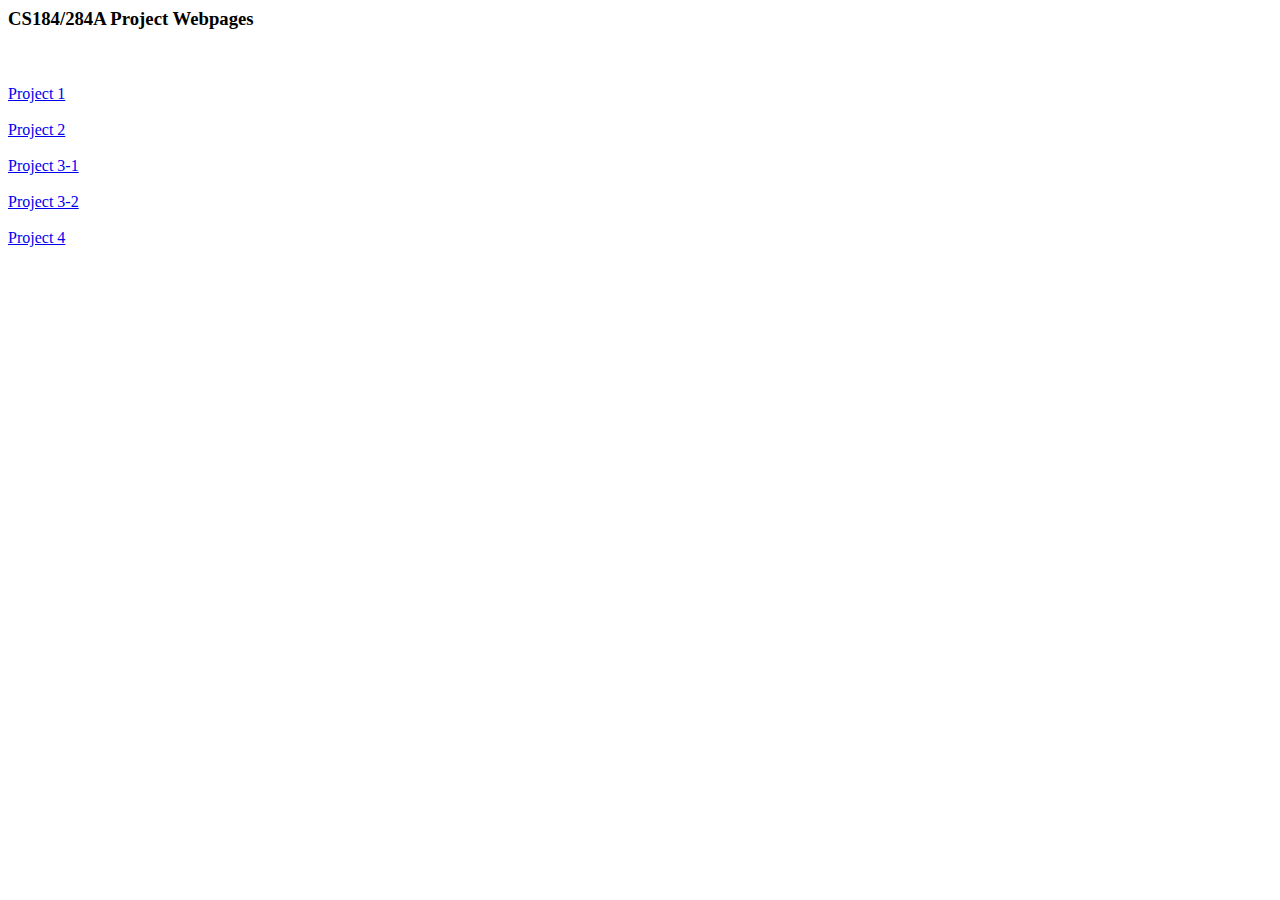
<file: index.html>
<html>
	<head>
	</head>
	<body>
		<h3>CS184/284A Project Webpages</h3>
		<br><br>
		<a href="/proj1/index.html">Project 1</a>
		<br><br>
		<a href="/proj2/index.html">Project 2</a>
		<br><br>
		<a href="/proj3-1/index.html">Project 3-1</a>
		<br><br>
		<a href="/proj3-2/index.html">Project 3-2</a>
		<br><br>
		<a href="/proj4/index.html">Project 4</a>
	</body>
	<script>
		var links = document.body.getElementsByTagName("a")
		var a = window.location.href.indexOf(".io")
		var repo_name = window.location.href.substring(a+3)
		for(var i = 0; i < links.length; i++){
			var link = links[i]
			var actual_name = link.href.substring(link.href.indexOf(".io")+4)
			link.href = repo_name + actual_name
		}
	</script>
</html>
</file>
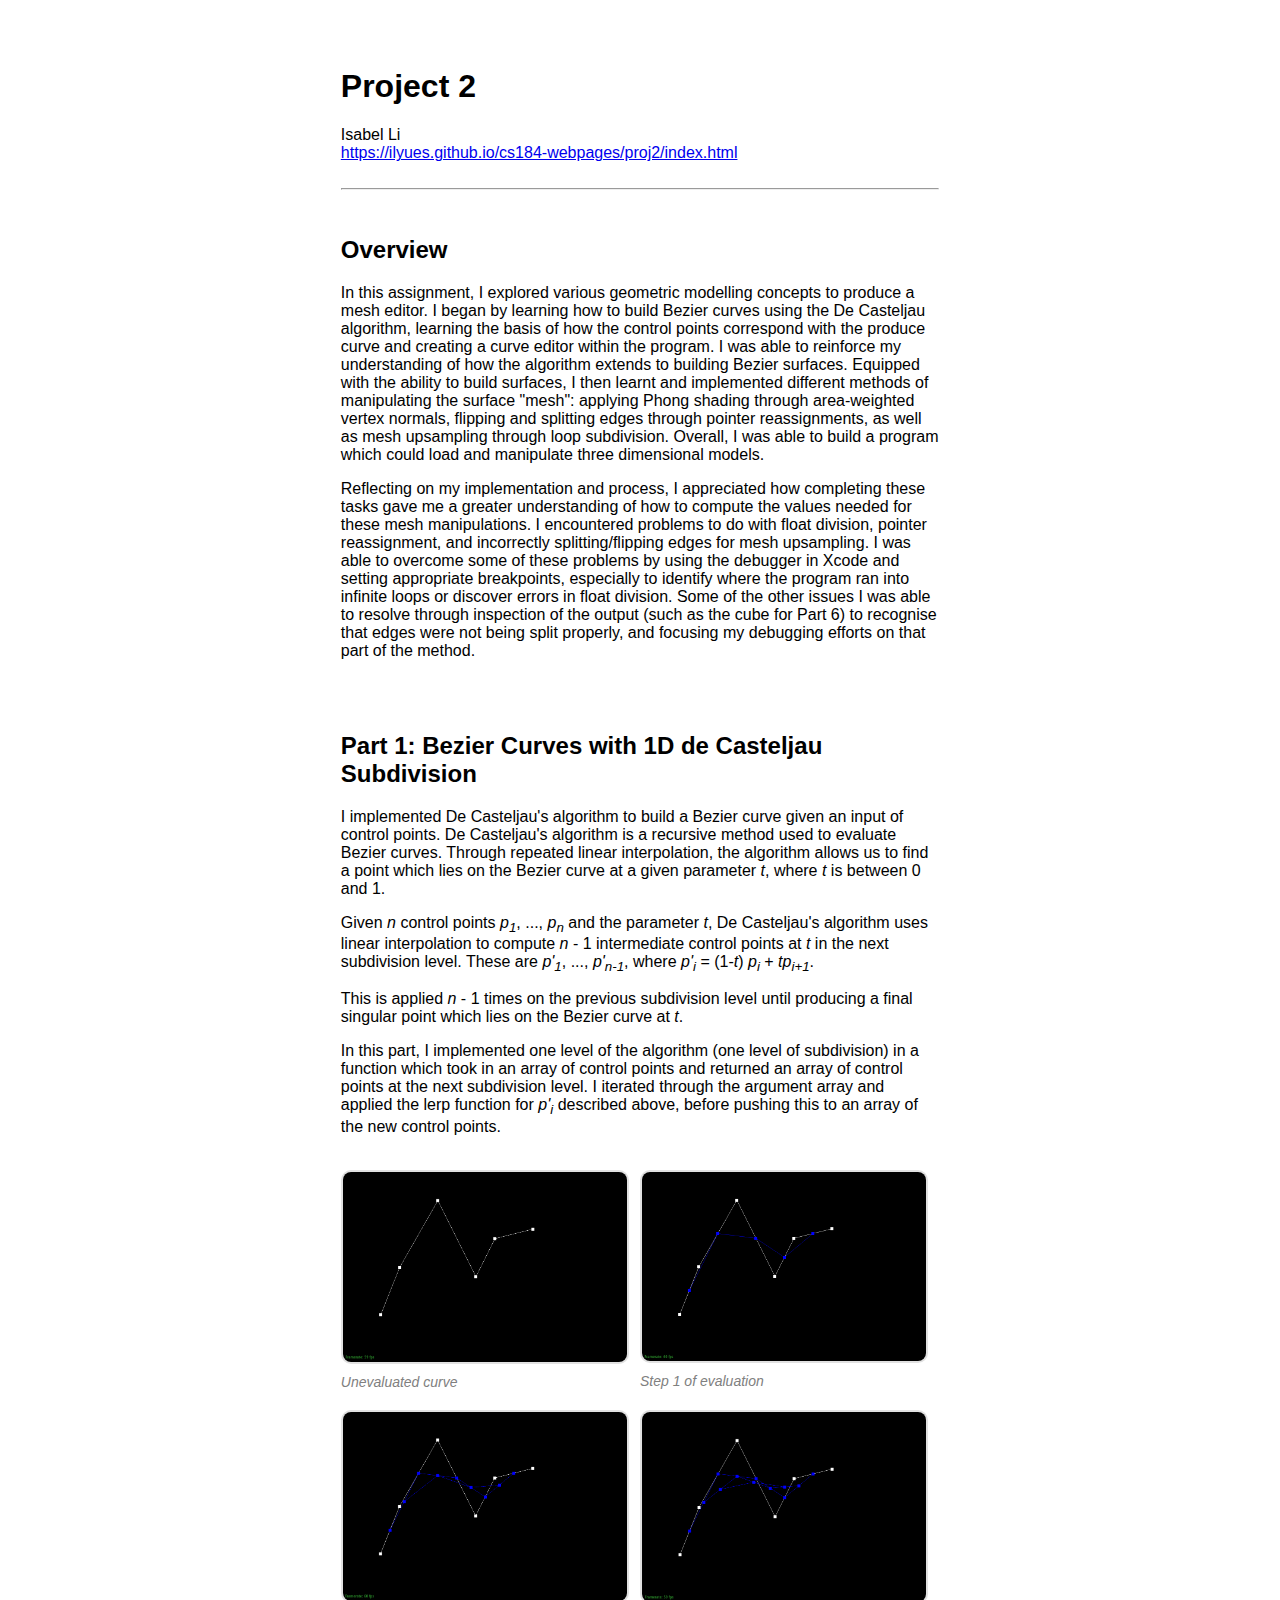
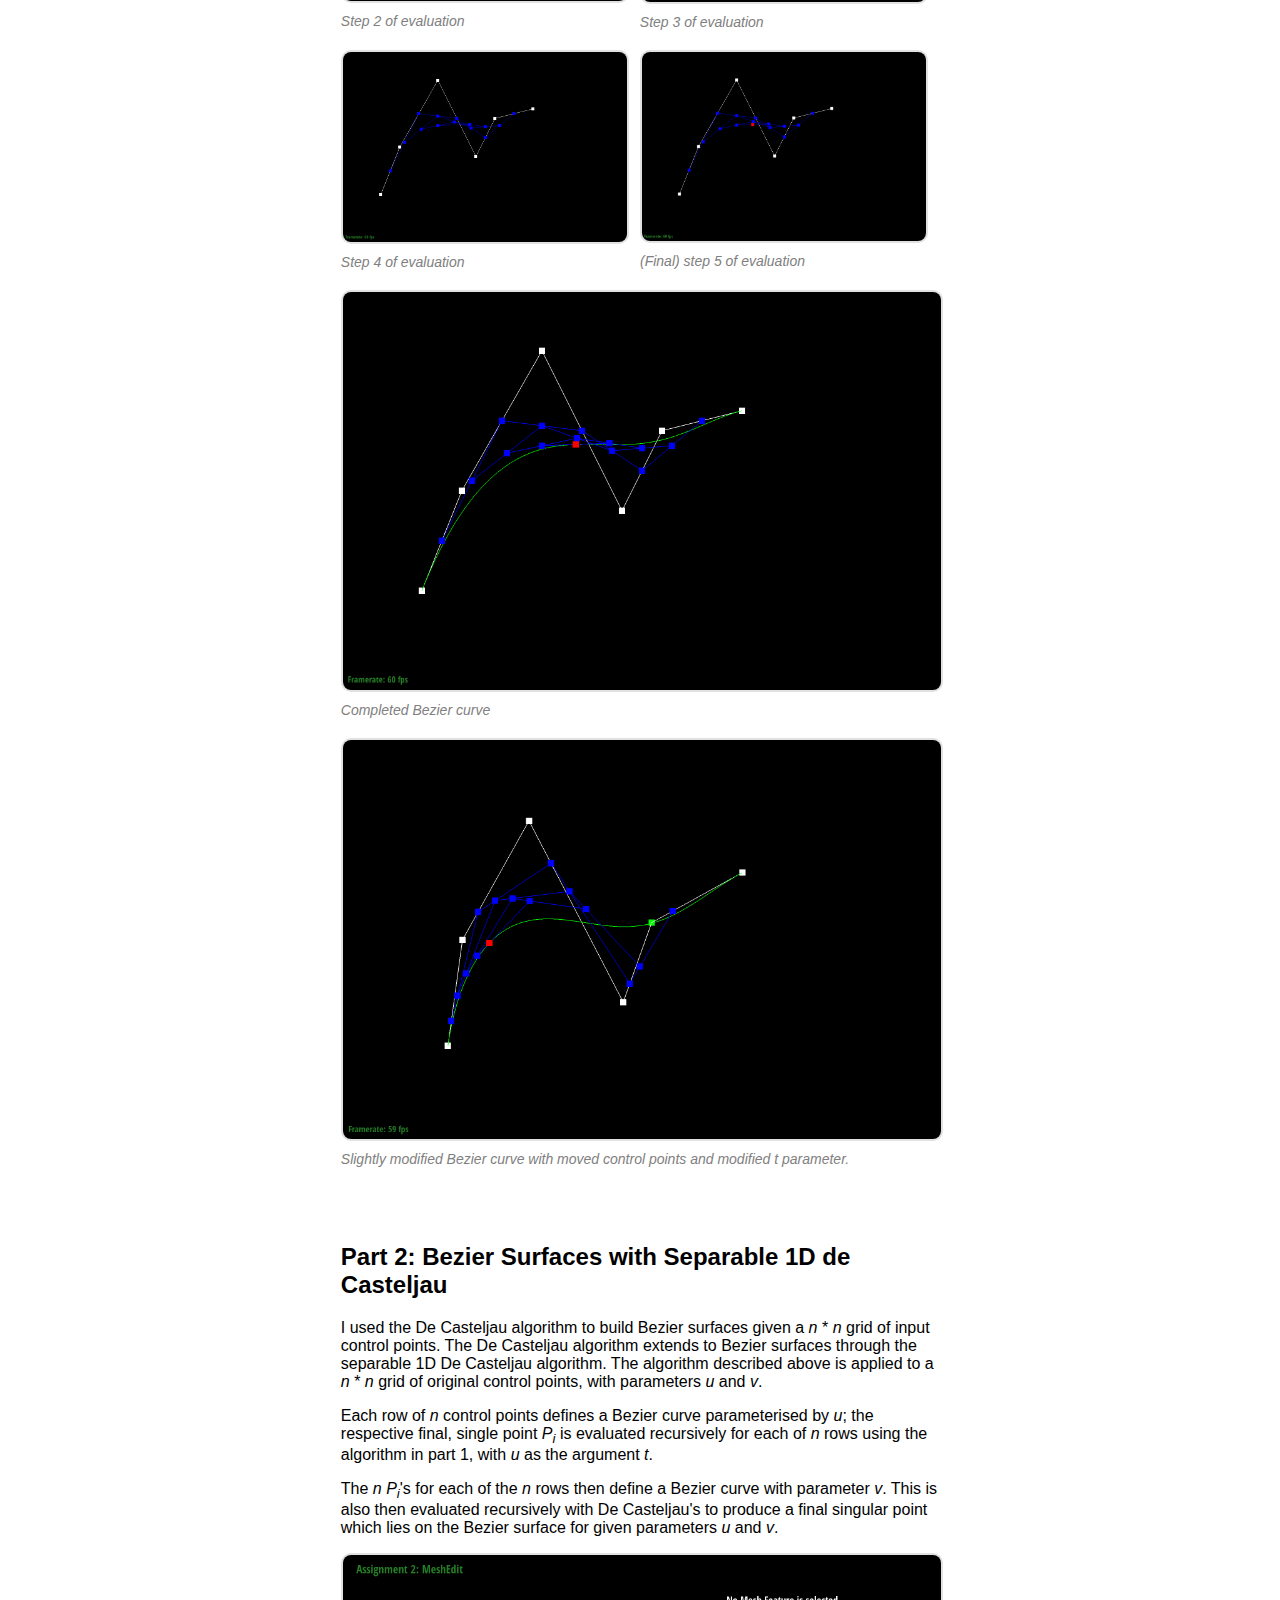
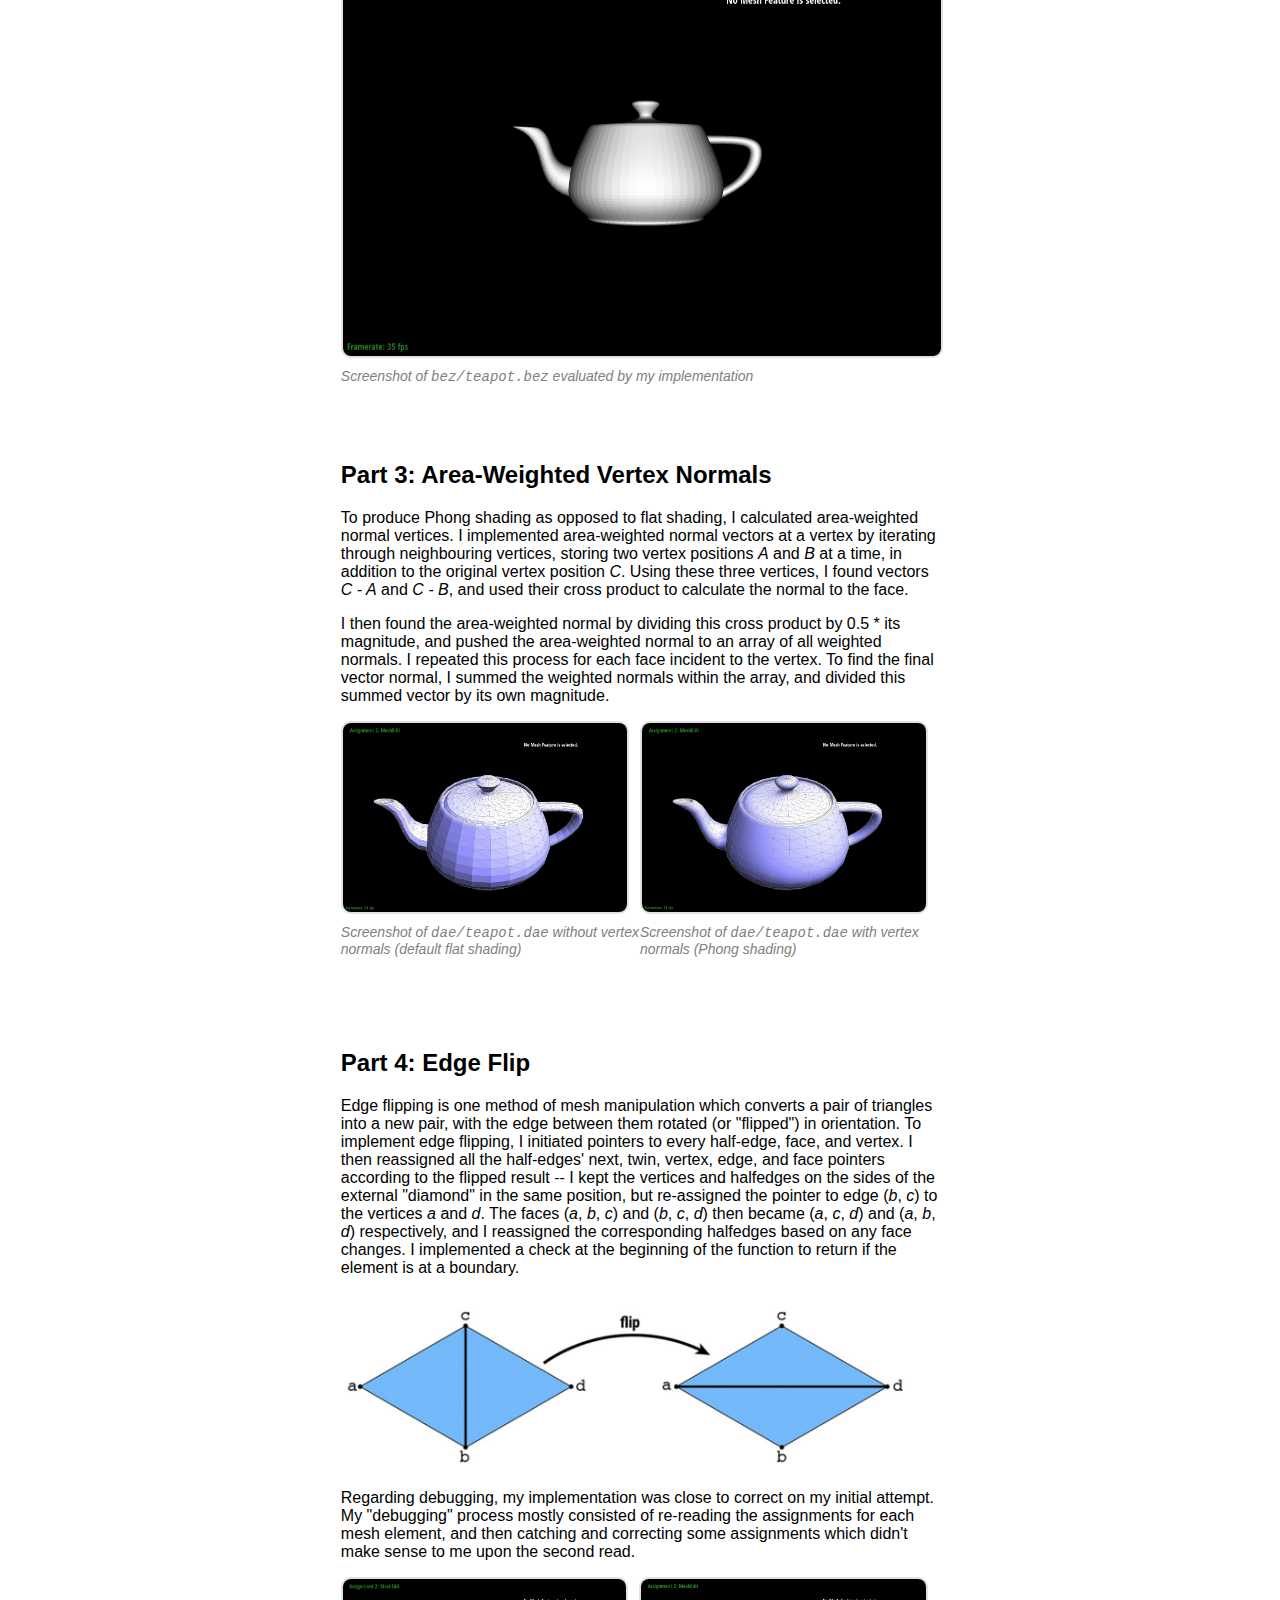
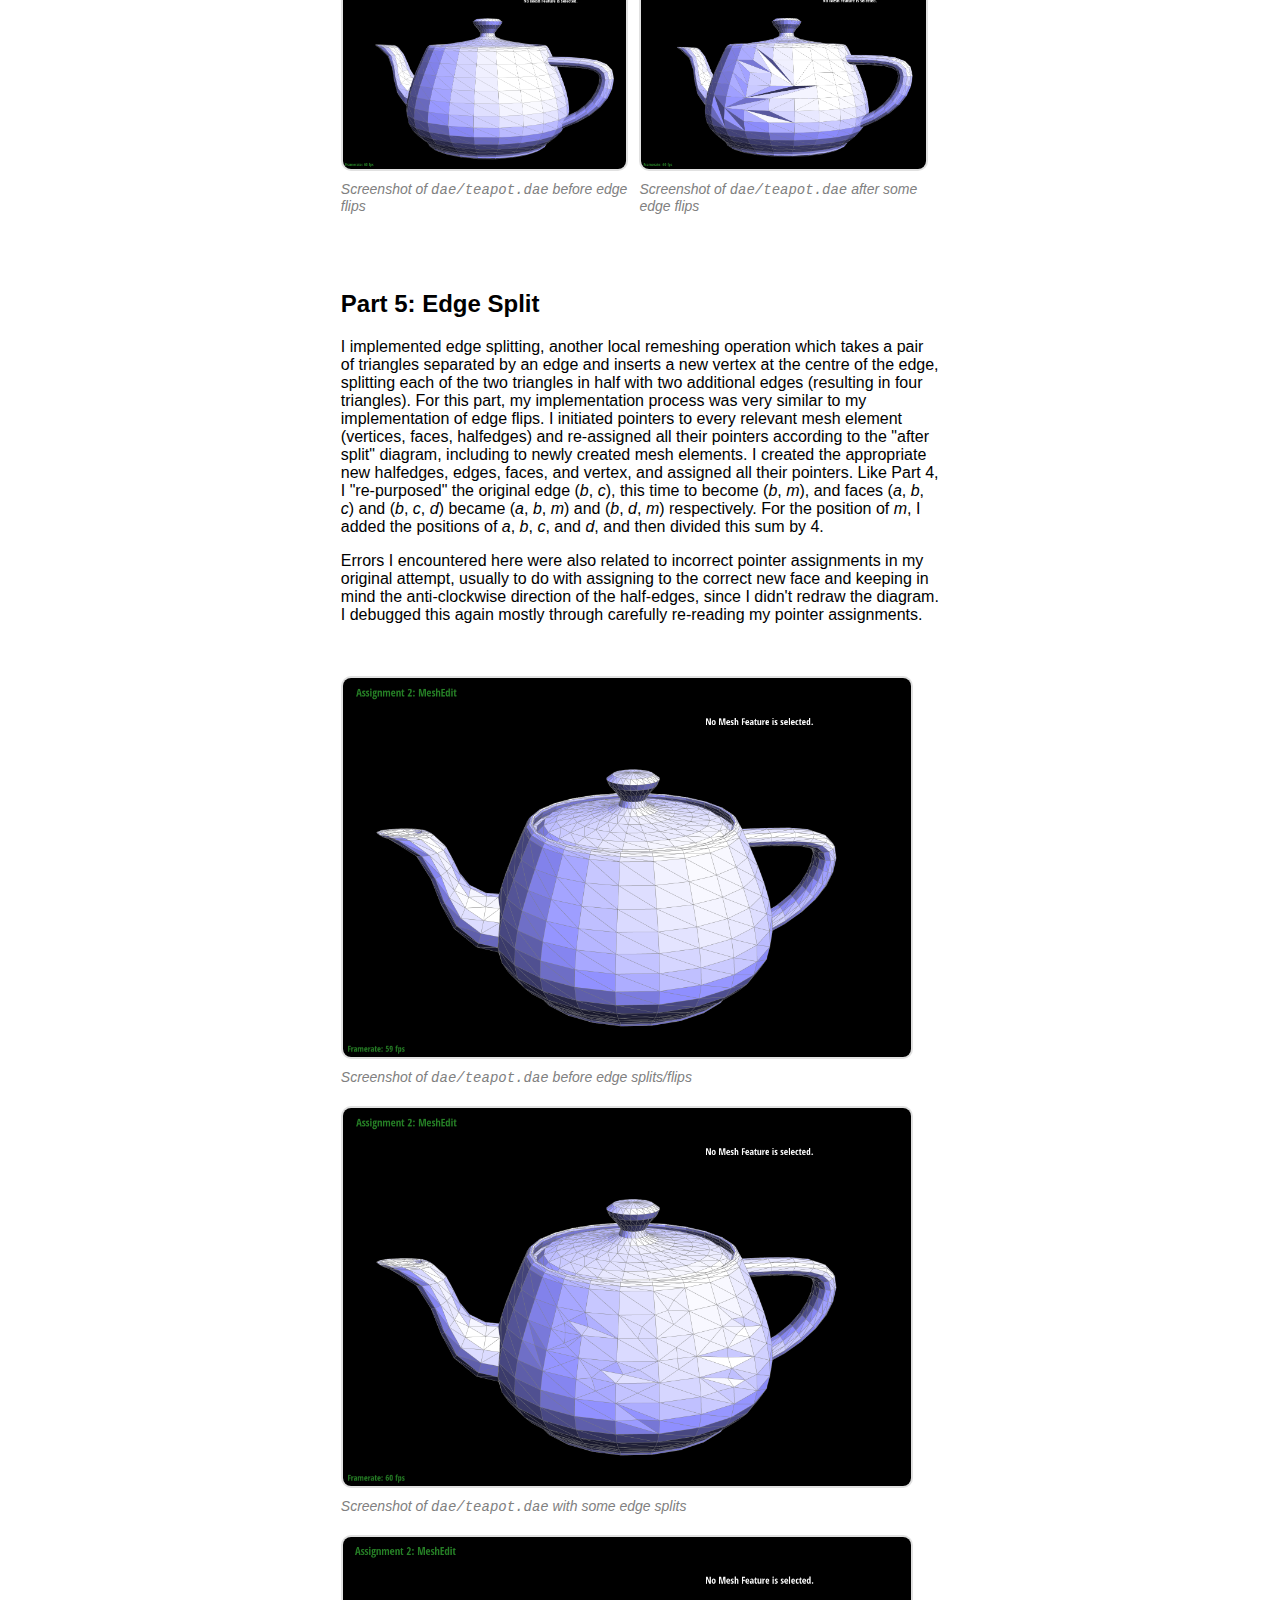
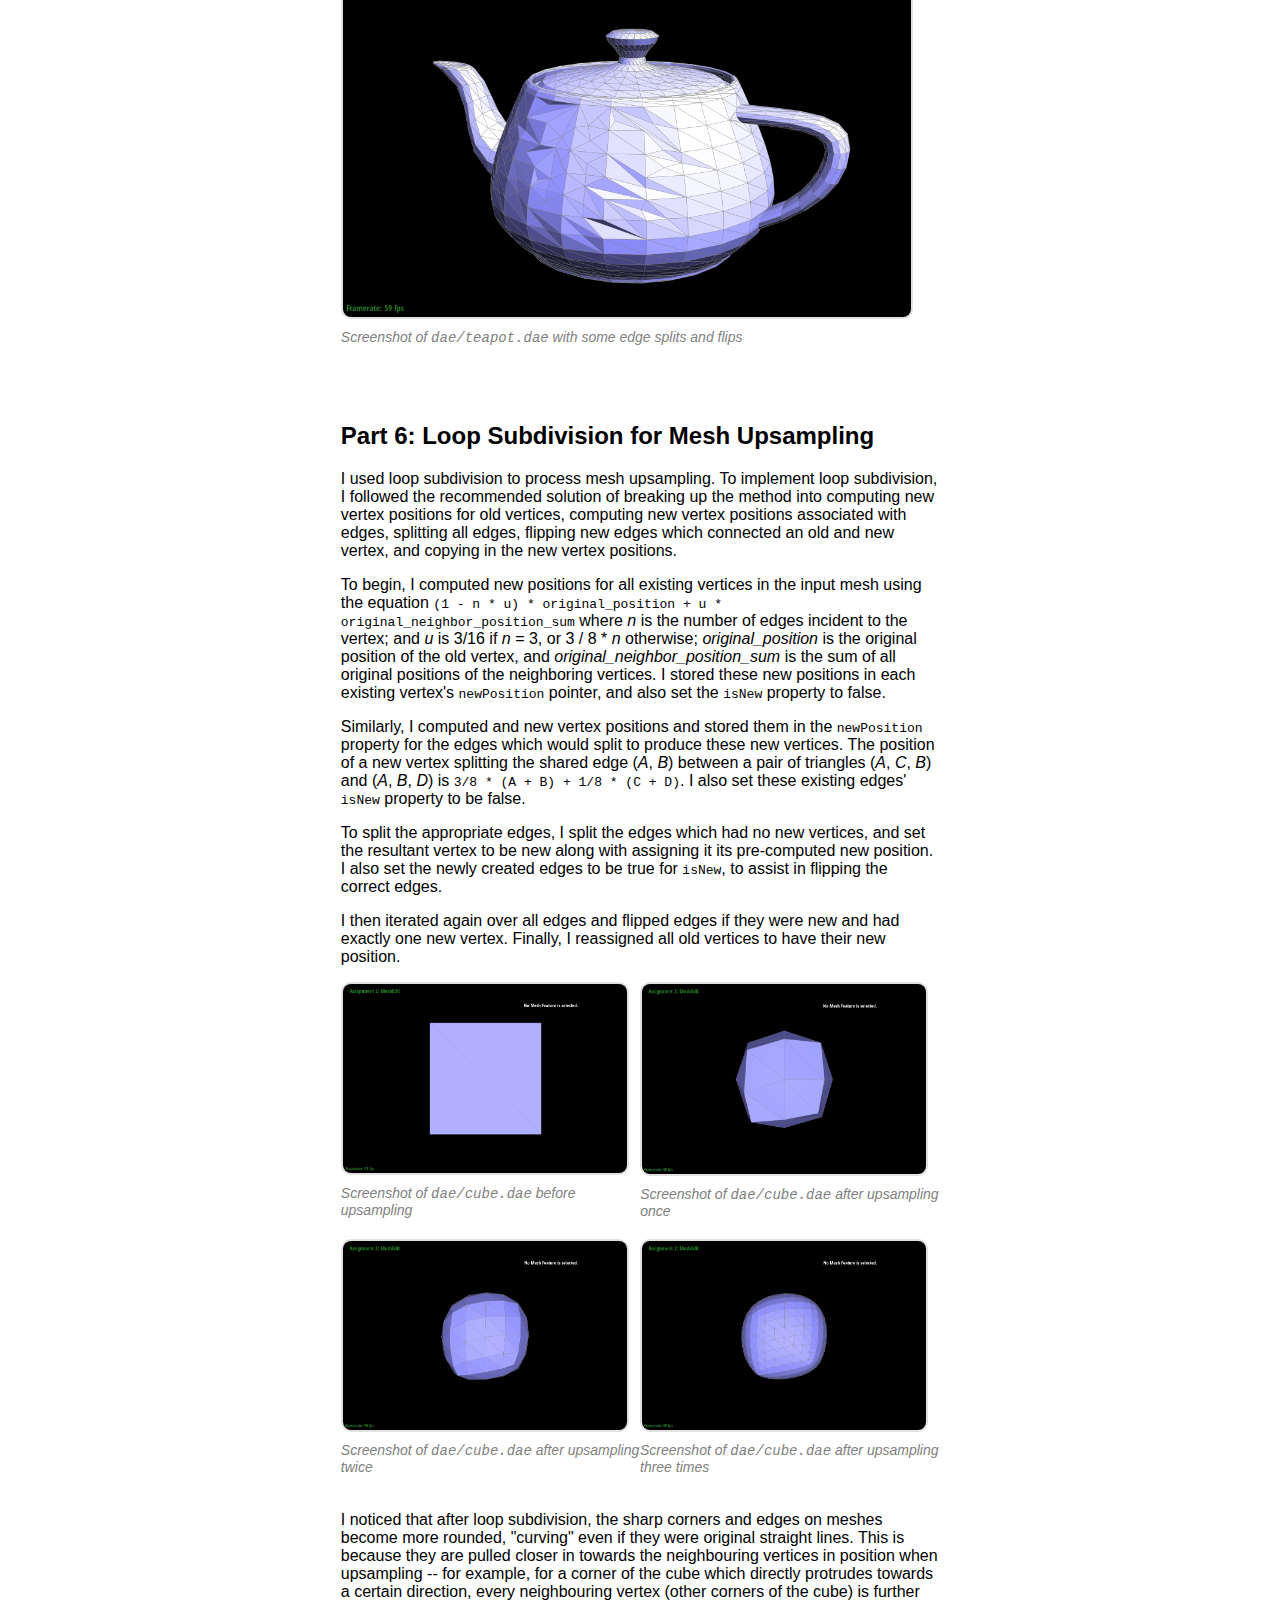
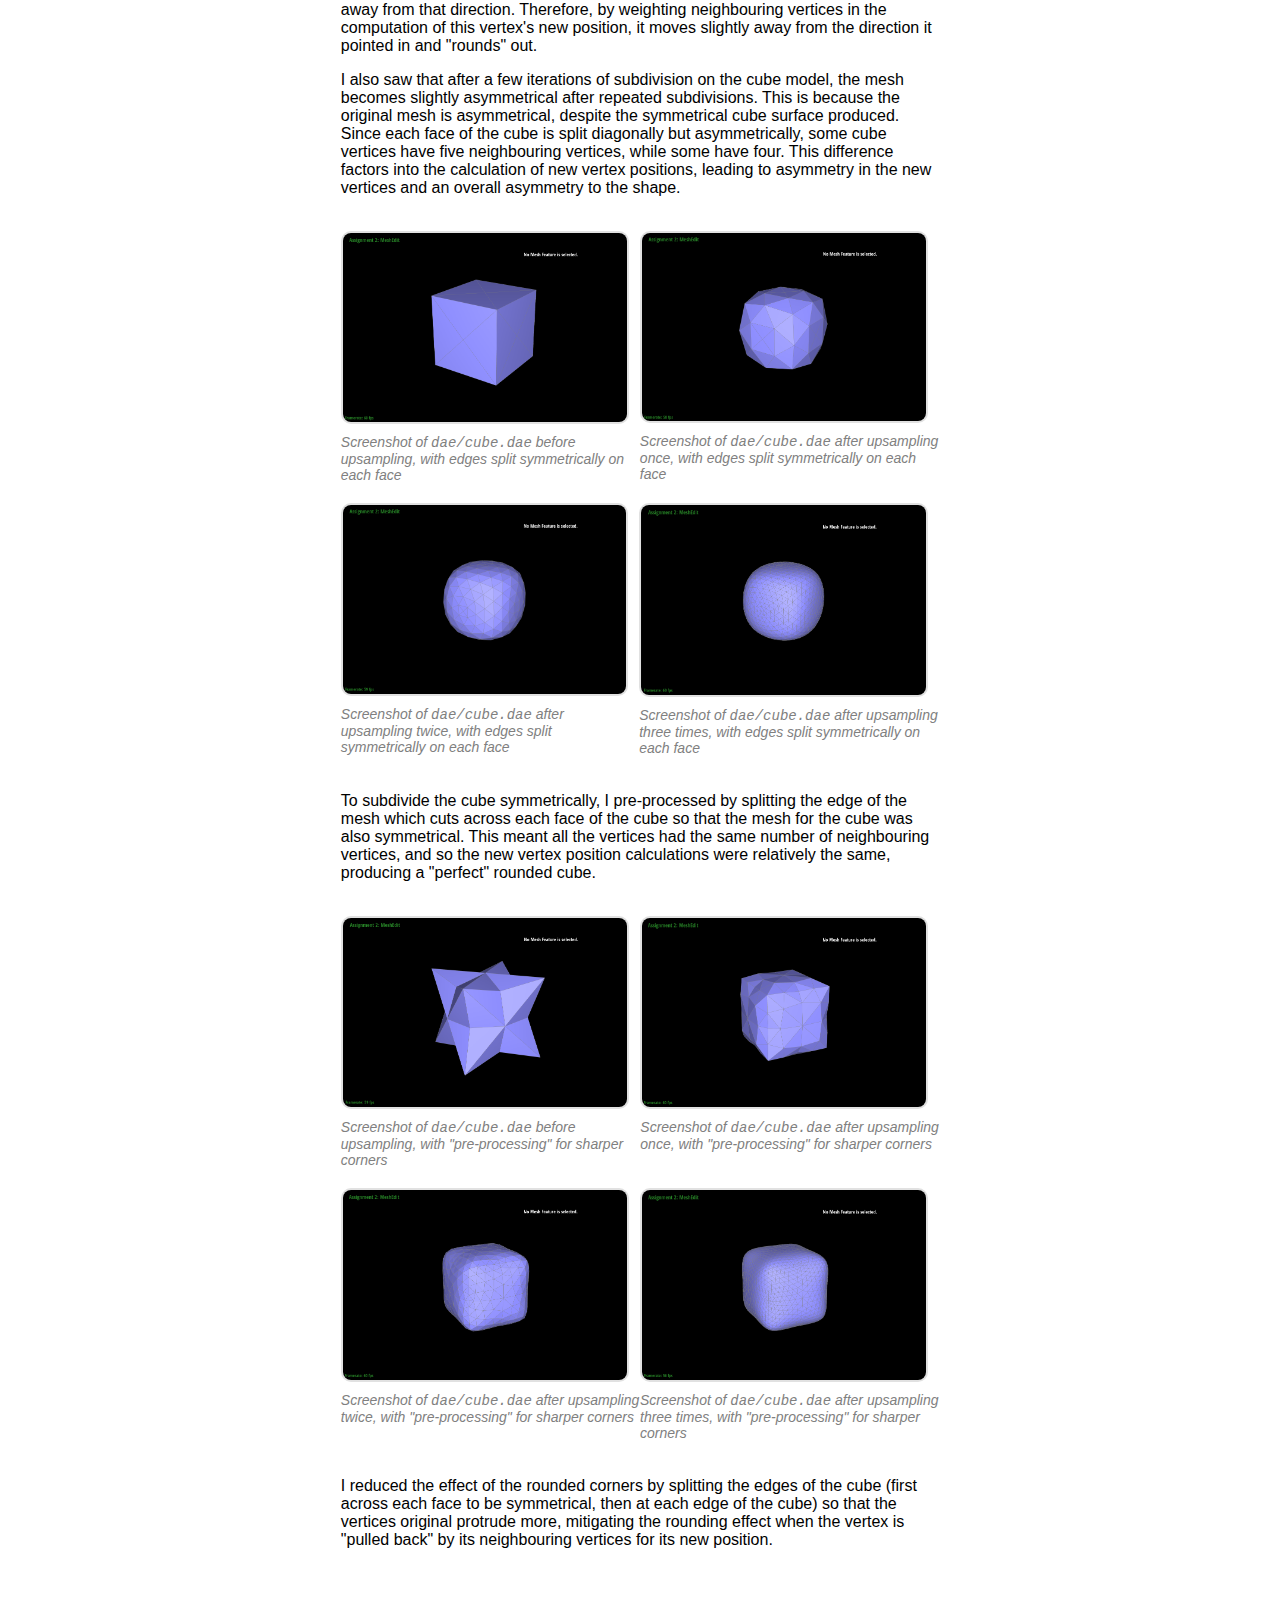
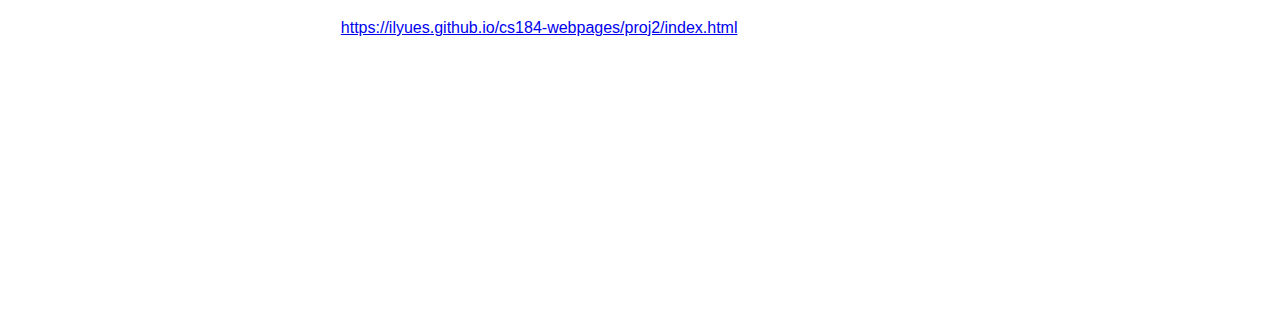
<file: proj2/index.html>
<html>
  <head>
    <link rel="stylesheet" href="./style.css" />
  </head>

  <body>
    <h1>Project 2</h1>
    Isabel Li<br />
    <a href="https://ilyues.github.io/cs184-webpages/proj2/index.html"
      >https://ilyues.github.io/cs184-webpages/proj2/index.html</a
    >
    <br /><br />
    <hr />
    <br />
    <h2>Overview</h2>
    <p>
      In this assignment, I explored various geometric modelling concepts to
      produce a mesh editor. I began by learning how to build Bezier curves
      using the De Casteljau algorithm, learning the basis of how the control
      points correspond with the produce curve and creating a curve editor
      within the program. I was able to reinforce my understanding of how the
      algorithm extends to building Bezier surfaces. Equipped with the ability
      to build surfaces, I then learnt and implemented different methods of
      manipulating the surface "mesh": applying Phong shading through
      area-weighted vertex normals, flipping and splitting edges through pointer
      reassignments, as well as mesh upsampling through loop subdivision.
      Overall, I was able to build a program which could load and manipulate
      three dimensional models.
    </p>

    <p>
      Reflecting on my implementation and process, I appreciated how completing
      these tasks gave me a greater understanding of how to compute the values
      needed for these mesh manipulations. I encountered problems to do with
      float division, pointer reassignment, and incorrectly splitting/flipping
      edges for mesh upsampling. I was able to overcome some of these problems
      by using the debugger in Xcode and setting appropriate breakpoints,
      especially to identify where the program ran into infinite loops or
      discover errors in float division. Some of the other issues I was able to
      resolve through inspection of the output (such as the cube for Part 6) to
      recognise that edges were not being split properly, and focusing my
      debugging efforts on that part of the method.
    </p>
    <br />
    <br />
    <h2>Part 1: Bezier Curves with 1D de Casteljau Subdivision</h2>
    <p>
      I implemented De Casteljau's algorithm to build a Bezier curve given an
      input of control points. De Casteljau's algorithm is a recursive method
      used to evaluate Bezier curves. Through repeated linear interpolation, the
      algorithm allows us to find a point which lies on the Bezier curve at a
      given parameter <i>t</i>, where <i>t</i> is between 0 and 1.
    </p>
    <p>
      Given <i>n</i> control points <i>p<sub>1</sub></i
      >, ..., <i>p<sub>n</sub></i> and the parameter <i>t</i>, De Casteljau's
      algorithm uses linear interpolation to compute <i>n</i> - 1 intermediate
      control points at <i>t</i> in the next subdivision level. These are
      <i>p'<sub>1</sub></i
      >, ..., <i>p'<sub>n-1</sub></i
      >, where <i>p'<sub>i</sub></i> = (1-<i>t</i>) <i>p<sub>i</sub></i> +
      <i>tp<sub>i+1</sub></i
      >.
    </p>

    <p>
      This is applied <i>n</i> - 1 times on the previous subdivision level until
      producing a final singular point which lies on the Bezier curve at
      <i>t</i>.
    </p>

    <p>
      In this part, I implemented one level of the algorithm (one level of
      subdivision) in a function which took in an array of control points and
      returned an array of control points at the next subdivision level. I
      iterated through the argument array and applied the lerp function for
      <i>p'<sub>i</sub></i> described above, before pushing this to an array of
      the new control points.
    </p>
    <br />
    <div class="col2">
      <div>
        <img src="./p1_1.png" width="95%" id="figure" />
        <figcaption>Unevaluated curve</figcaption>
      </div>

      <div>
        <img src="./p1_2.png" width="95%" id="figure" />
        <figcaption>Step 1 of evaluation</figcaption>
      </div>
    </div>

    <div class="col2">
      <div>
        <img src="./p1_3.png" width="95%" id="figure" />
        <figcaption>Step 2 of evaluation</figcaption>
      </div>

      <div>
        <img src="./p1_4.png" width="95%" id="figure" />
        <figcaption>Step 3 of evaluation</figcaption>
      </div>
    </div>

    <div class="col2">
      <div>
        <img src="./p1_5.png" width="95%" id="figure" />
        <figcaption>Step 4 of evaluation</figcaption>
      </div>

      <div>
        <img src="./p1_6.png" width="95%" id="figure" />
        <figcaption>(Final) step 5 of evaluation</figcaption>
      </div>
    </div>

    <img src="./p1_7.png" width="100%" id="figure" />
    <figcaption>Completed Bezier curve</figcaption>

    <img src="./p1_8.png" width="100%" id="figure" />
    <figcaption>
      Slightly modified Bezier curve with moved control points and modified
      <i>t</i> parameter.
    </figcaption>

    <br />
    <br />

    <h2>Part 2: Bezier Surfaces with Separable 1D de Casteljau</h2>
    <p>
      I used the De Casteljau algorithm to build Bezier surfaces given a
      <i>n</i> * <i>n</i> grid of input control points. The De Casteljau
      algorithm extends to Bezier surfaces through the separable 1D De Casteljau
      algorithm. The algorithm described above is applied to a <i>n</i> *
      <i>n</i> grid of original control points, with parameters <i>u</i> and
      <i>v</i>.
    </p>
    <p>
      Each row of <i>n</i> control points defines a Bezier curve parameterised
      by <i>u</i>; the respective final, single point <i>P<sub>i</sub></i> is
      evaluated recursively for each of <i>n</i> rows using the algorithm in
      part 1, with <i>u</i> as the argument <i>t</i>.
    </p>

    <p>
      The <i>n</i> <i>P<sub>i</sub></i
      >'s for each of the <i>n</i> rows then define a Bezier curve with
      parameter <i>v</i>. This is also then evaluated recursively with De
      Casteljau's to produce a final singular point which lies on the Bezier
      surface for given parameters <i>u</i> and <i>v</i>.
    </p>

    <p></p>
    <img src="./p1_9.png" width="100%" id="figure" />
    <figcaption>
      Screenshot of <code>bez/teapot.bez</code> evaluated by my implementation
    </figcaption>
    <br />
    <br />

    <h2>Part 3: Area-Weighted Vertex Normals</h2>
    <p>
      To produce Phong shading as opposed to flat shading, I calculated
      area-weighted normal vertices. I implemented area-weighted normal vectors
      at a vertex by iterating through neighbouring vertices, storing two vertex
      positions <i>A</i> and <i>B</i> at a time, in addition to the original
      vertex position <i>C</i>. Using these three vertices, I found vectors
      <i>C - A</i> and <i>C - B</i>, and used their cross product to calculate
      the normal to the face.
    </p>

    <p>
      I then found the area-weighted normal by dividing this cross product by
      0.5 * its magnitude, and pushed the area-weighted normal to an array of
      all weighted normals. I repeated this process for each face incident to
      the vertex. To find the final vector normal, I summed the weighted normals
      within the array, and divided this summed vector by its own magnitude.
    </p>
    <div class="col2">
      <div>
        <img src="./p10.png" width="95%" id="figure" />
        <figcaption>
          Screenshot of <code>dae/teapot.dae</code> without vertex normals
          (default flat shading)
        </figcaption>
      </div>

      <div>
        <img src="./p11.png" width="95%" id="figure" />
        <figcaption>
          Screenshot of <code>dae/teapot.dae</code> with vertex normals (Phong
          shading)
        </figcaption>
      </div>
    </div>

    <p></p>
    <br />
    <br />

    <h2>Part 4: Edge Flip</h2>
    <p>
      Edge flipping is one method of mesh manipulation which converts a pair of
      triangles into a new pair, with the edge between them rotated (or
      "flipped") in orientation. To implement edge flipping, I initiated
      pointers to every half-edge, face, and vertex. I then reassigned all the
      half-edges' next, twin, vertex, edge, and face pointers according to the
      flipped result -- I kept the vertices and halfedges on the sides of the
      external "diamond" in the same position, but re-assigned the pointer to
      edge (<i>b</i>, <i>c</i>) to the vertices <i>a</i> and <i>d</i>. The faces
      (<i>a</i>, <i>b</i>, <i>c</i>) and (<i>b</i>, <i>c</i>, <i>d</i>) then
      became (<i>a</i>, <i>c</i>, <i>d</i>) and (<i>a</i>, <i>b</i>, <i>d</i>)
      respectively, and I reassigned the corresponding halfedges based on any
      face changes. I implemented a check at the beginning of the function to
      return if the element is at a boundary.
    </p>

    <img src="./p14.png" width="95%" />

    <p>
      Regarding debugging, my implementation was close to correct on my initial
      attempt. My "debugging" process mostly consisted of re-reading the
      assignments for each mesh element, and then catching and correcting some
      assignments which didn't make sense to me upon the second read.
    </p>
    <div class="col2">
      <div>
        <img src="./p13.png" width="95%" id="figure" />
        <figcaption>
          Screenshot of <code>dae/teapot.dae</code> before edge flips
        </figcaption>
      </div>

      <div>
        <img src="./p12.png" width="95%" id="figure" />
        <figcaption>
          Screenshot of <code>dae/teapot.dae</code> after some edge flips
        </figcaption>
      </div>
    </div>

    <br />
    <br />

    <h2>Part 5: Edge Split</h2>
    <p>
      I implemented edge splitting, another local remeshing operation which
      takes a pair of triangles separated by an edge and inserts a new vertex at
      the centre of the edge, splitting each of the two triangles in half with
      two additional edges (resulting in four triangles). For this part, my
      implementation process was very similar to my implementation of edge
      flips. I initiated pointers to every relevant mesh element (vertices,
      faces, halfedges) and re-assigned all their pointers according to the
      "after split" diagram, including to newly created mesh elements. I created
      the appropriate new halfedges, edges, faces, and vertex, and assigned all
      their pointers. Like Part 4, I "re-purposed" the original edge (<i>b</i>,
      <i>c</i>), this time to become (<i>b</i>, <i>m</i>), and faces (<i>a</i>,
      <i>b</i>, <i>c</i>) and (<i>b</i>, <i>c</i>, <i>d</i>) became (<i>a</i>,
      <i>b</i>, <i>m</i>) and (<i>b</i>, <i>d</i>, <i>m</i>) respectively. For
      the position of <i>m</i>, I added the positions of <i>a</i>, <i>b</i>,
      <i>c</i>, and <i>d</i>, and then divided this sum by 4.
    </p>
    <p>
      Errors I encountered here were also related to incorrect pointer
      assignments in my original attempt, usually to do with assigning to the
      correct new face and keeping in mind the anti-clockwise direction of the
      half-edges, since I didn't redraw the diagram. I debugged this again
      mostly through carefully re-reading my pointer assignments.
    </p>

    <br /><br />
    <div>
      <img src="./p15.png" width="95%" id="figure" />
      <figcaption>
        Screenshot of <code>dae/teapot.dae</code> before edge splits/flips
      </figcaption>
    </div>
    <div>
      <img src="./p16.png" width="95%" id="figure" />
      <figcaption>
        Screenshot of <code>dae/teapot.dae</code> with some edge splits
      </figcaption>
    </div>
    <div>
      <img src="./p17.png" width="95%" id="figure" />
      <figcaption>
        Screenshot of <code>dae/teapot.dae</code> with some edge splits and
        flips
      </figcaption>
    </div>
    <br />
    <br />

    <h2>Part 6: Loop Subdivision for Mesh Upsampling</h2>
    <p>
      I used loop subdivision to process mesh upsampling. To implement loop
      subdivision, I followed the recommended solution of breaking up the method
      into computing new vertex positions for old vertices, computing new vertex
      positions associated with edges, splitting all edges, flipping new edges
      which connected an old and new vertex, and copying in the new vertex
      positions.
    </p>
    <p>
      To begin, I computed new positions for all existing vertices in the input
      mesh using the equation
      <code
        >(1 - n * u) * original_position + u *
        original_neighbor_position_sum</code
      >
      where <i>n</i> is the number of edges incident to the vertex; and
      <i>u</i> is 3/16 if <i>n</i> = 3, or 3 / 8 * <i>n</i> otherwise;
      <i>original_position</i> is the original position of the old vertex, and
      <i>original_neighbor_position_sum</i> is the sum of all original positions
      of the neighboring vertices. I stored these new positions in each existing
      vertex's <code>newPosition</code> pointer, and also set the
      <code>isNew</code> property to false.
    </p>

    <p>
      Similarly, I computed and new vertex positions and stored them in the
      <code>newPosition</code> property for the edges which would split to
      produce these new vertices. The position of a new vertex splitting the
      shared edge (<i>A</i>, <i>B</i>) between a pair of triangles (<i>A</i>,
      <i>C</i>, <i>B</i>) and (<i>A</i>, <i>B</i>, <i>D</i>) is
      <code>3/8 * (A + B) + 1/8 * (C + D)</code>. I also set these existing
      edges' <code>isNew</code> property to be false.
    </p>

    <p>
      To split the appropriate edges, I split the edges which had no new
      vertices, and set the resultant vertex to be new along with assigning it
      its pre-computed new position. I also set the newly created edges to be
      true for <code>isNew</code>, to assist in flipping the correct edges.
    </p>

    <p>
      I then iterated again over all edges and flipped edges if they were new
      and had exactly one new vertex. Finally, I reassigned all old vertices to
      have their new position.
    </p>
    <div class="col2">
      <div>
        <img src="./p6_1.png" width="95%" id="figure" />
        <figcaption>
          Screenshot of <code>dae/cube.dae</code> before upsampling
        </figcaption>
      </div>

      <div>
        <img src="./p6_2.png" width="95%" id="figure" />
        <figcaption>
          Screenshot of <code>dae/cube.dae</code> after upsampling once
        </figcaption>
      </div>
    </div>
    <div class="col2">
      <div>
        <img src="./p6_3.png" width="95%" id="figure" />
        <figcaption>
          Screenshot of <code>dae/cube.dae</code> after upsampling twice
        </figcaption>
      </div>

      <div>
        <img src="./p6_4.png" width="95%" id="figure" />
        <figcaption>
          Screenshot of <code>dae/cube.dae</code> after upsampling three times
        </figcaption>
      </div>
    </div>

    <p>
      I noticed that after loop subdivision, the sharp corners and edges on
      meshes become more rounded, "curving" even if they were original straight
      lines. This is because they are pulled closer in towards the neighbouring
      vertices in position when upsampling -- for example, for a corner of the
      cube which directly protrudes towards a certain direction, every
      neighbouring vertex (other corners of the cube) is further away from that
      direction. Therefore, by weighting neighbouring vertices in the
      computation of this vertex's new position, it moves slightly away from the
      direction it pointed in and "rounds" out.
    </p>

    <p>
      I also saw that after a few iterations of subdivision on the cube model,
      the mesh becomes slightly asymmetrical after repeated subdivisions. This
      is because the original mesh is asymmetrical, despite the symmetrical cube
      surface produced. Since each face of the cube is split diagonally but
      asymmetrically, some cube vertices have five neighbouring vertices, while
      some have four. This difference factors into the calculation of new vertex
      positions, leading to asymmetry in the new vertices and an overall
      asymmetry to the shape.
    </p>

    <br />

    <div class="col2">
      <div>
        <img src="./p7_1.png" width="95%" id="figure" />
        <figcaption>
          Screenshot of <code>dae/cube.dae</code> before upsampling, with edges
          split symmetrically on each face
        </figcaption>
      </div>

      <div>
        <img src="./p7_2.png" width="95%" id="figure" />
        <figcaption>
          Screenshot of <code>dae/cube.dae</code> after upsampling once, with
          edges split symmetrically on each face
        </figcaption>
      </div>
    </div>
    <div class="col2">
      <div>
        <img src="./p7_3.png" width="95%" id="figure" />
        <figcaption>
          Screenshot of <code>dae/cube.dae</code> after upsampling twice, with
          edges split symmetrically on each face
        </figcaption>
      </div>

      <div>
        <img src="./p7_4.png" width="95%" id="figure" />
        <figcaption>
          Screenshot of <code>dae/cube.dae</code> after upsampling three times,
          with edges split symmetrically on each face
        </figcaption>
      </div>
    </div>

    <p>
      To subdivide the cube symmetrically, I pre-processed by splitting the edge
      of the mesh which cuts across each face of the cube so that the mesh for
      the cube was also symmetrical. This meant all the vertices had the same
      number of neighbouring vertices, and so the new vertex position
      calculations were relatively the same, producing a "perfect" rounded cube.
    </p>
    <br />
    <div class="col2">
      <div>
        <img src="./p8_1.png" width="95%" id="figure" />
        <figcaption>
          Screenshot of <code>dae/cube.dae</code> before upsampling, with
          "pre-processing" for sharper corners
        </figcaption>
      </div>

      <div>
        <img src="./p8_2.png" width="95%" id="figure" />
        <figcaption>
          Screenshot of <code>dae/cube.dae</code> after upsampling once, with
          "pre-processing" for sharper corners
        </figcaption>
      </div>
    </div>
    <div class="col2">
      <div>
        <img src="./p8_3.png" width="95%" id="figure" />
        <figcaption>
          Screenshot of <code>dae/cube.dae</code> after upsampling twice, with
          "pre-processing" for sharper corners
        </figcaption>
      </div>

      <div>
        <img src="./p8_4.png" width="95%" id="figure" />
        <figcaption>
          Screenshot of <code>dae/cube.dae</code> after upsampling three times,
          with "pre-processing" for sharper corners
        </figcaption>
      </div>
    </div>
    <p>
      I reduced the effect of the rounded corners by splitting the edges of the
      cube (first across each face to be symmetrical, then at each edge of the
      cube) so that the vertices original protrude more, mitigating the rounding
      effect when the vertex is "pulled back" by its neighbouring vertices for
      its new position.
    </p>
    <br />

    <br /><br />

    <a href="https://ilyues.github.io/cs184-webpages/proj2/index.html"
      >https://ilyues.github.io/cs184-webpages/proj2/index.html</a
    >
  </body>
</html>
</file>
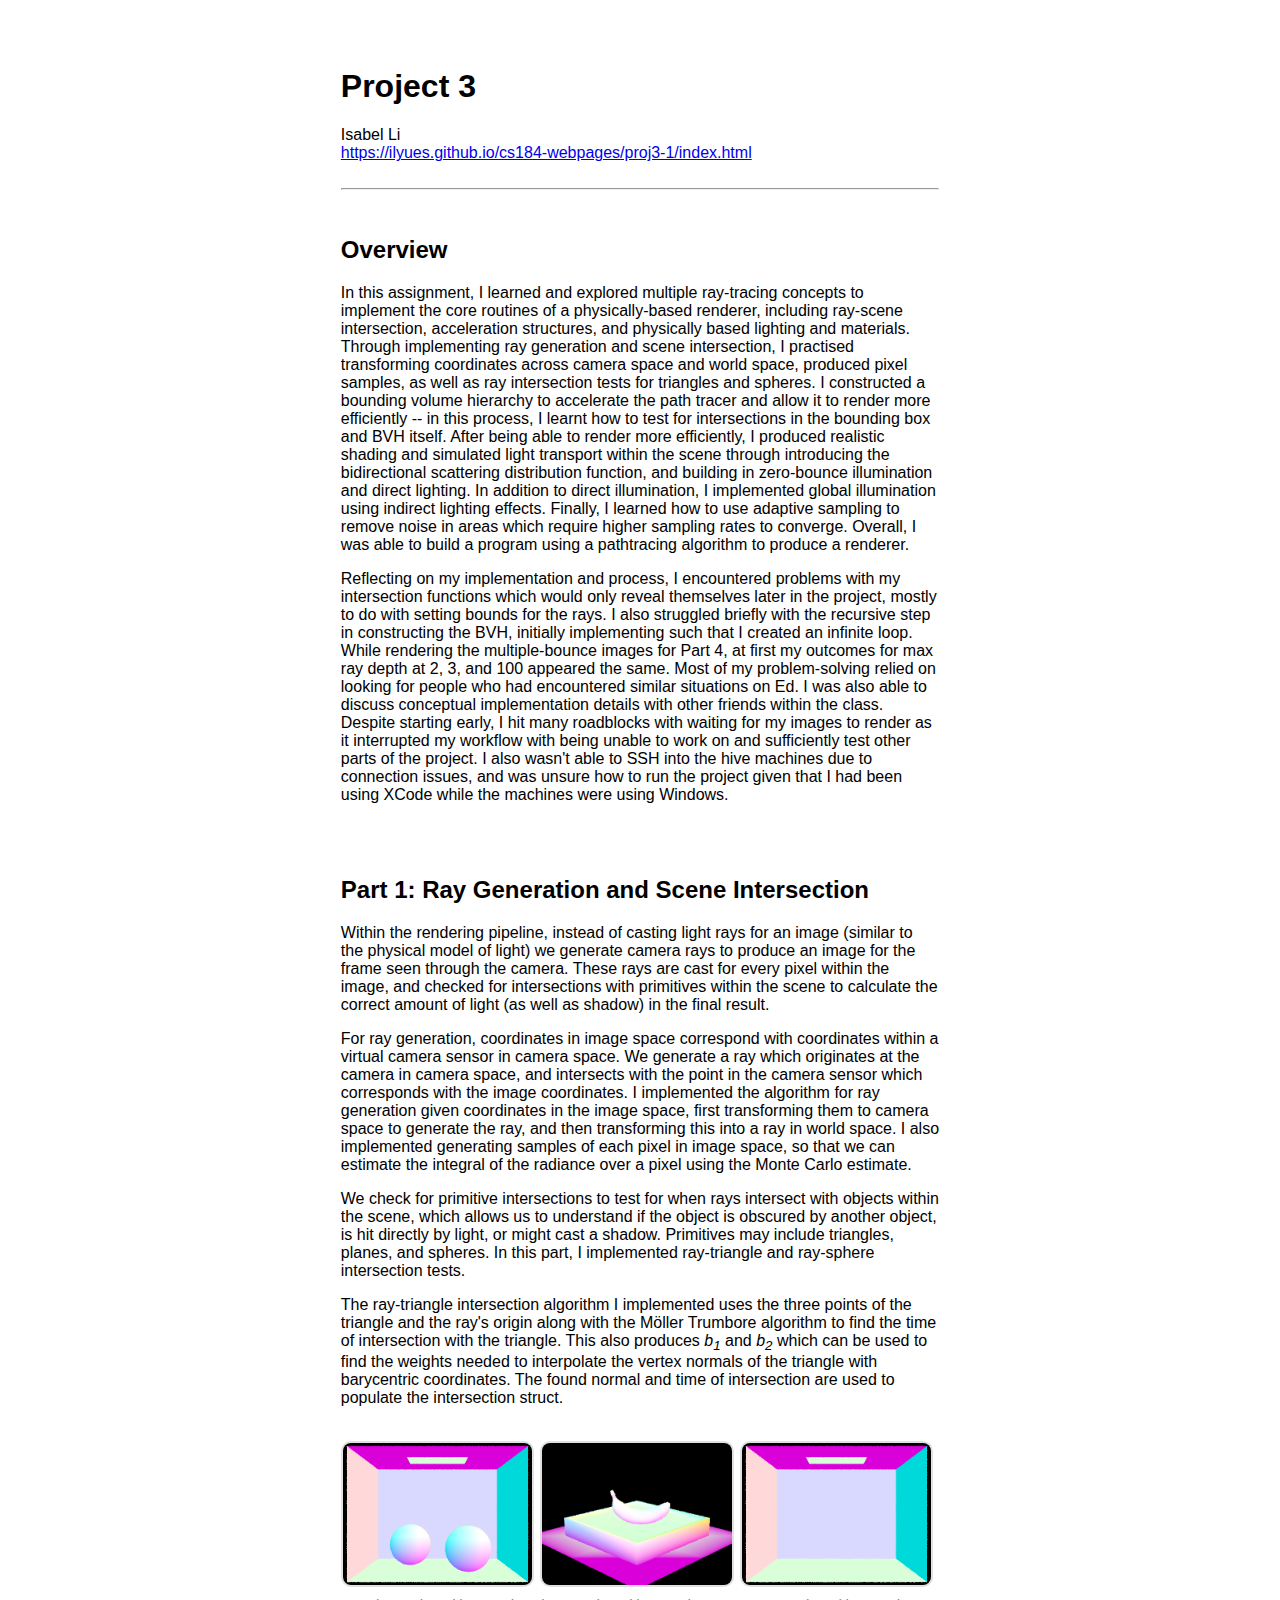
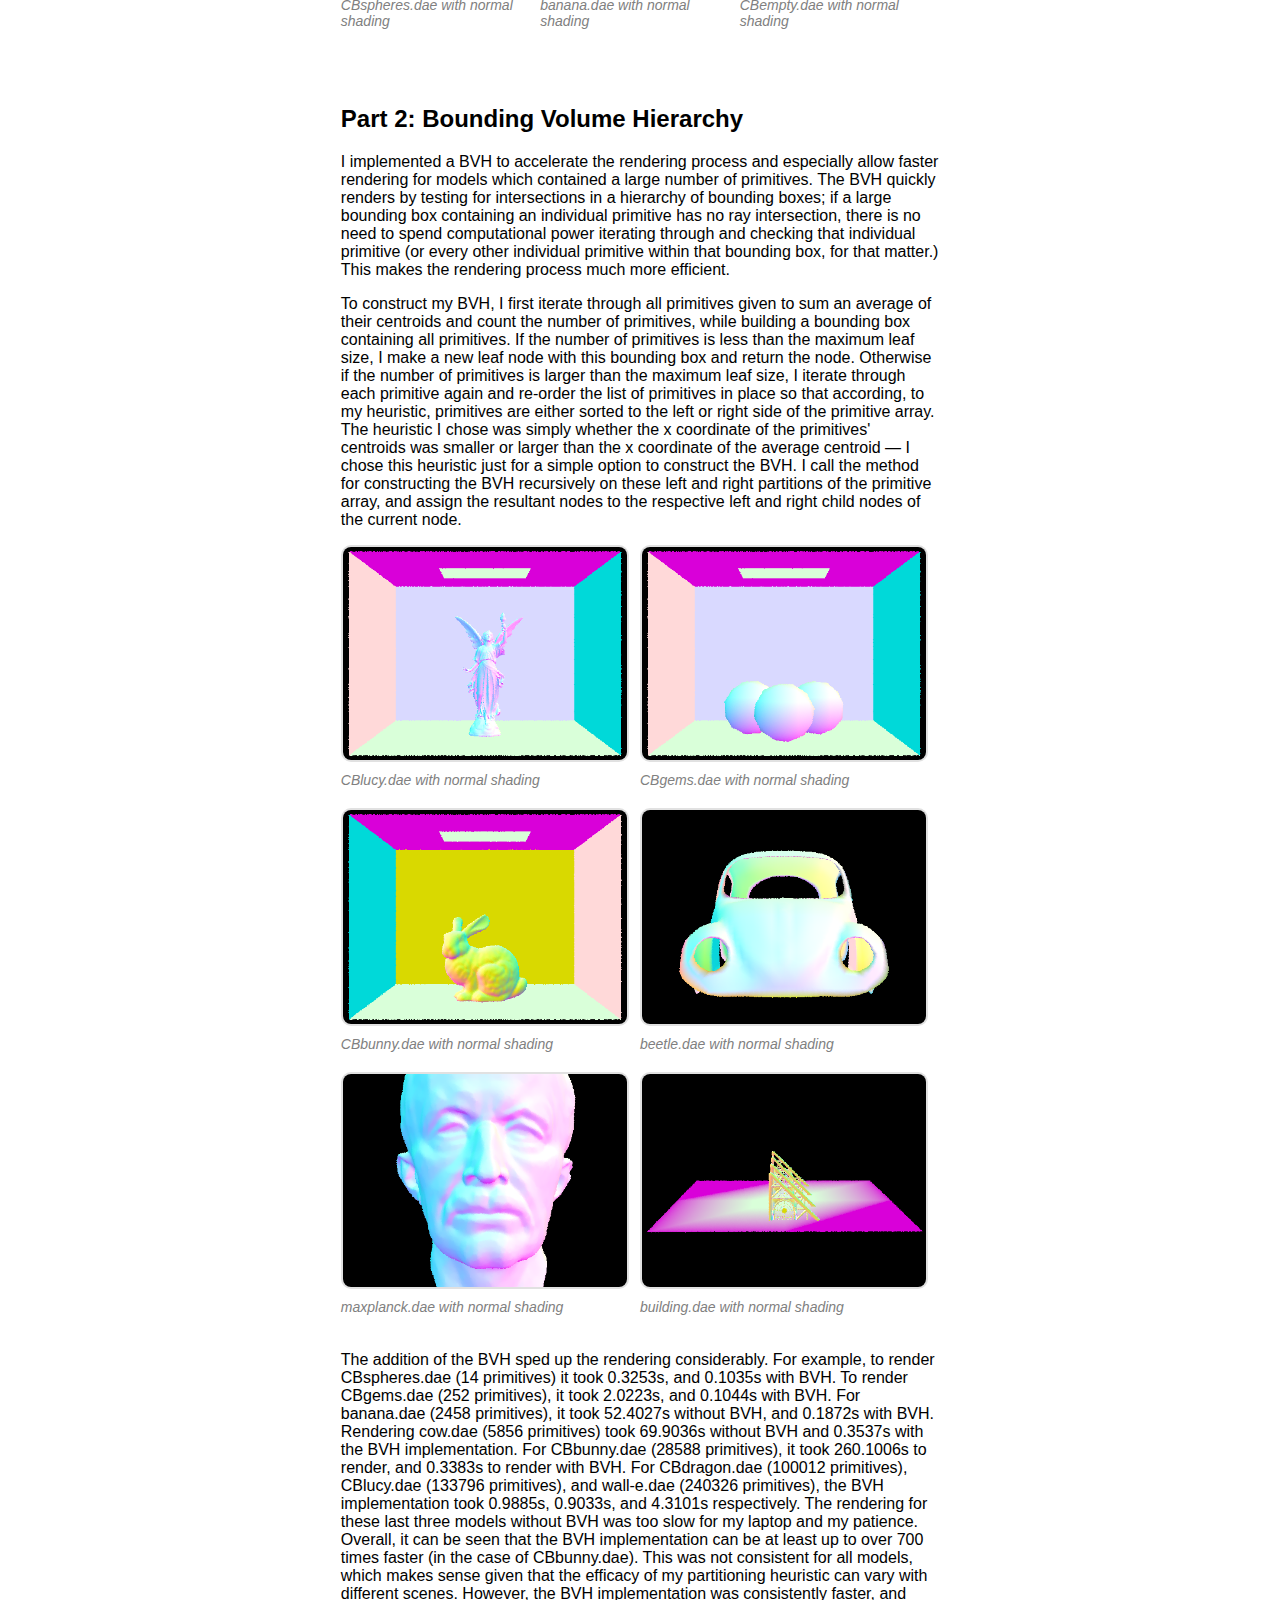
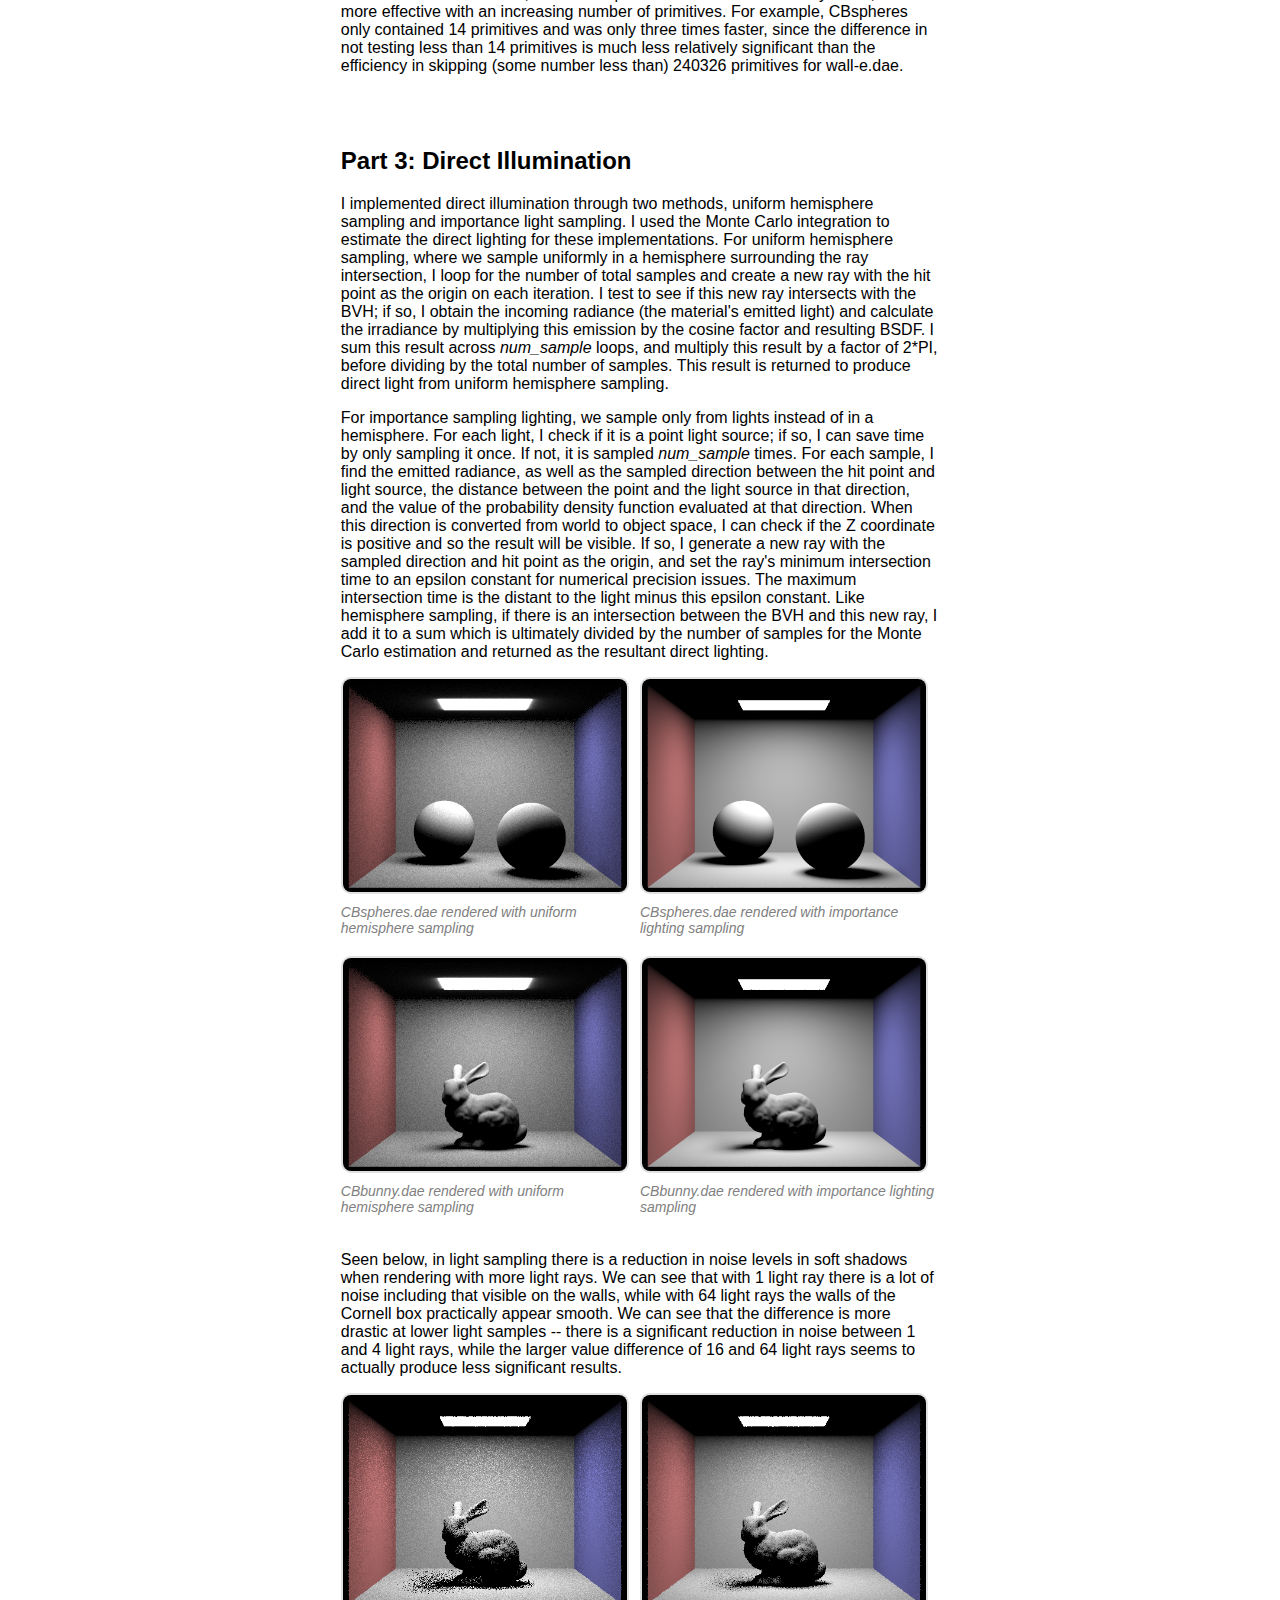
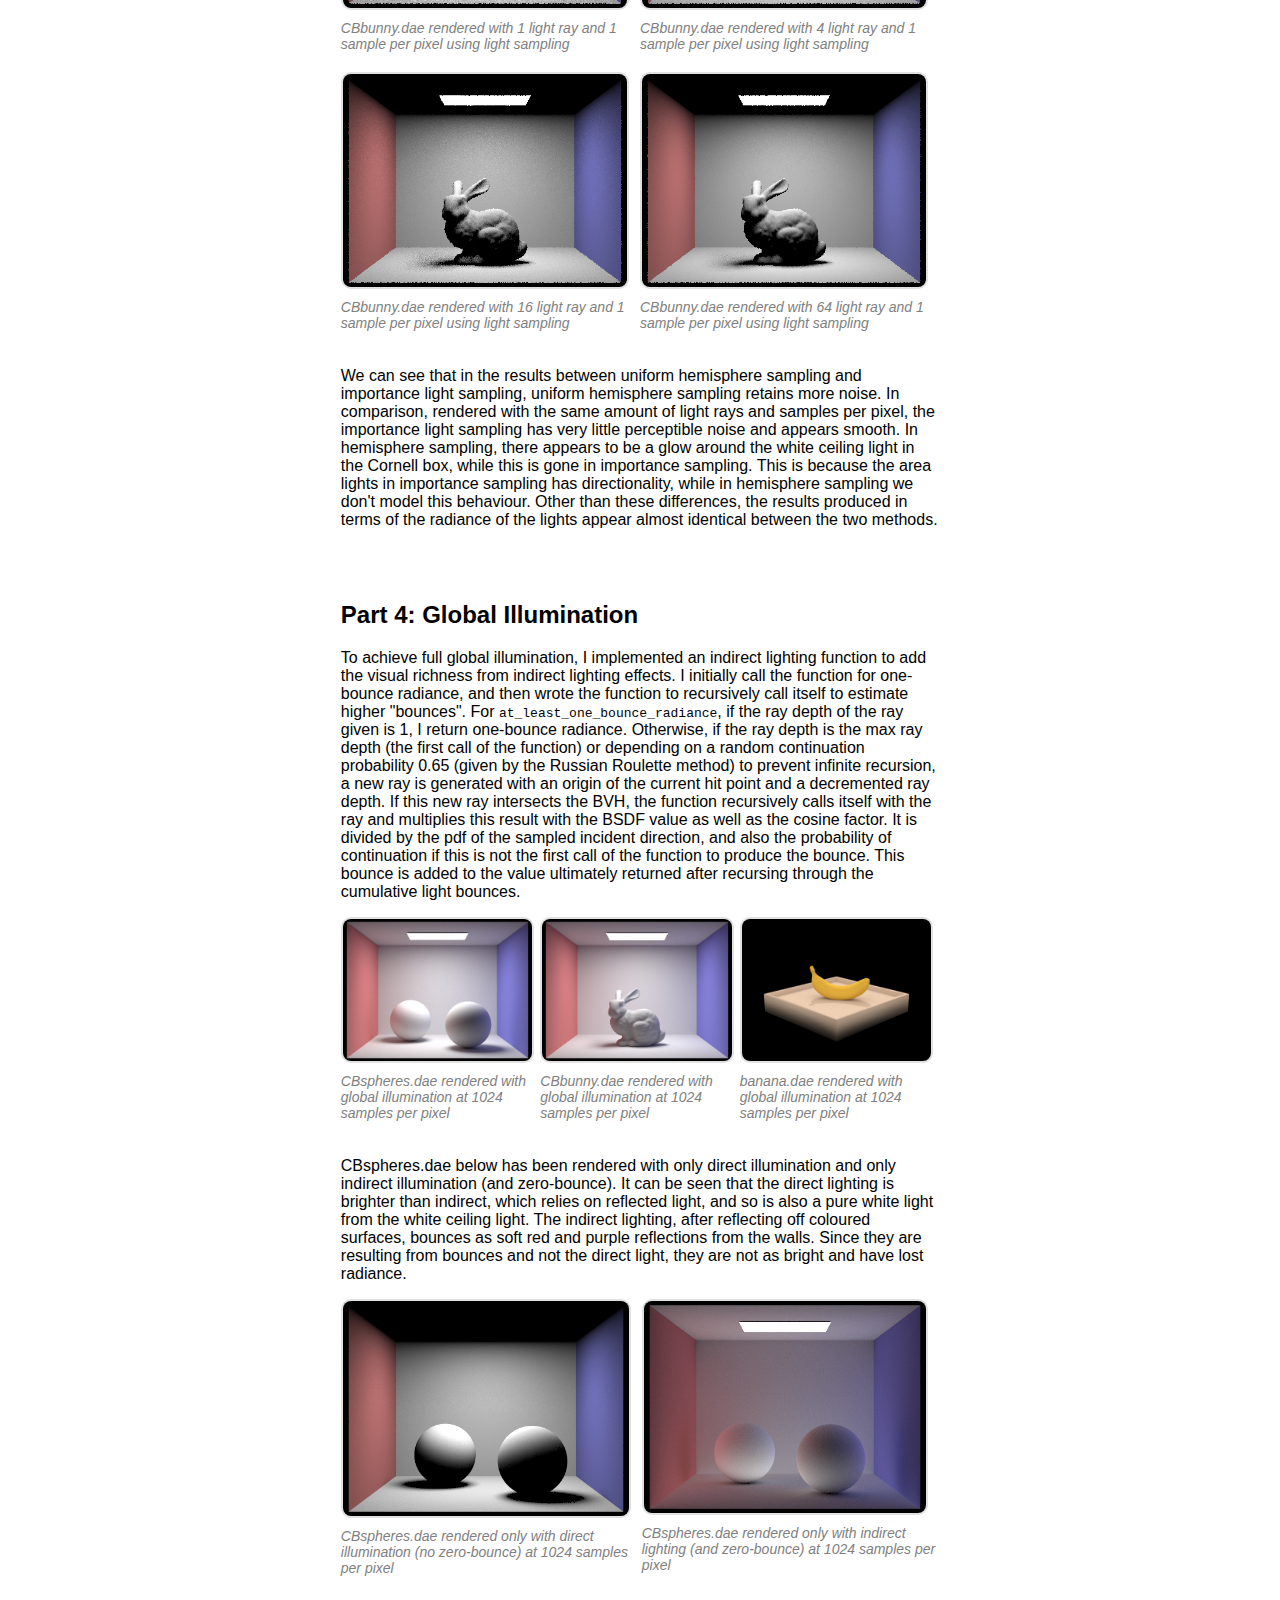
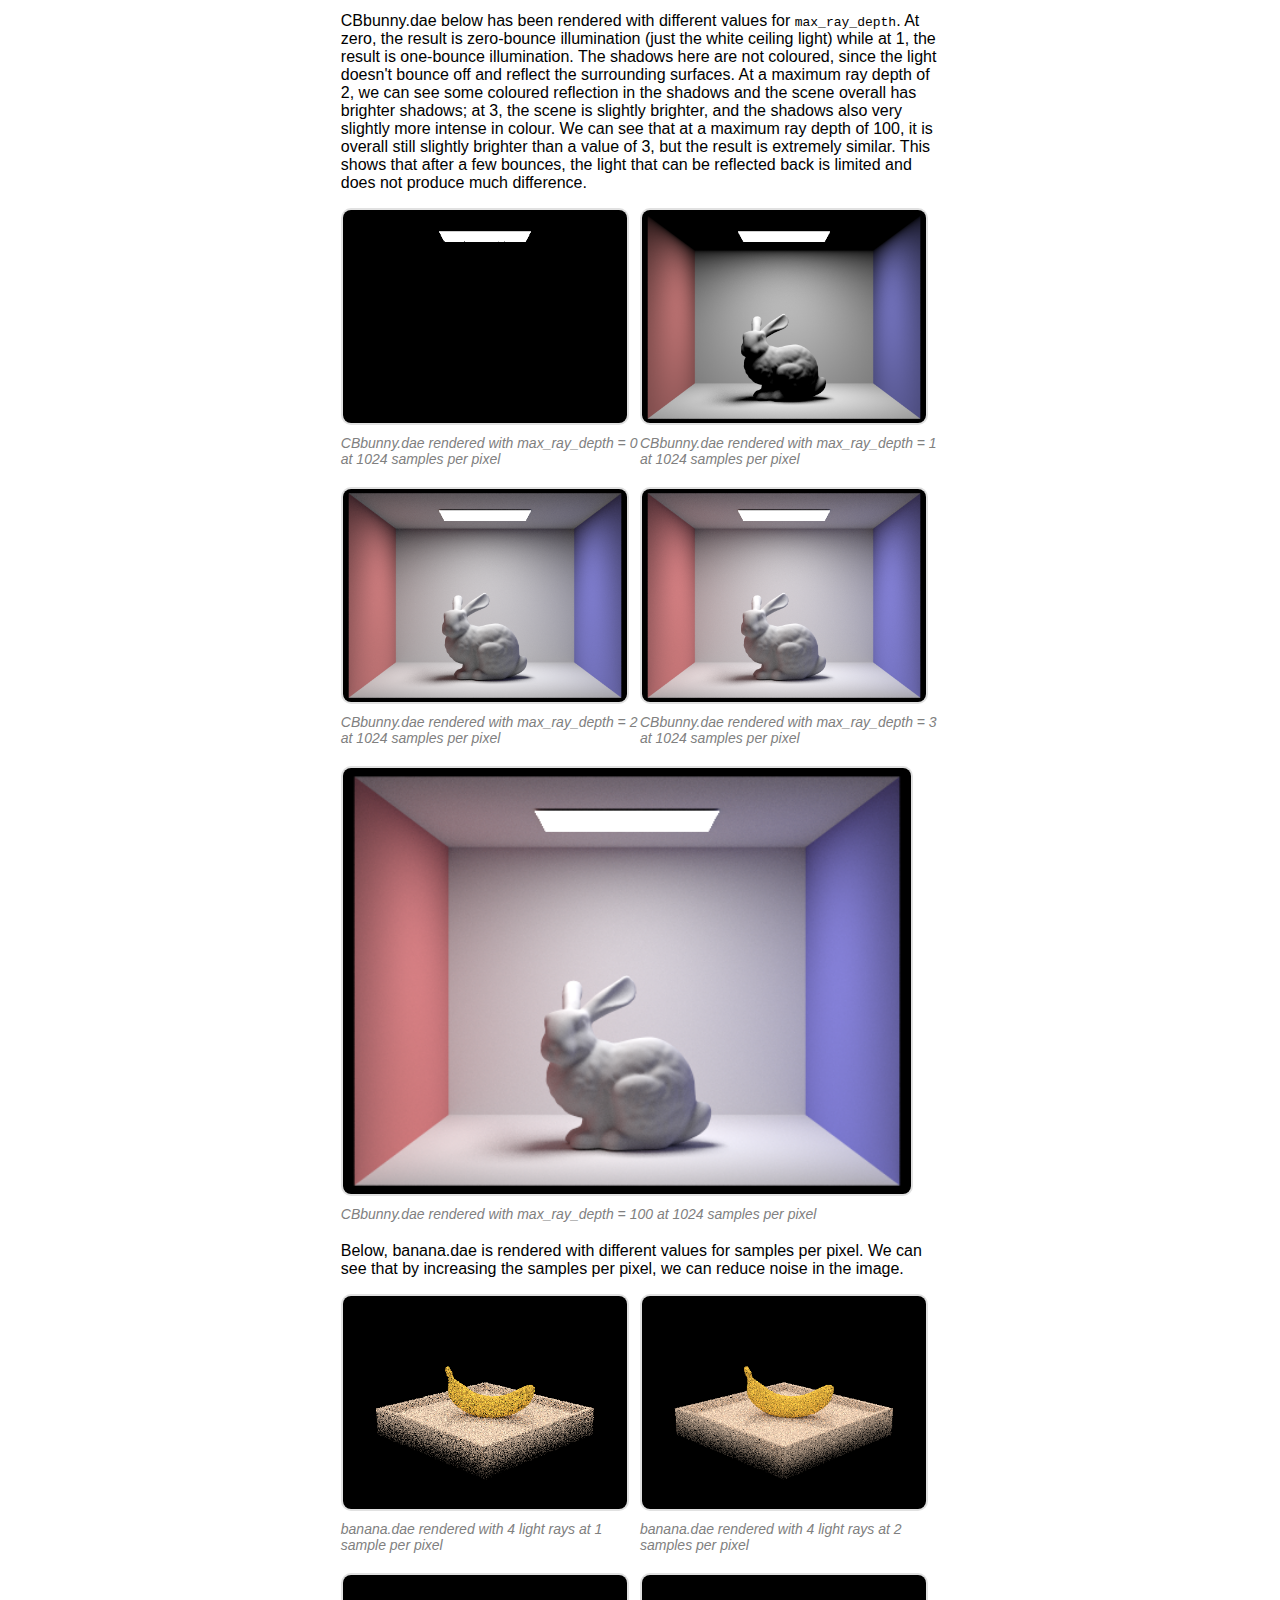
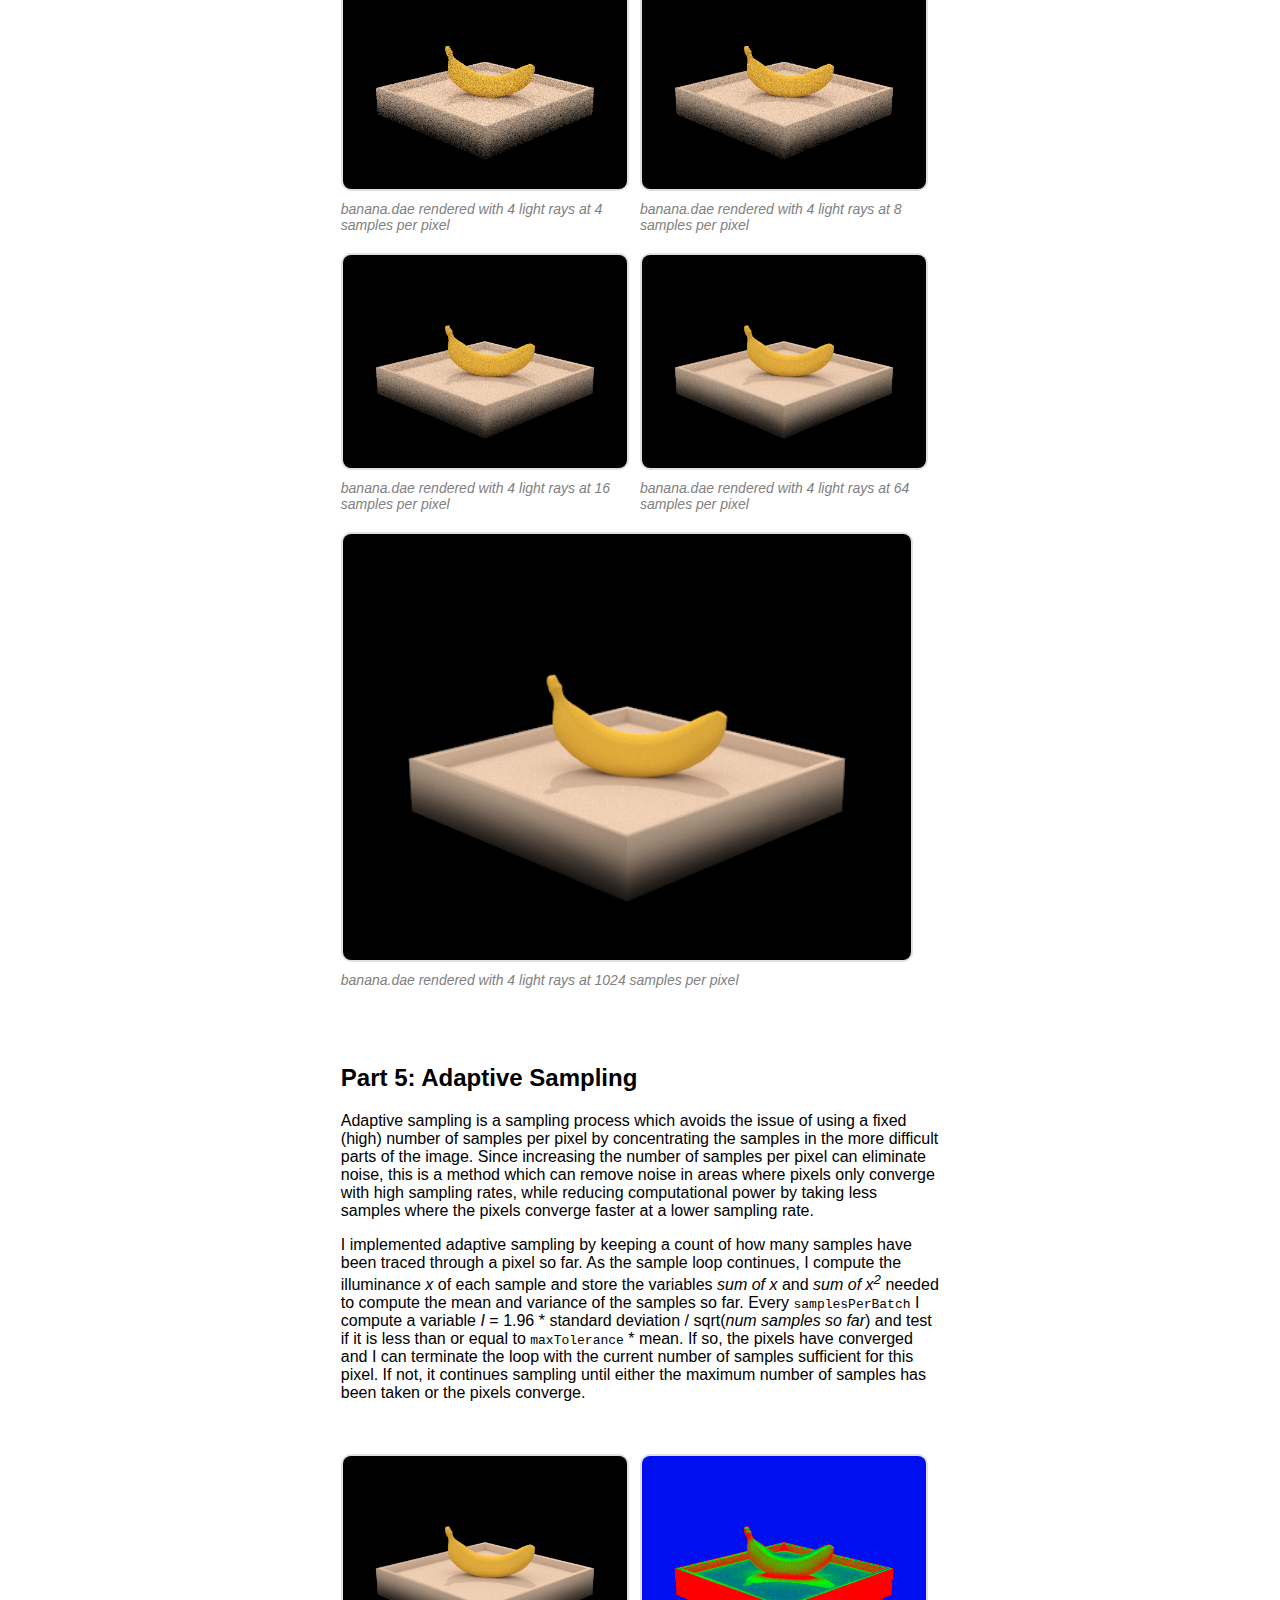
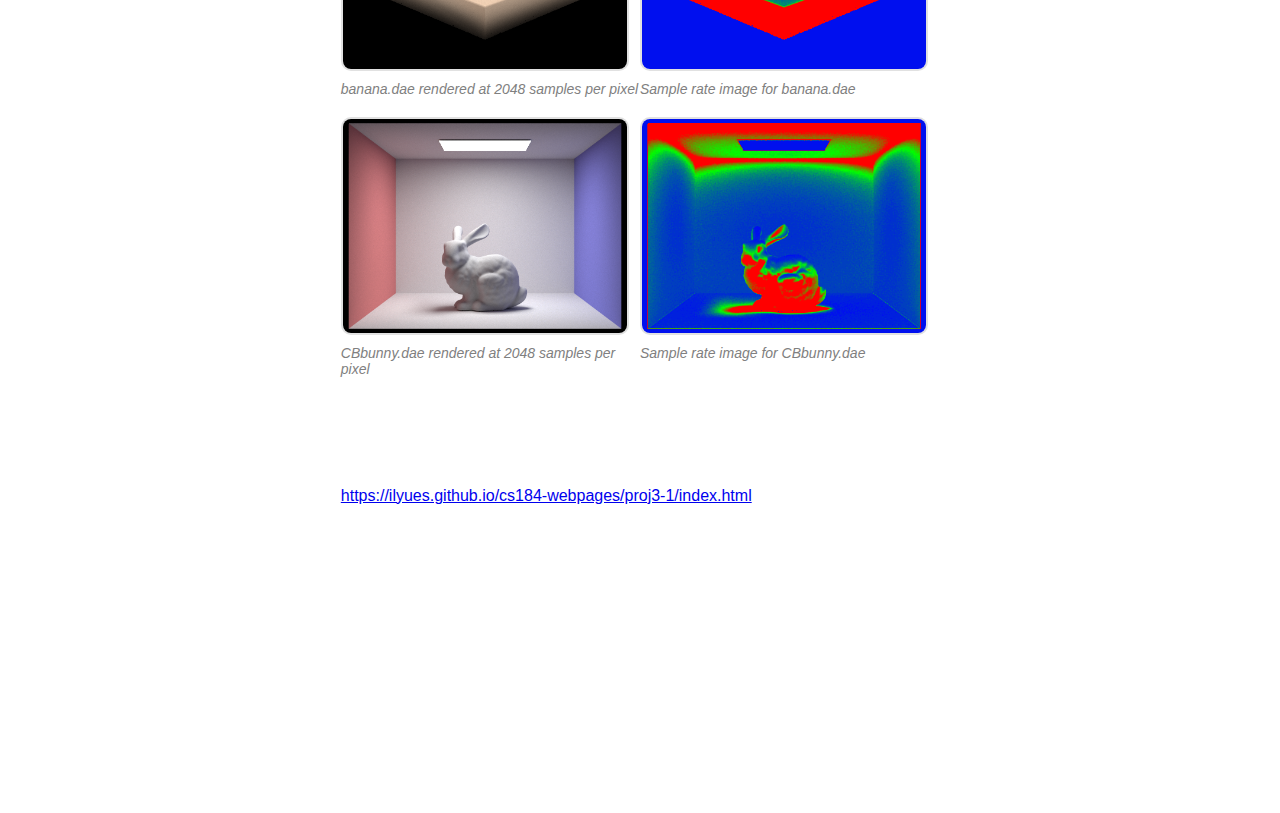
<file: proj3-1/index.html>
<html>
  <head>
    <link rel="stylesheet" href="./style.css" />
  </head>

  <body>
    <h1>Project 3</h1>
    Isabel Li<br />
    <a href="https://ilyues.github.io/cs184-webpages/proj3-1/index.html"
      >https://ilyues.github.io/cs184-webpages/proj3-1/index.html</a
    >
    <br /><br />
    <hr />
    <br />
    <h2>Overview</h2>
    <p>
      In this assignment, I learned and explored multiple ray-tracing concepts
      to implement the core routines of a physically-based renderer, including
      ray-scene intersection, acceleration structures, and physically based
      lighting and materials. Through implementing ray generation and scene
      intersection, I practised transforming coordinates across camera space and
      world space, produced pixel samples, as well as ray intersection tests for
      triangles and spheres. I constructed a bounding volume hierarchy to
      accelerate the path tracer and allow it to render more efficiently -- in
      this process, I learnt how to test for intersections in the bounding box
      and BVH itself. After being able to render more efficiently, I produced
      realistic shading and simulated light transport within the scene through
      introducing the bidirectional scattering distribution function, and
      building in zero-bounce illumination and direct lighting. In addition to
      direct illumination, I implemented global illumination using indirect
      lighting effects. Finally, I learned how to use adaptive sampling to
      remove noise in areas which require higher sampling rates to converge.
      Overall, I was able to build a program using a pathtracing algorithm to
      produce a renderer.
    </p>

    <p>
      Reflecting on my implementation and process, I encountered problems with
      my intersection functions which would only reveal themselves later in the
      project, mostly to do with setting bounds for the rays. I also struggled
      briefly with the recursive step in constructing the BVH, initially
      implementing such that I created an infinite loop. While rendering the
      multiple-bounce images for Part 4, at first my outcomes for max ray depth
      at 2, 3, and 100 appeared the same. Most of my problem-solving relied on
      looking for people who had encountered similar situations on Ed. I was
      also able to discuss conceptual implementation details with other friends
      within the class. Despite starting early, I hit many roadblocks with
      waiting for my images to render as it interrupted my workflow with being
      unable to work on and sufficiently test other parts of the project. I also
      wasn't able to SSH into the hive machines due to connection issues, and
      was unsure how to run the project given that I had been using XCode while
      the machines were using Windows.
    </p>
    <br />
    <br />
    <h2>Part 1: Ray Generation and Scene Intersection</h2>
    <p>
      Within the rendering pipeline, instead of casting light rays for an image
      (similar to the physical model of light) we generate camera rays to
      produce an image for the frame seen through the camera. These rays are
      cast for every pixel within the image, and checked for intersections with
      primitives within the scene to calculate the correct amount of light (as
      well as shadow) in the final result.
    </p>

    <p>
      For ray generation, coordinates in image space correspond with coordinates
      within a virtual camera sensor in camera space. We generate a ray which
      originates at the camera in camera space, and intersects with the point in
      the camera sensor which corresponds with the image coordinates. I
      implemented the algorithm for ray generation given coordinates in the
      image space, first transforming them to camera space to generate the ray,
      and then transforming this into a ray in world space. I also implemented
      generating samples of each pixel in image space, so that we can estimate
      the integral of the radiance over a pixel using the Monte Carlo estimate.
    </p>

    <p>
      We check for primitive intersections to test for when rays intersect with
      objects within the scene, which allows us to understand if the object is
      obscured by another object, is hit directly by light, or might cast a
      shadow. Primitives may include triangles, planes, and spheres. In this
      part, I implemented ray-triangle and ray-sphere intersection tests.
    </p>

    <p>
      The ray-triangle intersection algorithm I implemented uses the three
      points of the triangle and the ray's origin along with the Möller Trumbore
      algorithm to find the time of intersection with the triangle. This also
      produces <i>b<sub>1</sub></i> and <i>b<sub>2</sub></i> which can be used
      to find the weights needed to interpolate the vertex normals of the
      triangle with barycentric coordinates. The found normal and time of
      intersection are used to populate the intersection struct.
    </p>

    <br />

    <div class="col2">
      <div>
        <img src="./p1_3.png" width="95%" id="figure" />
        <figcaption>CBspheres.dae with normal shading</figcaption>
      </div>

      <div>
        <img src="./p1_1.png" width="95%" id="figure" />
        <figcaption>banana.dae with normal shading</figcaption>
      </div>

      <div>
        <img src="./p1_6.png" width="95%" id="figure" />
        <figcaption>CBempty.dae with normal shading</figcaption>
      </div>
    </div>

    <br />
    <br />

    <h2>Part 2: Bounding Volume Hierarchy</h2>
    <p>
      I implemented a BVH to accelerate the rendering process and especially
      allow faster rendering for models which contained a large number of
      primitives. The BVH quickly renders by testing for intersections in a
      hierarchy of bounding boxes; if a large bounding box containing an
      individual primitive has no ray intersection, there is no need to spend
      computational power iterating through and checking that individual
      primitive (or every other individual primitive within that bounding box,
      for that matter.) This makes the rendering process much more efficient.
    </p>
    <p>
      To construct my BVH, I first iterate through all primitives given to sum
      an average of their centroids and count the number of primitives, while
      building a bounding box containing all primitives. If the number of
      primitives is less than the maximum leaf size, I make a new leaf node with
      this bounding box and return the node. Otherwise if the number of
      primitives is larger than the maximum leaf size, I iterate through each
      primitive again and re-order the list of primitives in place so that
      according, to my heuristic, primitives are either sorted to the left or
      right side of the primitive array. The heuristic I chose was simply
      whether the x coordinate of the primitives' centroids was smaller or
      larger than the x coordinate of the average centroid — I chose this
      heuristic just for a simple option to construct the BVH. I call the method
      for constructing the BVH recursively on these left and right partitions of
      the primitive array, and assign the resultant nodes to the respective left
      and right child nodes of the current node.
    </p>

    <div class="col2">
      <div>
        <img src="./p2_1.png" width="95%" id="figure" />
        <figcaption>CBlucy.dae with normal shading</figcaption>
      </div>

      <div>
        <img src="./p2_2.png" width="95%" id="figure" />
        <figcaption>CBgems.dae with normal shading</figcaption>
      </div>
    </div>

    <div class="col2">
      <div>
        <img src="./p2_3.png" width="95%" id="figure" />
        <figcaption>CBbunny.dae with normal shading</figcaption>
      </div>

      <div>
        <img src="./p2_4.png" width="95%" id="figure" />
        <figcaption>beetle.dae with normal shading</figcaption>
      </div>
    </div>

    <div class="col2">
      <div>
        <img src="./p2_5.png" width="95%" id="figure" />
        <figcaption>maxplanck.dae with normal shading</figcaption>
      </div>

      <div>
        <img src="./p2_6.png" width="95%" id="figure" />
        <figcaption>building.dae with normal shading</figcaption>
      </div>
    </div>

    <p>
      The addition of the BVH sped up the rendering considerably. For example,
      to render CBspheres.dae (14 primitives) it took 0.3253s, and 0.1035s with
      BVH. To render CBgems.dae (252 primitives), it took 2.0223s, and 0.1044s
      with BVH. For banana.dae (2458 primitives), it took 52.4027s without BVH,
      and 0.1872s with BVH. Rendering cow.dae (5856 primitives) took 69.9036s
      without BVH and 0.3537s with the BVH implementation. For CBbunny.dae
      (28588 primitives), it took 260.1006s to render, and 0.3383s to render
      with BVH. For CBdragon.dae (100012 primitives), CBlucy.dae (133796
      primitives), and wall-e.dae (240326 primitives), the BVH implementation
      took 0.9885s, 0.9033s, and 4.3101s respectively. The rendering for these
      last three models without BVH was too slow for my laptop and my patience.
      Overall, it can be seen that the BVH implementation can be at least up to
      over 700 times faster (in the case of CBbunny.dae). This was not
      consistent for all models, which makes sense given that the efficacy of my
      partitioning heuristic can vary with different scenes. However, the BVH
      implementation was consistently faster, and more effective with an
      increasing number of primitives. For example, CBspheres only contained 14
      primitives and was only three times faster, since the difference in not
      testing less than 14 primitives is much less relatively significant than
      the efficiency in skipping (some number less than) 240326 primitives for
      wall-e.dae.
    </p>
    <br />
    <br />

    <h2>Part 3: Direct Illumination</h2>

    <p>
      I implemented direct illumination through two methods, uniform hemisphere
      sampling and importance light sampling. I used the Monte Carlo integration
      to estimate the direct lighting for these implementations. For uniform
      hemisphere sampling, where we sample uniformly in a hemisphere surrounding
      the ray intersection, I loop for the number of total samples and create a
      new ray with the hit point as the origin on each iteration. I test to see
      if this new ray intersects with the BVH; if so, I obtain the incoming
      radiance (the material's emitted light) and calculate the irradiance by
      multiplying this emission by the cosine factor and resulting BSDF. I sum
      this result across <i>num_sample</i> loops, and multiply this result by a
      factor of 2*PI, before dividing by the total number of samples. This
      result is returned to produce direct light from uniform hemisphere
      sampling.
    </p>
    <p>
      For importance sampling lighting, we sample only from lights instead of in
      a hemisphere. For each light, I check if it is a point light source; if
      so, I can save time by only sampling it once. If not, it is sampled
      <i>num_sample</i> times. For each sample, I find the emitted radiance, as
      well as the sampled direction between the hit point and light source, the
      distance between the point and the light source in that direction, and the
      value of the probability density function evaluated at that direction.
      When this direction is converted from world to object space, I can check
      if the Z coordinate is positive and so the result will be visible. If so,
      I generate a new ray with the sampled direction and hit point as the
      origin, and set the ray's minimum intersection time to an epsilon constant
      for numerical precision issues. The maximum intersection time is the
      distant to the light minus this epsilon constant. Like hemisphere
      sampling, if there is an intersection between the BVH and this new ray, I
      add it to a sum which is ultimately divided by the number of samples for
      the Monte Carlo estimation and returned as the resultant direct lighting.
    </p>

    <div class="col2">
      <div>
        <img src="./p3_hemisphere1.png" width="95%" id="figure" />
        <figcaption>
          CBspheres.dae rendered with uniform hemisphere sampling
        </figcaption>
      </div>

      <div>
        <img src="./p3_importance1.png" width="95%" id="figure" />
        <figcaption>
          CBspheres.dae rendered with importance lighting sampling
        </figcaption>
      </div>
    </div>

    <div class="col2">
      <div>
        <img src="./p3_hemisphere2.png" width="95%" id="figure" />
        <figcaption>
          CBbunny.dae rendered with uniform hemisphere sampling
        </figcaption>
      </div>

      <div>
        <img src="./p3_importance2.png" width="95%" id="figure" />
        <figcaption>
          CBbunny.dae rendered with importance lighting sampling
        </figcaption>
      </div>
    </div>

    <p>
      Seen below, in light sampling there is a reduction in noise levels in soft
      shadows when rendering with more light rays. We can see that with 1 light
      ray there is a lot of noise including that visible on the walls, while
      with 64 light rays the walls of the Cornell box practically appear smooth.
      We can see that the difference is more drastic at lower light samples --
      there is a significant reduction in noise between 1 and 4 light rays,
      while the larger value difference of 16 and 64 light rays seems to
      actually produce less significant results.
    </p>

    <div class="col2">
      <div>
        <img src="./p3_1.png" width="95%" id="figure" />
        <figcaption>
          CBbunny.dae rendered with 1 light ray and 1 sample per pixel using
          light sampling
        </figcaption>
      </div>

      <div>
        <img src="./p3_2.png" width="95%" id="figure" />
        <figcaption>
          CBbunny.dae rendered with 4 light ray and 1 sample per pixel using
          light sampling
        </figcaption>
      </div>
    </div>

    <div class="col2">
      <div>
        <img src="./p3_3.png" width="95%" id="figure" />
        <figcaption>
          CBbunny.dae rendered with 16 light ray and 1 sample per pixel using
          light sampling
        </figcaption>
      </div>

      <div>
        <img src="./p3_4.png" width="95%" id="figure" />
        <figcaption>
          CBbunny.dae rendered with 64 light ray and 1 sample per pixel using
          light sampling
        </figcaption>
      </div>
    </div>

    <p>
      We can see that in the results between uniform hemisphere sampling and
      importance light sampling, uniform hemisphere sampling retains more noise.
      In comparison, rendered with the same amount of light rays and samples per
      pixel, the importance light sampling has very little perceptible noise and
      appears smooth. In hemisphere sampling, there appears to be a glow around
      the white ceiling light in the Cornell box, while this is gone in
      importance sampling. This is because the area lights in importance
      sampling has directionality, while in hemisphere sampling we don't model
      this behaviour. Other than these differences, the results produced in
      terms of the radiance of the lights appear almost identical between the
      two methods.
    </p>
    <p></p>
    <br />
    <br />

    <h2>Part 4: Global Illumination</h2>
    <p>
      To achieve full global illumination, I implemented an indirect lighting
      function to add the visual richness from indirect lighting effects. I
      initially call the function for one-bounce radiance, and then wrote the
      function to recursively call itself to estimate higher "bounces". For
      <code>at_least_one_bounce_radiance</code>, if the ray depth of the ray
      given is 1, I return one-bounce radiance. Otherwise, if the ray depth is
      the max ray depth (the first call of the function) or depending on a
      random continuation probability 0.65 (given by the Russian Roulette
      method) to prevent infinite recursion, a new ray is generated with an
      origin of the current hit point and a decremented ray depth. If this new
      ray intersects the BVH, the function recursively calls itself with the ray
      and multiplies this result with the BSDF value as well as the cosine
      factor. It is divided by the pdf of the sampled incident direction, and
      also the probability of continuation if this is not the first call of the
      function to produce the bounce. This bounce is added to the value
      ultimately returned after recursing through the cumulative light bounces.
    </p>

    <div class="col2">
      <div>
        <img src="./p4_1.png" width="95%" id="figure" />
        <figcaption>
          CBspheres.dae rendered with global illumination at 1024 samples per
          pixel
        </figcaption>
      </div>

      <div>
        <img src="./p4d_2.png" width="95%" id="figure" />
        <figcaption>
          CBbunny.dae rendered with global illumination at 1024 samples per
          pixel
        </figcaption>
      </div>

      <div>
        <img src="./p3g.png" width="95%" id="figure" />
        <figcaption>
          banana.dae rendered with global illumination at 1024 samples per pixel
        </figcaption>
      </div>
    </div>

    <p>
      CBspheres.dae below has been rendered with only direct illumination and
      only indirect illumination (and zero-bounce). It can be seen that the
      direct lighting is brighter than indirect, which relies on reflected
      light, and so is also a pure white light from the white ceiling light. The
      indirect lighting, after reflecting off coloured surfaces, bounces as soft
      red and purple reflections from the walls. Since they are resulting from
      bounces and not the direct light, they are not as bright and have lost
      radiance.
    </p>

    <div class="col2">
      <div>
        <img src="./only_direct.png" width="95%" id="figure" />
        <figcaption>
          CBspheres.dae rendered only with direct illumination (no zero-bounce)
          at 1024 samples per pixel
        </figcaption>
      </div>

      <div>
        <img src="./only_indirect.png" width="95%" id="figure" />
        <figcaption>
          CBspheres.dae rendered only with indirect lighting (and zero-bounce)
          at 1024 samples per pixel
        </figcaption>
      </div>
    </div>

    <p>
      CBbunny.dae below has been rendered with different values for
      <code>max_ray_depth</code>. At zero, the result is zero-bounce
      illumination (just the white ceiling light) while at 1, the result is
      one-bounce illumination. The shadows here are not coloured, since the
      light doesn't bounce off and reflect the surrounding surfaces. At a
      maximum ray depth of 2, we can see some coloured reflection in the shadows
      and the scene overall has brighter shadows; at 3, the scene is slightly
      brighter, and the shadows also very slightly more intense in colour. We
      can see that at a maximum ray depth of 100, it is overall still slightly
      brighter than a value of 3, but the result is extremely similar. This
      shows that after a few bounces, the light that can be reflected back is
      limited and does not produce much difference.
    </p>
    <div class="col2">
      <div>
        <img src="./p40.png" width="95%" id="figure" />
        <figcaption>
          CBbunny.dae rendered with max_ray_depth = 0 at 1024 samples per pixel
        </figcaption>
      </div>

      <div>
        <img src="./p4a.png" width="95%" id="figure" />
        <figcaption>
          CBbunny.dae rendered with max_ray_depth = 1 at 1024 samples per pixel
        </figcaption>
      </div>
    </div>

    <div class="col2">
      <div>
        <img src="./p4b_2.png" width="95%" id="figure" />
        <figcaption>
          CBbunny.dae rendered with max_ray_depth = 2 at 1024 samples per pixel
        </figcaption>
      </div>

      <div>
        <img src="./p4c.png" width="95%" id="figure" />
        <figcaption>
          CBbunny.dae rendered with max_ray_depth = 3 at 1024 samples per pixel
        </figcaption>
      </div>
    </div>

    <img src="./p4d_2.png" width="95%" id="figure" />
    <figcaption>
      CBbunny.dae rendered with max_ray_depth = 100 at 1024 samples per pixel
    </figcaption>

    <p>
      Below, banana.dae is rendered with different values for samples per pixel.
      We can see that by increasing the samples per pixel, we can reduce noise
      in the image.
    </p>
    <div class="col2">
      <div>
        <img src="./p3a.png" width="95%" id="figure" />
        <figcaption>
          banana.dae rendered with 4 light rays at 1 sample per pixel
        </figcaption>
      </div>

      <div>
        <img src="./p3b.png" width="95%" id="figure" />
        <figcaption>
          banana.dae rendered with 4 light rays at 2 samples per pixel
        </figcaption>
      </div>
    </div>

    <div class="col2">
      <div>
        <img src="./p3c.png" width="95%" id="figure" />
        <figcaption>
          banana.dae rendered with 4 light rays at 4 samples per pixel
        </figcaption>
      </div>

      <div>
        <img src="./p3d.png" width="95%" id="figure" />
        <figcaption>
          banana.dae rendered with 4 light rays at 8 samples per pixel
        </figcaption>
      </div>
    </div>
    <div class="col2">
      <div>
        <img src="./p3e.png" width="95%" id="figure" />
        <figcaption>
          banana.dae rendered with 4 light rays at 16 samples per pixel
        </figcaption>
      </div>

      <div>
        <img src="./p3f.png" width="95%" id="figure" />
        <figcaption>
          banana.dae rendered with 4 light rays at 64 samples per pixel
        </figcaption>
      </div>
    </div>
    <img src="./p3g.png" width="95%" id="figure" />
    <figcaption>
      banana.dae rendered with 4 light rays at 1024 samples per pixel
    </figcaption>

    <br />
    <br />

    <h2>Part 5: Adaptive Sampling</h2>
    <p>
      Adaptive sampling is a sampling process which avoids the issue of using a
      fixed (high) number of samples per pixel by concentrating the samples in
      the more difficult parts of the image. Since increasing the number of
      samples per pixel can eliminate noise, this is a method which can remove
      noise in areas where pixels only converge with high sampling rates, while
      reducing computational power by taking less samples where the pixels
      converge faster at a lower sampling rate.
    </p>
    <p>
      I implemented adaptive sampling by keeping a count of how many samples
      have been traced through a pixel so far. As the sample loop continues, I
      compute the illuminance <i>x</i> of each sample and store the variables
      <i>sum of x</i> and <i>sum of x<sup>2</sup></i> needed to compute the mean
      and variance of the samples so far. Every <code>samplesPerBatch</code> I
      compute a variable <i>I</i> = 1.96 * standard deviation / sqrt(<i
        >num samples so far</i
      >) and test if it is less than or equal to <code>maxTolerance</code> *
      mean. If so, the pixels have converged and I can terminate the loop with
      the current number of samples sufficient for this pixel. If not, it
      continues sampling until either the maximum number of samples has been
      taken or the pixels converge.
    </p>

    <br /><br />

    <div class="col2">
      <div>
        <img src="./p5_1a.png" width="95%" id="figure" />
        <figcaption>banana.dae rendered at 2048 samples per pixel</figcaption>
      </div>

      <div>
        <img src="./p5_1b.png" width="95%" id="figure" />
        <figcaption>Sample rate image for banana.dae</figcaption>
      </div>
    </div>
    <div class="col2">
      <div>
        <img src="./p5_2a.png" width="95%" id="figure" />
        <figcaption>CBbunny.dae rendered at 2048 samples per pixel</figcaption>
      </div>

      <div>
        <img src="./p5_2b.png" width="95%" id="figure" />
        <figcaption>Sample rate image for CBbunny.dae</figcaption>
      </div>
    </div>
    <br />
    <br />

    <br />

    <br /><br />

    <a href="https://ilyues.github.io/cs184-webpages/proj3-1/index.html"
      >https://ilyues.github.io/cs184-webpages/proj3-1/index.html</a
    >
  </body>
</html>
</file>
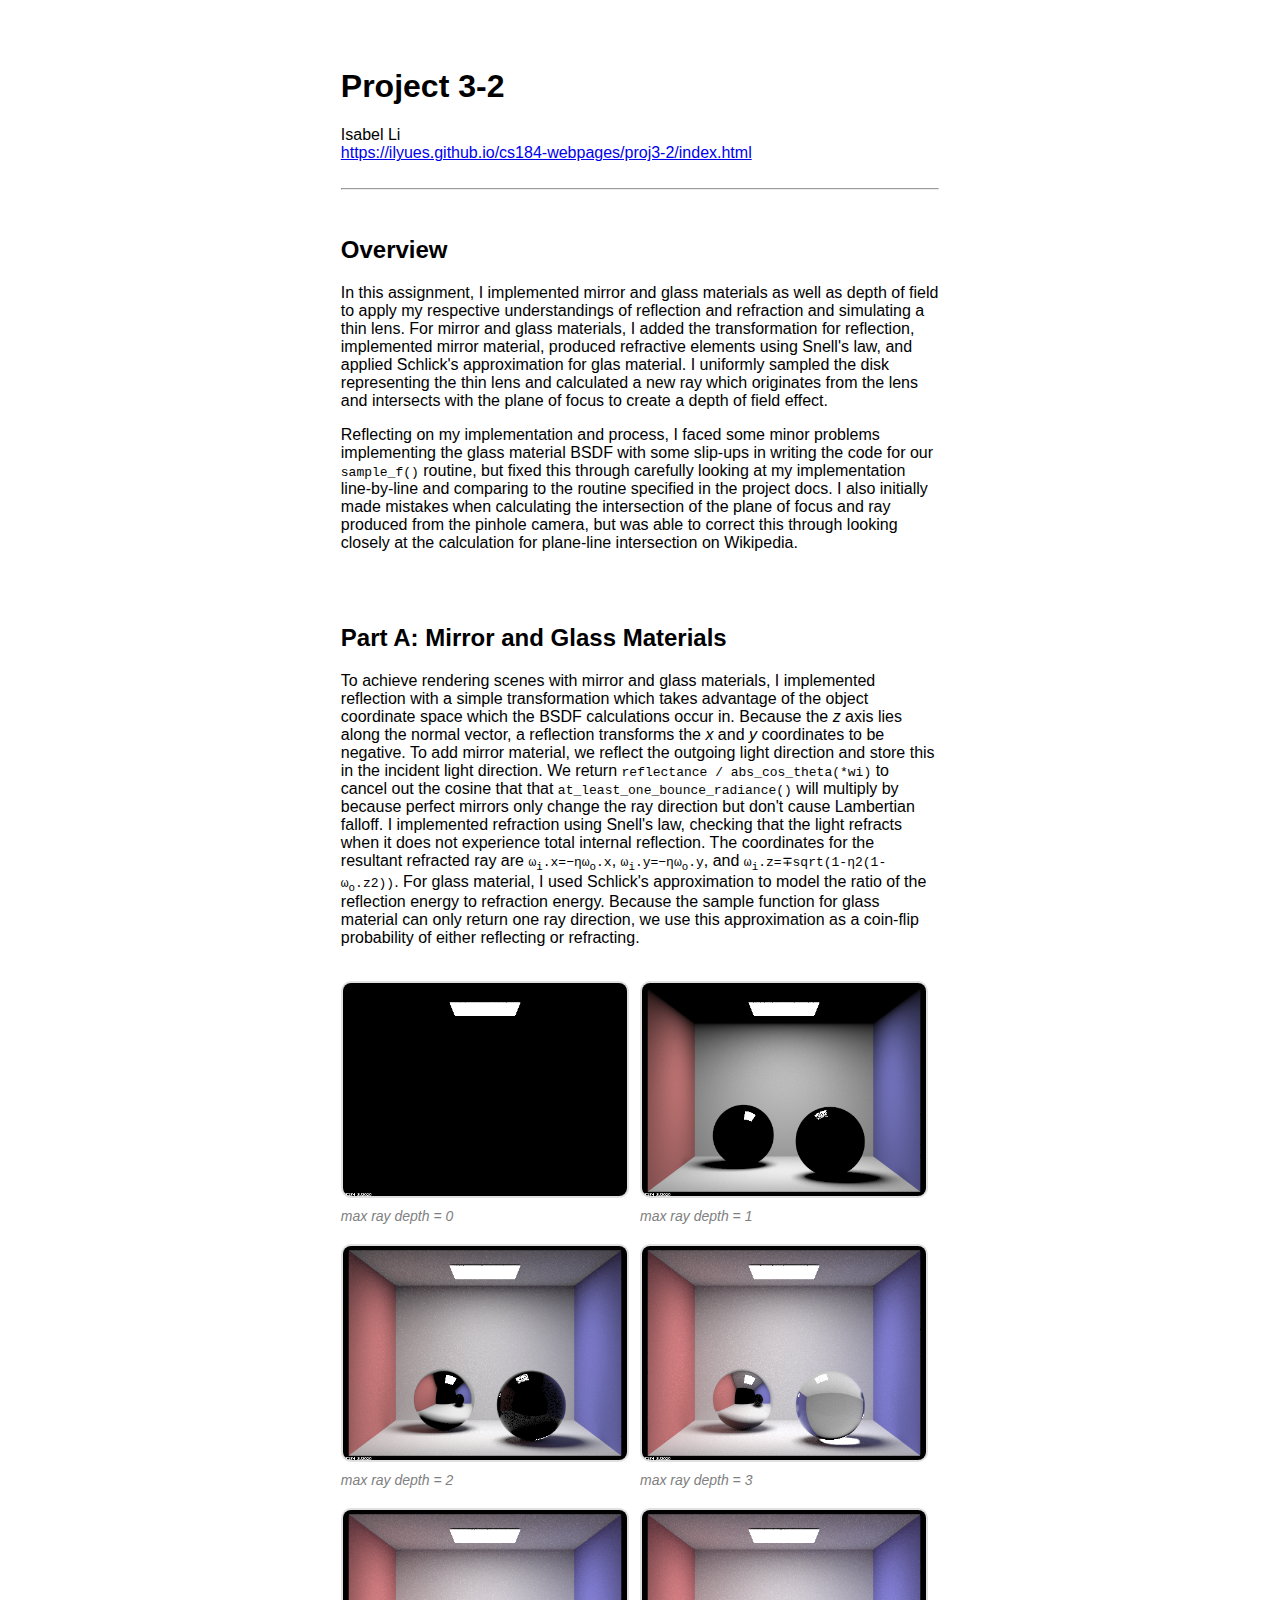
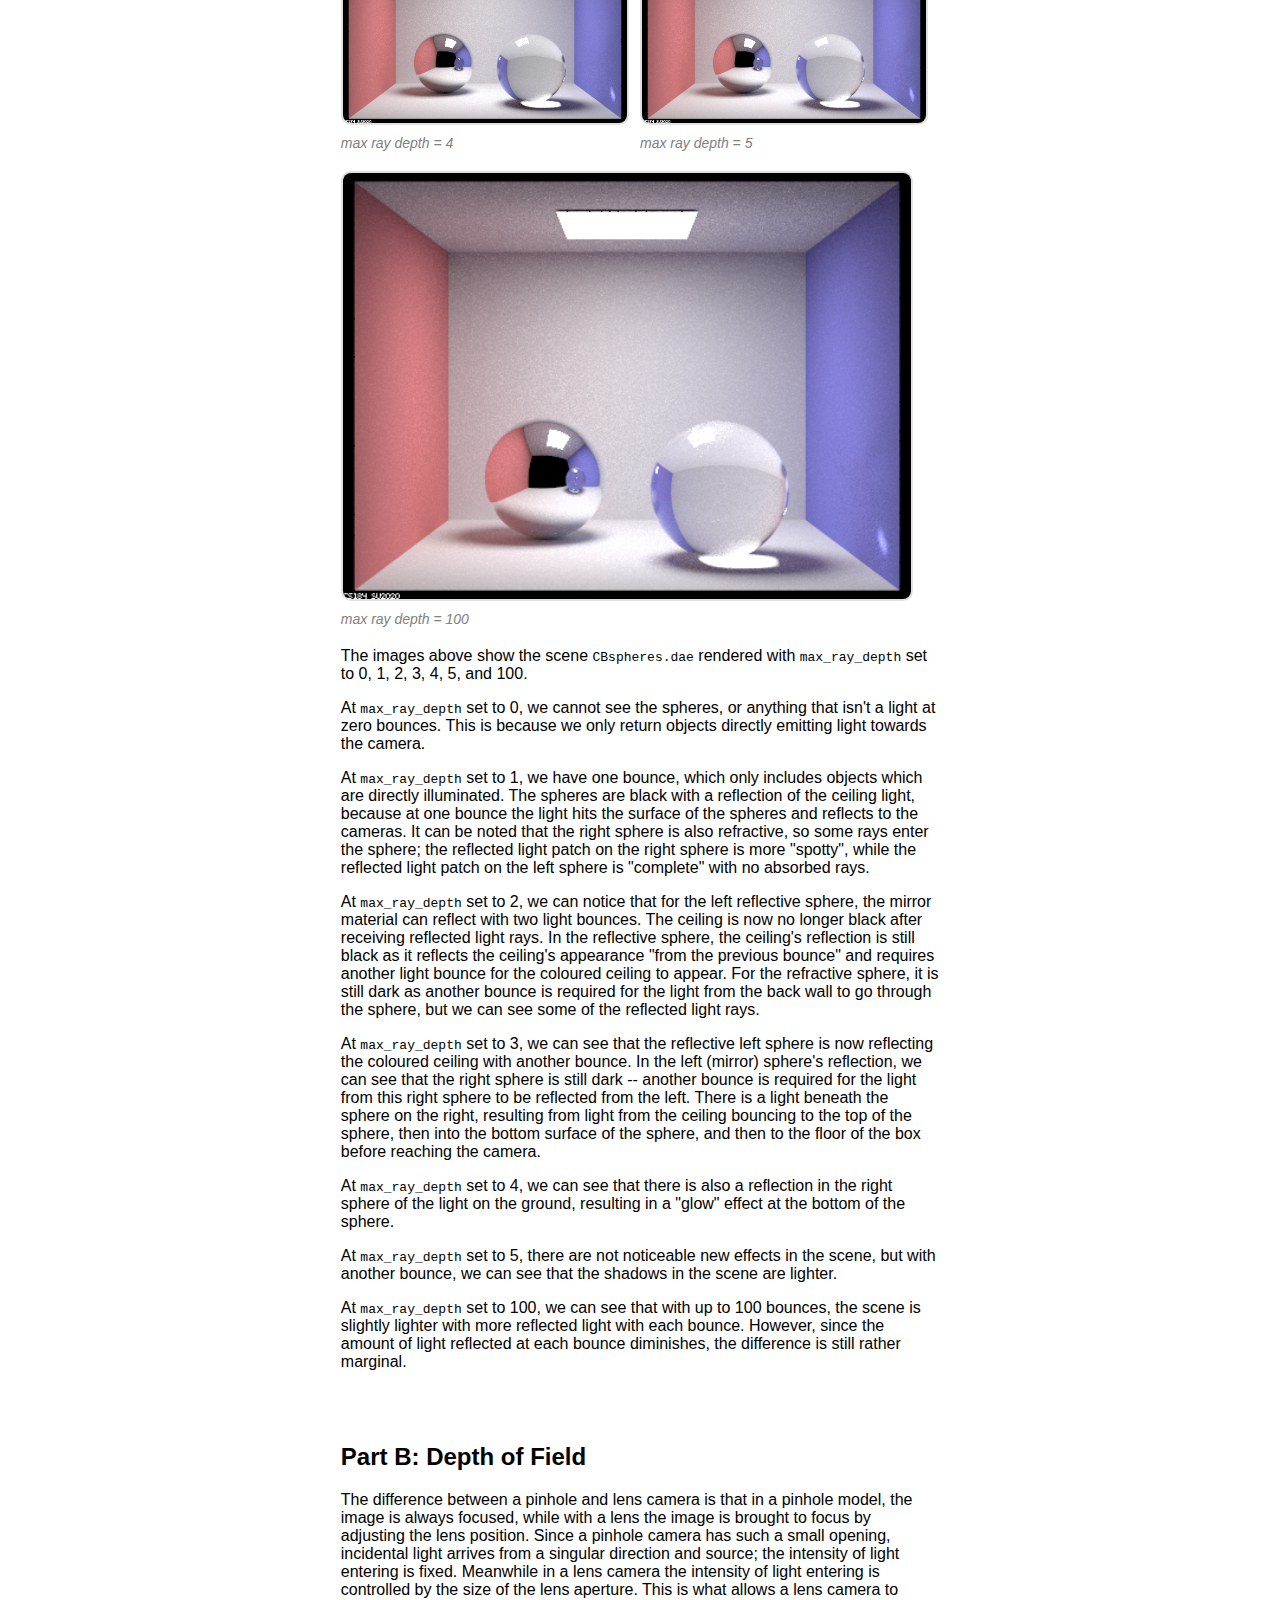
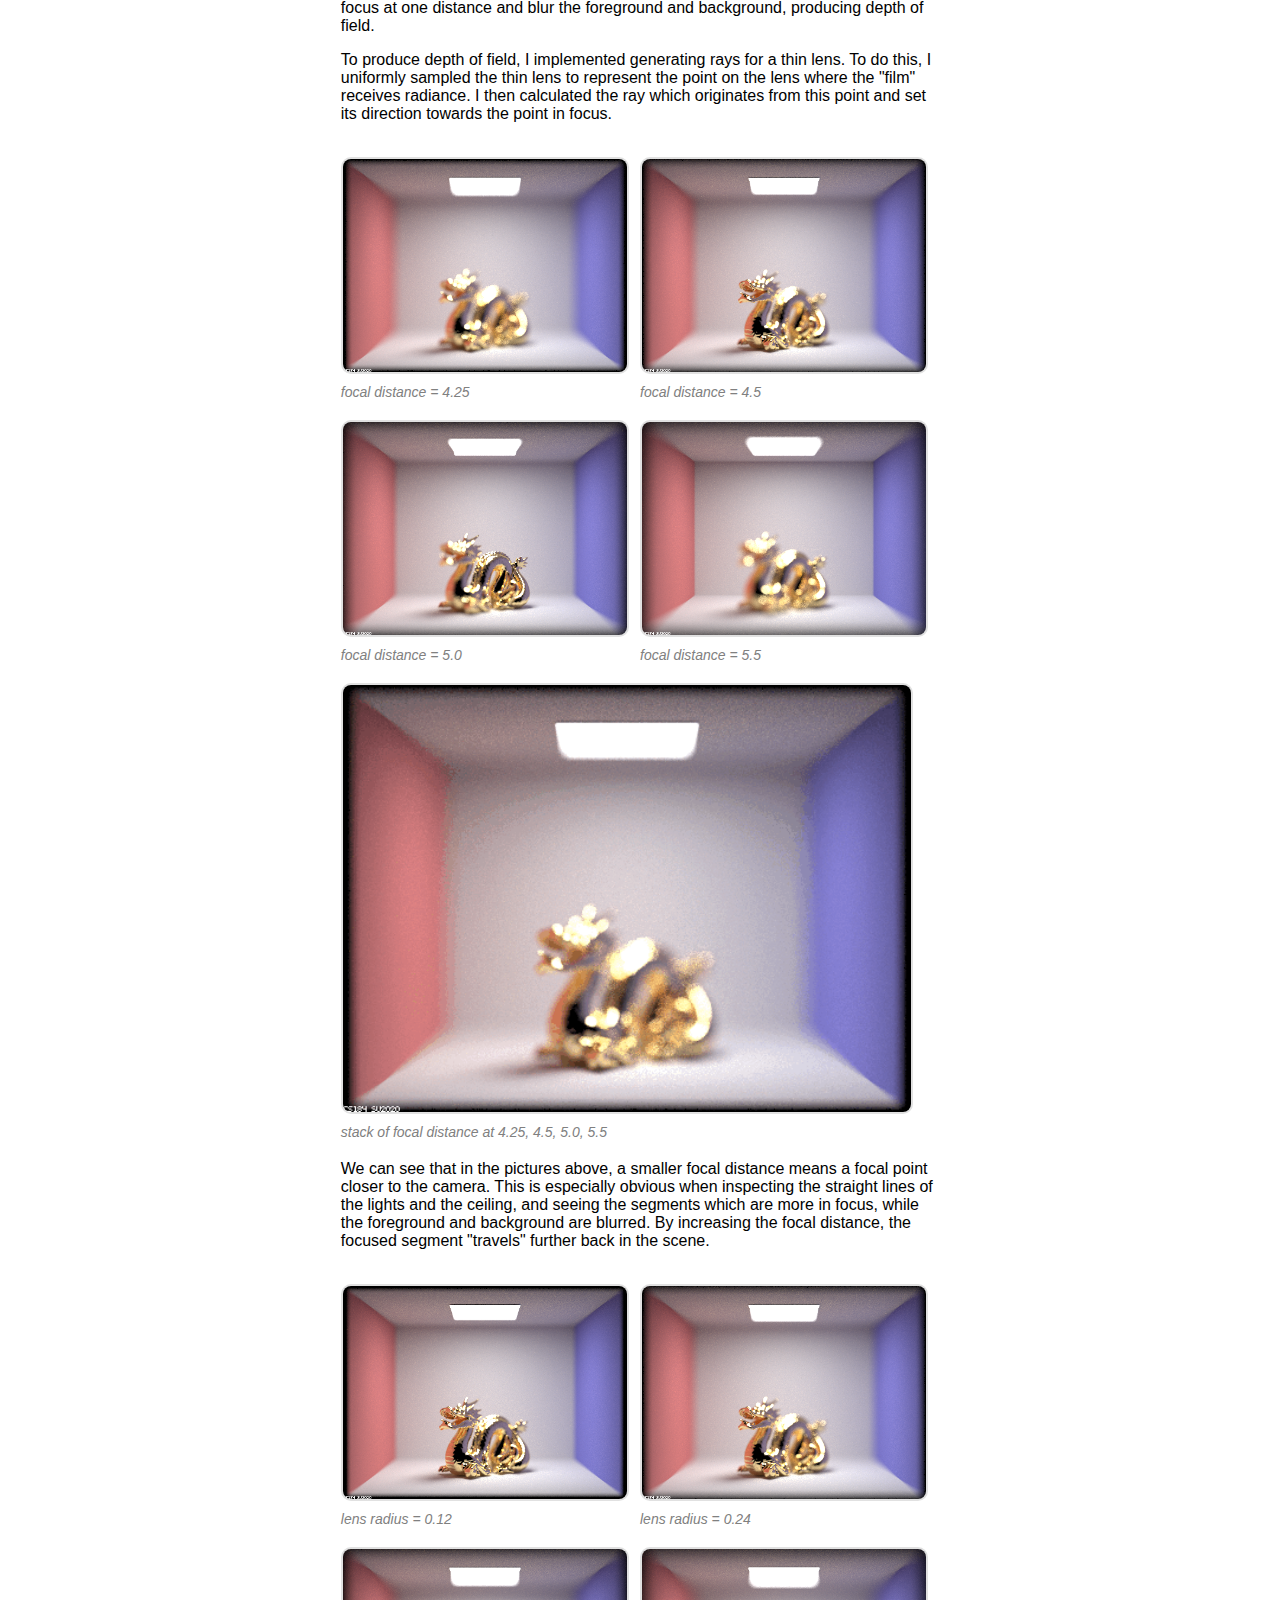
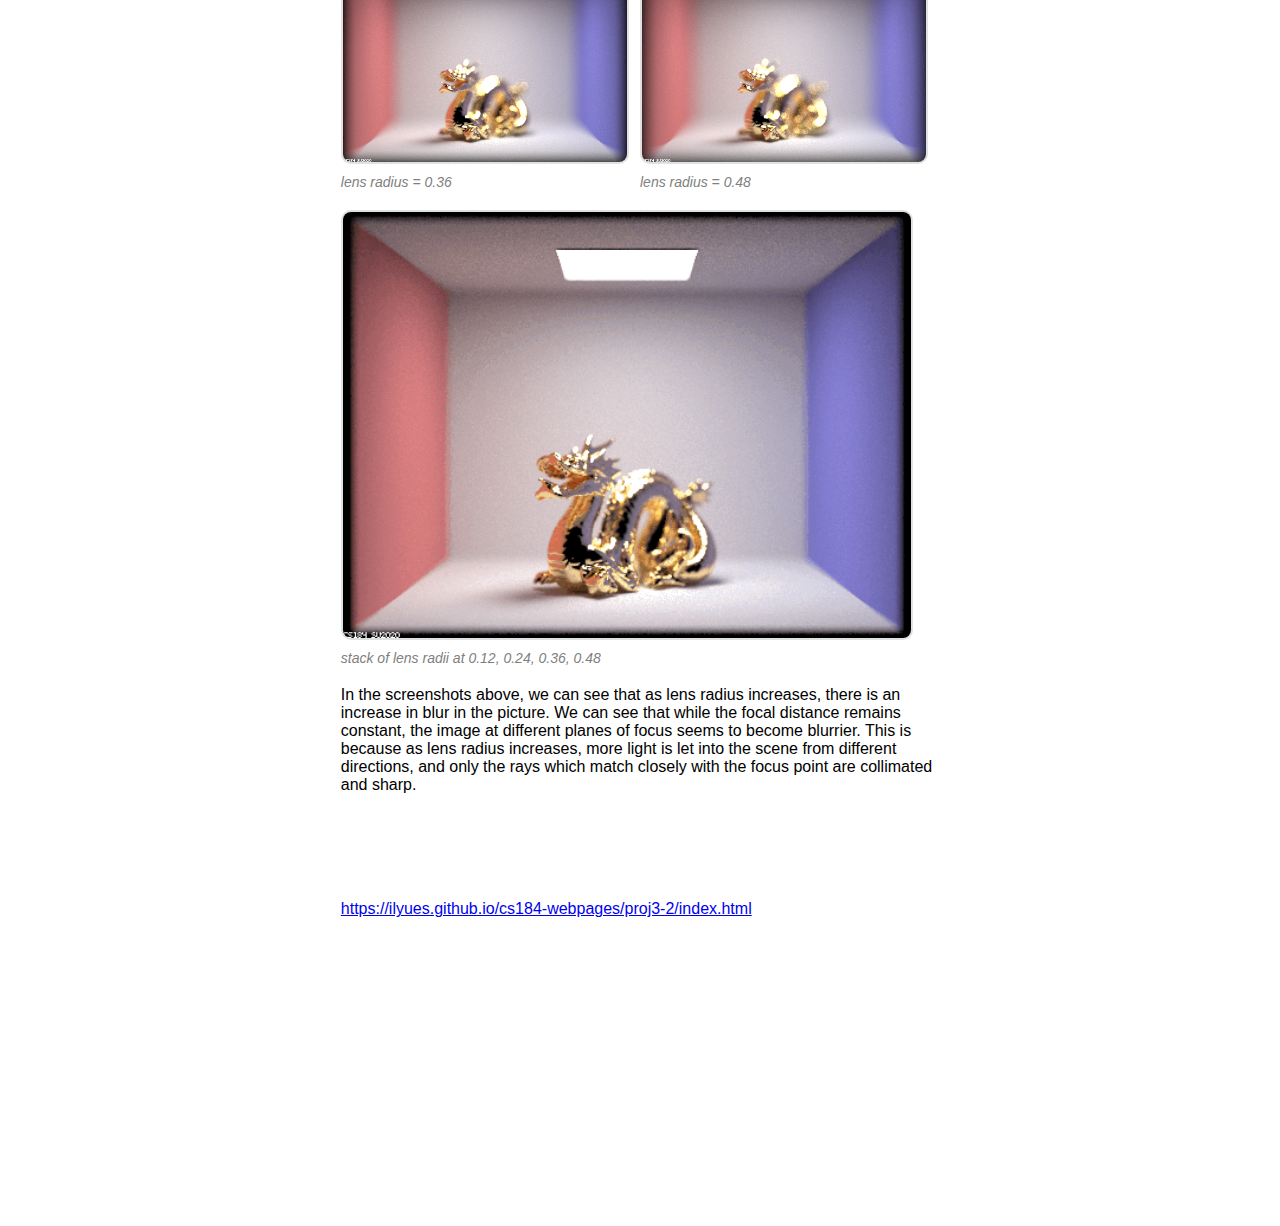
<file: proj3-2/index.html>
<html>
  <head>
    <link rel="stylesheet" href="./style.css" />
  </head>

  <body>
    <h1>Project 3-2</h1>
    Isabel Li<br />
    <a href="https://ilyues.github.io/cs184-webpages/proj3-2/index.html"
      >https://ilyues.github.io/cs184-webpages/proj3-2/index.html</a
    >
    <br /><br />
    <hr />
    <br />
    <h2>Overview</h2>
    <p>
      In this assignment, I implemented mirror and glass materials as well as
      depth of field to apply my respective understandings of reflection and
      refraction and simulating a thin lens. For mirror and glass materials, I
      added the transformation for reflection, implemented mirror material,
      produced refractive elements using Snell's law, and applied Schlick's
      approximation for glas material. I uniformly sampled the disk representing
      the thin lens and calculated a new ray which originates from the lens and
      intersects with the plane of focus to create a depth of field effect.
    </p>

    <p>
      Reflecting on my implementation and process, I faced some minor problems
      implementing the glass material BSDF with some slip-ups in writing the
      code for our <code>sample_f()</code> routine, but fixed this through
      carefully looking at my implementation line-by-line and comparing to the
      routine specified in the project docs. I also initially made mistakes when
      calculating the intersection of the plane of focus and ray produced from
      the pinhole camera, but was able to correct this through looking closely
      at the calculation for plane-line intersection on Wikipedia.
    </p>
    <br />
    <br />
    <h2>Part A: Mirror and Glass Materials</h2>
    <p>
      To achieve rendering scenes with mirror and glass materials, I implemented
      reflection with a simple transformation which takes advantage of the
      object coordinate space which the BSDF calculations occur in. Because the
      <i>z</i> axis lies along the normal vector, a reflection transforms the
      <i>x</i> and <i>y</i> coordinates to be negative. To add mirror material,
      we reflect the outgoing light direction and store this in the incident
      light direction. We return
      <code>reflectance / abs_cos_theta(*wi)</code> to cancel out the cosine
      that that <code>at_least_one_bounce_radiance()</code> will multiply by
      because perfect mirrors only change the ray direction but don't cause
      Lambertian falloff. I implemented refraction using Snell's law, checking
      that the light refracts when it does not experience total internal
      reflection. The coordinates for the resultant refracted ray are
      <code>ω<sub>i</sub>.x=−ηω<sub>o</sub>.x</code>,
      <code>ω<sub>i</sub>.y=−ηω<sub>o</sub>.y</code>, and
      <code
        >ω<sub>i</sub>.z=∓sqrt(1-η<super>2</super>(1-ω<sub>o</sub>.z<super>2</super>))</code
      >. For glass material, I used Schlick's approximation to model the ratio
      of the reflection energy to refraction energy. Because the sample function
      for glass material can only return one ray direction, we use this
      approximation as a coin-flip probability of either reflecting or
      refracting.
    </p>

    <br />

    <div class="col2">
      <div>
        <img src="./spheres_m0_1024.png" width="95%" id="figure" />
        <figcaption>max ray depth = 0</figcaption>
      </div>

      <div>
        <img src="./spheres_m1_1024.png" width="95%" id="figure" />
        <figcaption>max ray depth = 1</figcaption>
      </div>
    </div>

    <div class="col2">
      <div>
        <img src="./spheres_m2_1024.png" width="95%" id="figure" />
        <figcaption>max ray depth = 2</figcaption>
      </div>

      <div>
        <img src="./spheres_m3_1024.png" width="95%" id="figure" />
        <figcaption>max ray depth = 3</figcaption>
      </div>
    </div>

    <div class="col2">
      <div>
        <img src="./spheres_m4_1024.png" width="95%" id="figure" />
        <figcaption>max ray depth = 4</figcaption>
      </div>

      <div>
        <img src="./spheres_m5_1024.png" width="95%" id="figure" />
        <figcaption>max ray depth = 5</figcaption>
      </div>
    </div>

    <div>
      <img src="./spheres_m100_1024.png" width="95%" id="figure" />
      <figcaption>max ray depth = 100</figcaption>
    </div>

    <p>
      The images above show the scene <code>CBspheres.dae</code> rendered with
      <code>max_ray_depth</code> set to 0, 1, 2, 3, 4, 5, and 100.
    </p>

    <p>
      At <code>max_ray_depth</code> set to 0, we cannot see the spheres, or
      anything that isn't a light at zero bounces. This is because we only
      return objects directly emitting light towards the camera.
    </p>

    <p>
      At <code>max_ray_depth</code> set to 1, we have one bounce, which only
      includes objects which are directly illuminated. The spheres are black
      with a reflection of the ceiling light, because at one bounce the light
      hits the surface of the spheres and reflects to the cameras. It can be
      noted that the right sphere is also refractive, so some rays enter the
      sphere; the reflected light patch on the right sphere is more "spotty",
      while the reflected light patch on the left sphere is "complete" with no
      absorbed rays.
    </p>

    <p>
      At <code>max_ray_depth</code> set to 2, we can notice that for the left
      reflective sphere, the mirror material can reflect with two light bounces.
      The ceiling is now no longer black after receiving reflected light rays.
      In the reflective sphere, the ceiling's reflection is still black as it
      reflects the ceiling's appearance "from the previous bounce" and requires
      another light bounce for the coloured ceiling to appear. For the
      refractive sphere, it is still dark as another bounce is required for the
      light from the back wall to go through the sphere, but we can see some of
      the reflected light rays.
    </p>

    <p>
      At <code>max_ray_depth</code> set to 3, we can see that the reflective
      left sphere is now reflecting the coloured ceiling with another bounce. In
      the left (mirror) sphere's reflection, we can see that the right sphere is
      still dark -- another bounce is required for the light from this right
      sphere to be reflected from the left. There is a light beneath the sphere
      on the right, resulting from light from the ceiling bouncing to the top of
      the sphere, then into the bottom surface of the sphere, and then to the
      floor of the box before reaching the camera.
    </p>

    <p>
      At <code>max_ray_depth</code> set to 4, we can see that there is also a
      reflection in the right sphere of the light on the ground, resulting in a
      "glow" effect at the bottom of the sphere.
    </p>

    <p>
      At <code>max_ray_depth</code> set to 5, there are not noticeable new
      effects in the scene, but with another bounce, we can see that the shadows
      in the scene are lighter.
    </p>

    <p>
      At <code>max_ray_depth</code> set to 100, we can see that with up to 100
      bounces, the scene is slightly lighter with more reflected light with each
      bounce. However, since the amount of light reflected at each bounce
      diminishes, the difference is still rather marginal.
    </p>

    <br />
    <br />

    <h2>Part B: Depth of Field</h2>
    <p>
      The difference between a pinhole and lens camera is that in a pinhole
      model, the image is always focused, while with a lens the image is brought
      to focus by adjusting the lens position. Since a pinhole camera has such a
      small opening, incidental light arrives from a singular direction and
      source; the intensity of light entering is fixed. Meanwhile in a lens
      camera the intensity of light entering is controlled by the size of the
      lens aperture. This is what allows a lens camera to focus at one distance
      and blur the foreground and background, producing depth of field.
    </p>
    <p>
      To produce depth of field, I implemented generating rays for a thin lens.
      To do this, I uniformly sampled the thin lens to represent the point on
      the lens where the "film" receives radiance. I then calculated the ray
      which originates from this point and set its direction towards the point
      in focus.
    </p>

    <br />

    <div class="col2">
      <div>
        <img src="./da.png" width="95%" id="figure" />
        <figcaption>focal distance = 4.25</figcaption>
      </div>

      <div>
        <img src="./db.png" width="95%" id="figure" />
        <figcaption>focal distance = 4.5</figcaption>
      </div>
    </div>

    <div class="col2">
      <div>
        <img src="./dc.png" width="95%" id="figure" />
        <figcaption>focal distance = 5.0</figcaption>
      </div>

      <div>
        <img src="./dd.png" width="95%" id="figure" />
        <figcaption>focal distance = 5.5</figcaption>
      </div>
    </div>

    <div>
      <img src="./b.gif" width="95%" id="figure" />
      <figcaption>stack of focal distance at 4.25, 4.5, 5.0, 5.5</figcaption>
    </div>

    <p>
      We can see that in the pictures above, a smaller focal distance means a
      focal point closer to the camera. This is especially obvious when
      inspecting the straight lines of the lights and the ceiling, and seeing
      the segments which are more in focus, while the foreground and background
      are blurred. By increasing the focal distance, the focused segment
      "travels" further back in the scene.
    </p>

    <br />

    <div class="col2">
      <div>
        <img src="./d1.png" width="95%" id="figure" />
        <figcaption>lens radius = 0.12</figcaption>
      </div>

      <div>
        <img src="./d2.png" width="95%" id="figure" />
        <figcaption>lens radius = 0.24</figcaption>
      </div>
    </div>

    <div class="col2">
      <div>
        <img src="./d3.png" width="95%" id="figure" />
        <figcaption>lens radius = 0.36</figcaption>
      </div>

      <div>
        <img src="./d4.png" width="95%" id="figure" />
        <figcaption>lens radius = 0.48</figcaption>
      </div>
    </div>

    <div>
      <img src="./d.gif" width="95%" id="figure" />
      <figcaption>stack of lens radii at 0.12, 0.24, 0.36, 0.48</figcaption>
    </div>

    <p>
      In the screenshots above, we can see that as lens radius increases, there
      is an increase in blur in the picture. We can see that while the focal
      distance remains constant, the image at different planes of focus seems to
      become blurrier. This is because as lens radius increases, more light is
      let into the scene from different directions, and only the rays which
      match closely with the focus point are collimated and sharp.
    </p>

    <br />
    <br />

    <br />

    <br /><br />

    <a href="https://ilyues.github.io/cs184-webpages/proj3-2/index.html"
      >https://ilyues.github.io/cs184-webpages/proj3-2/index.html</a
    >
  </body>
</html>
</file>
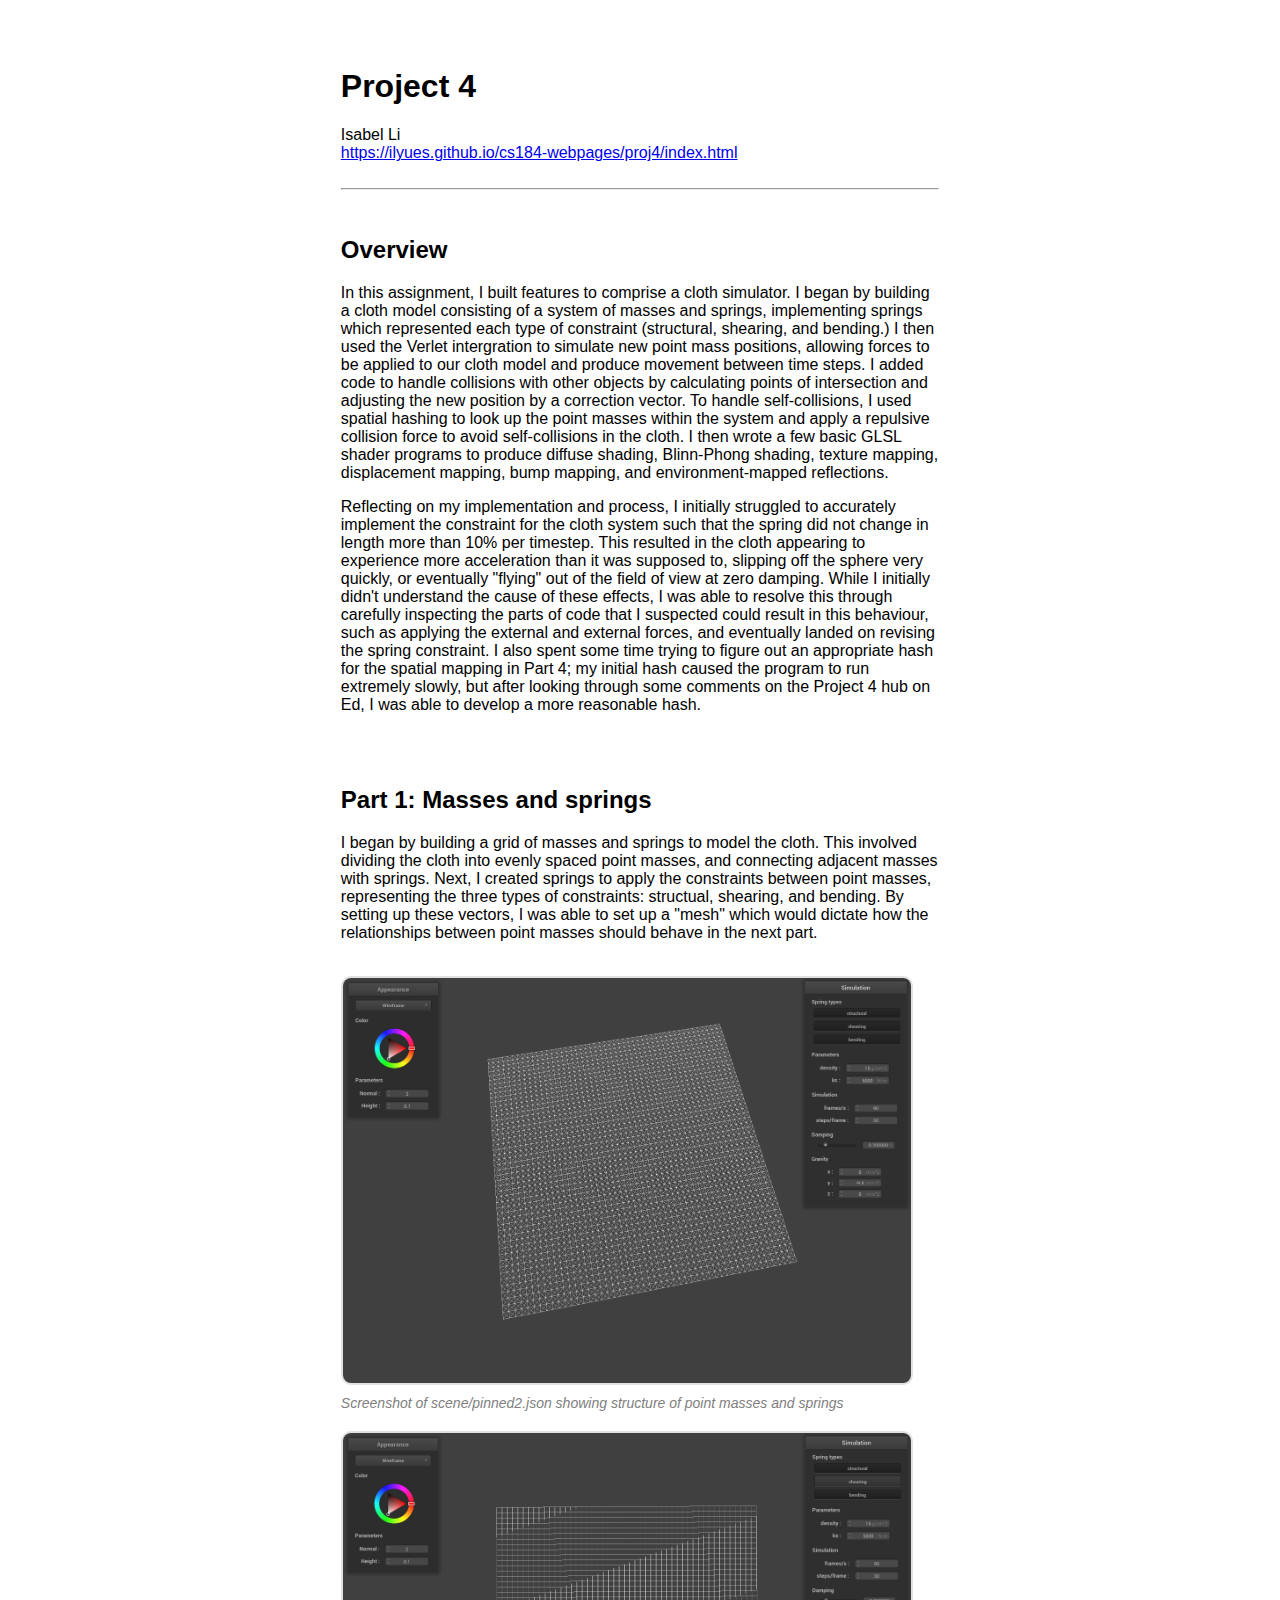
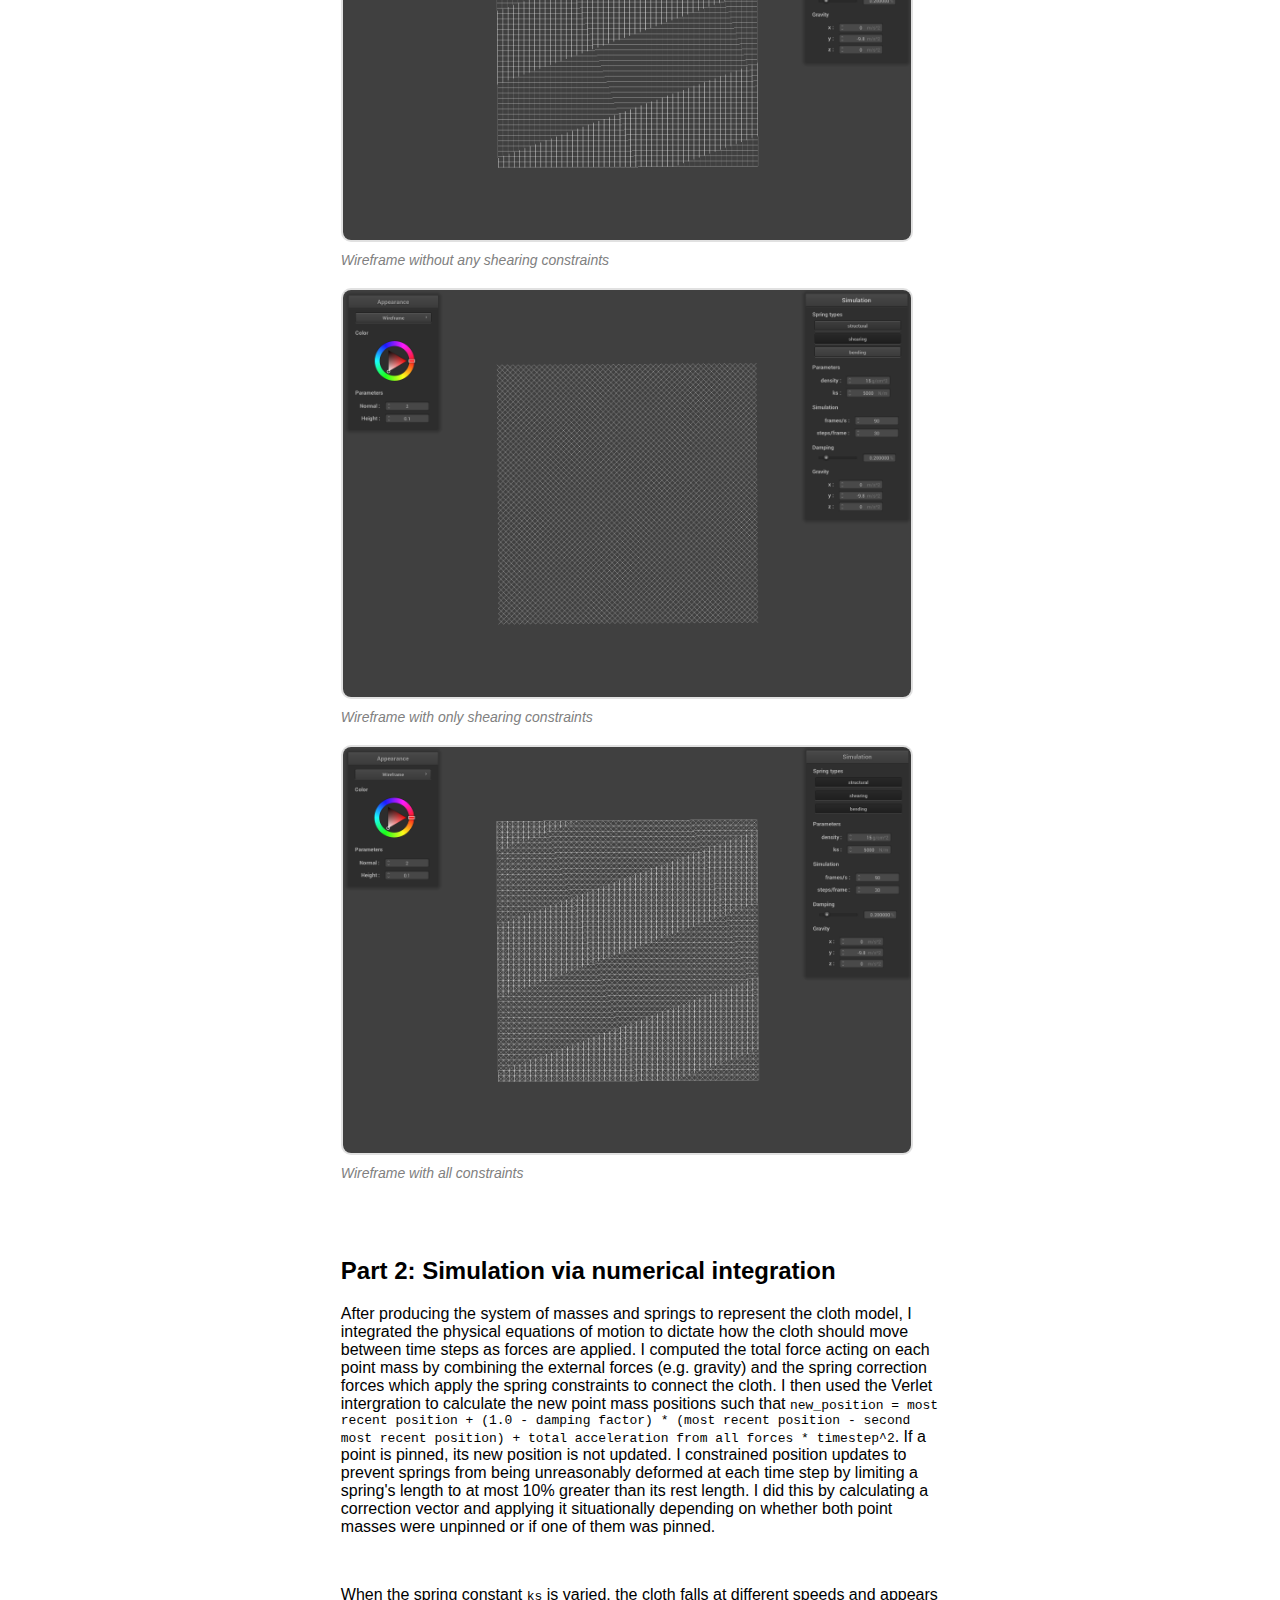
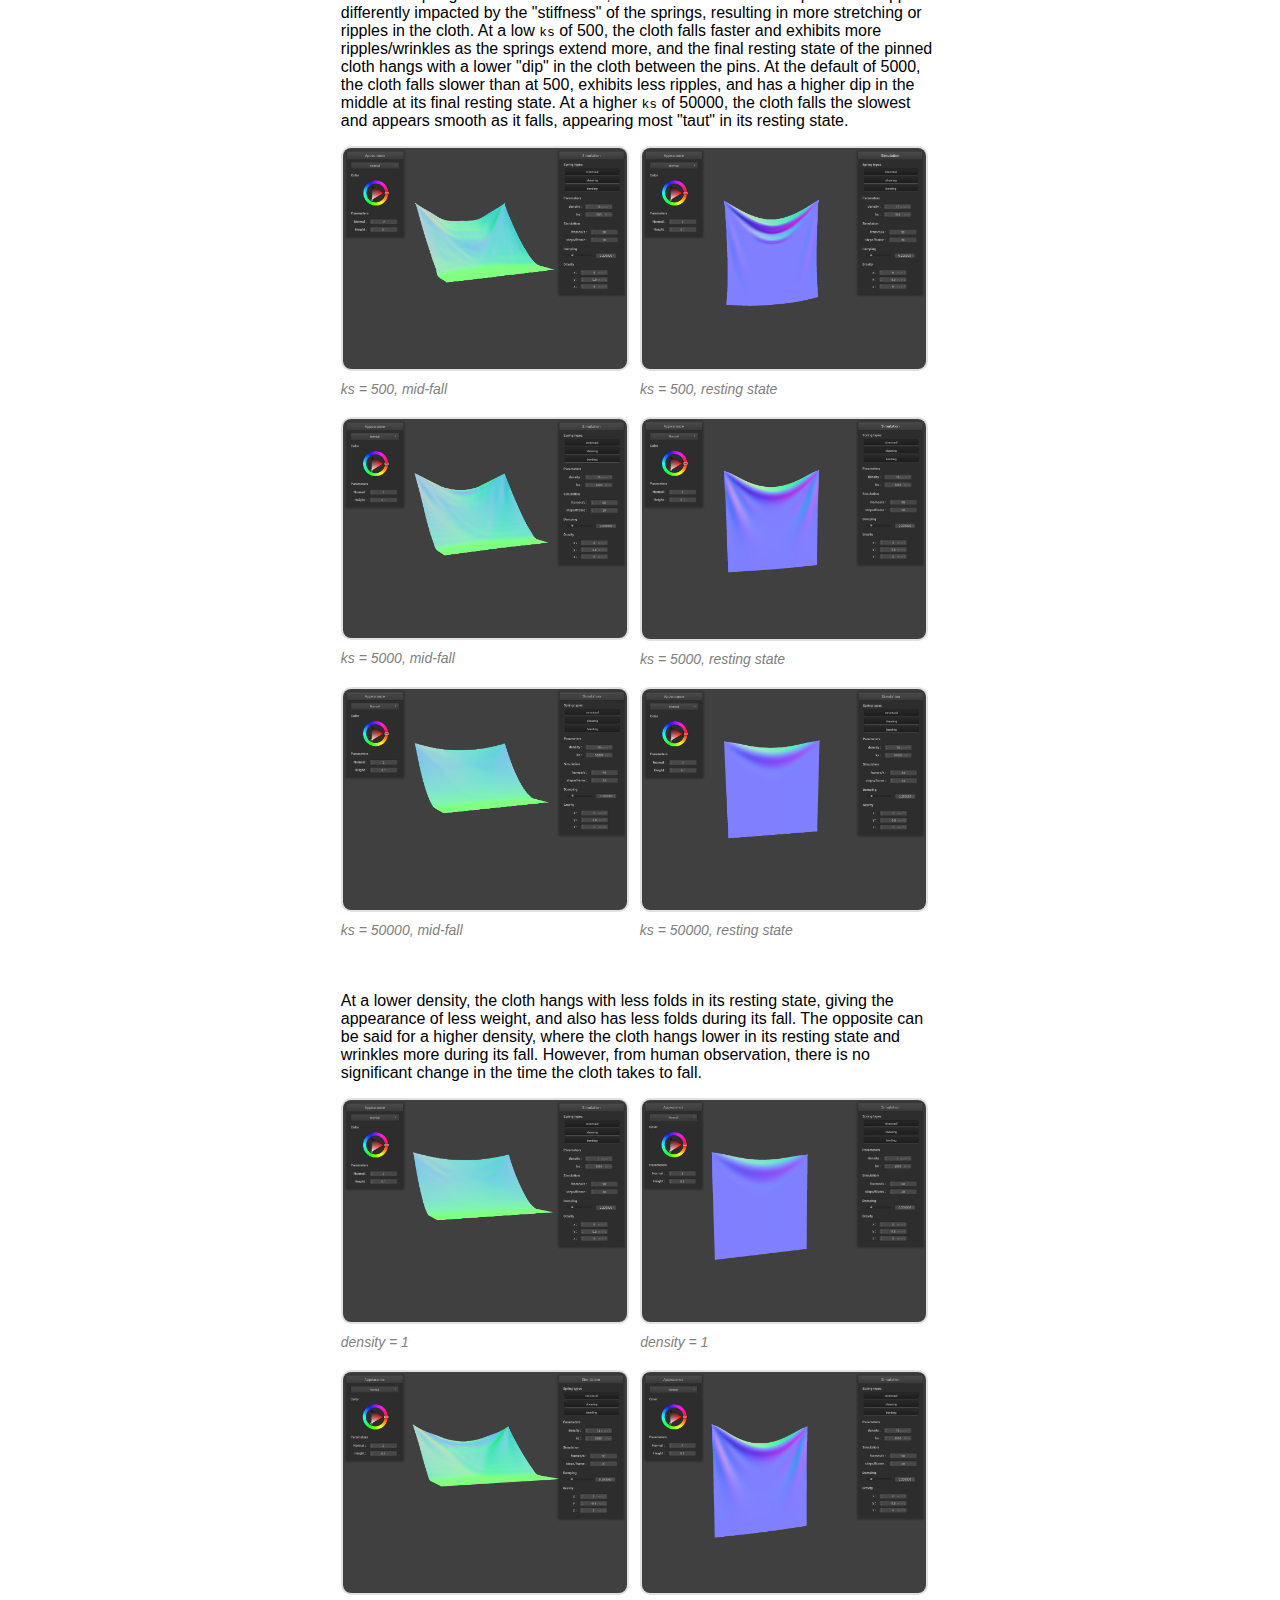
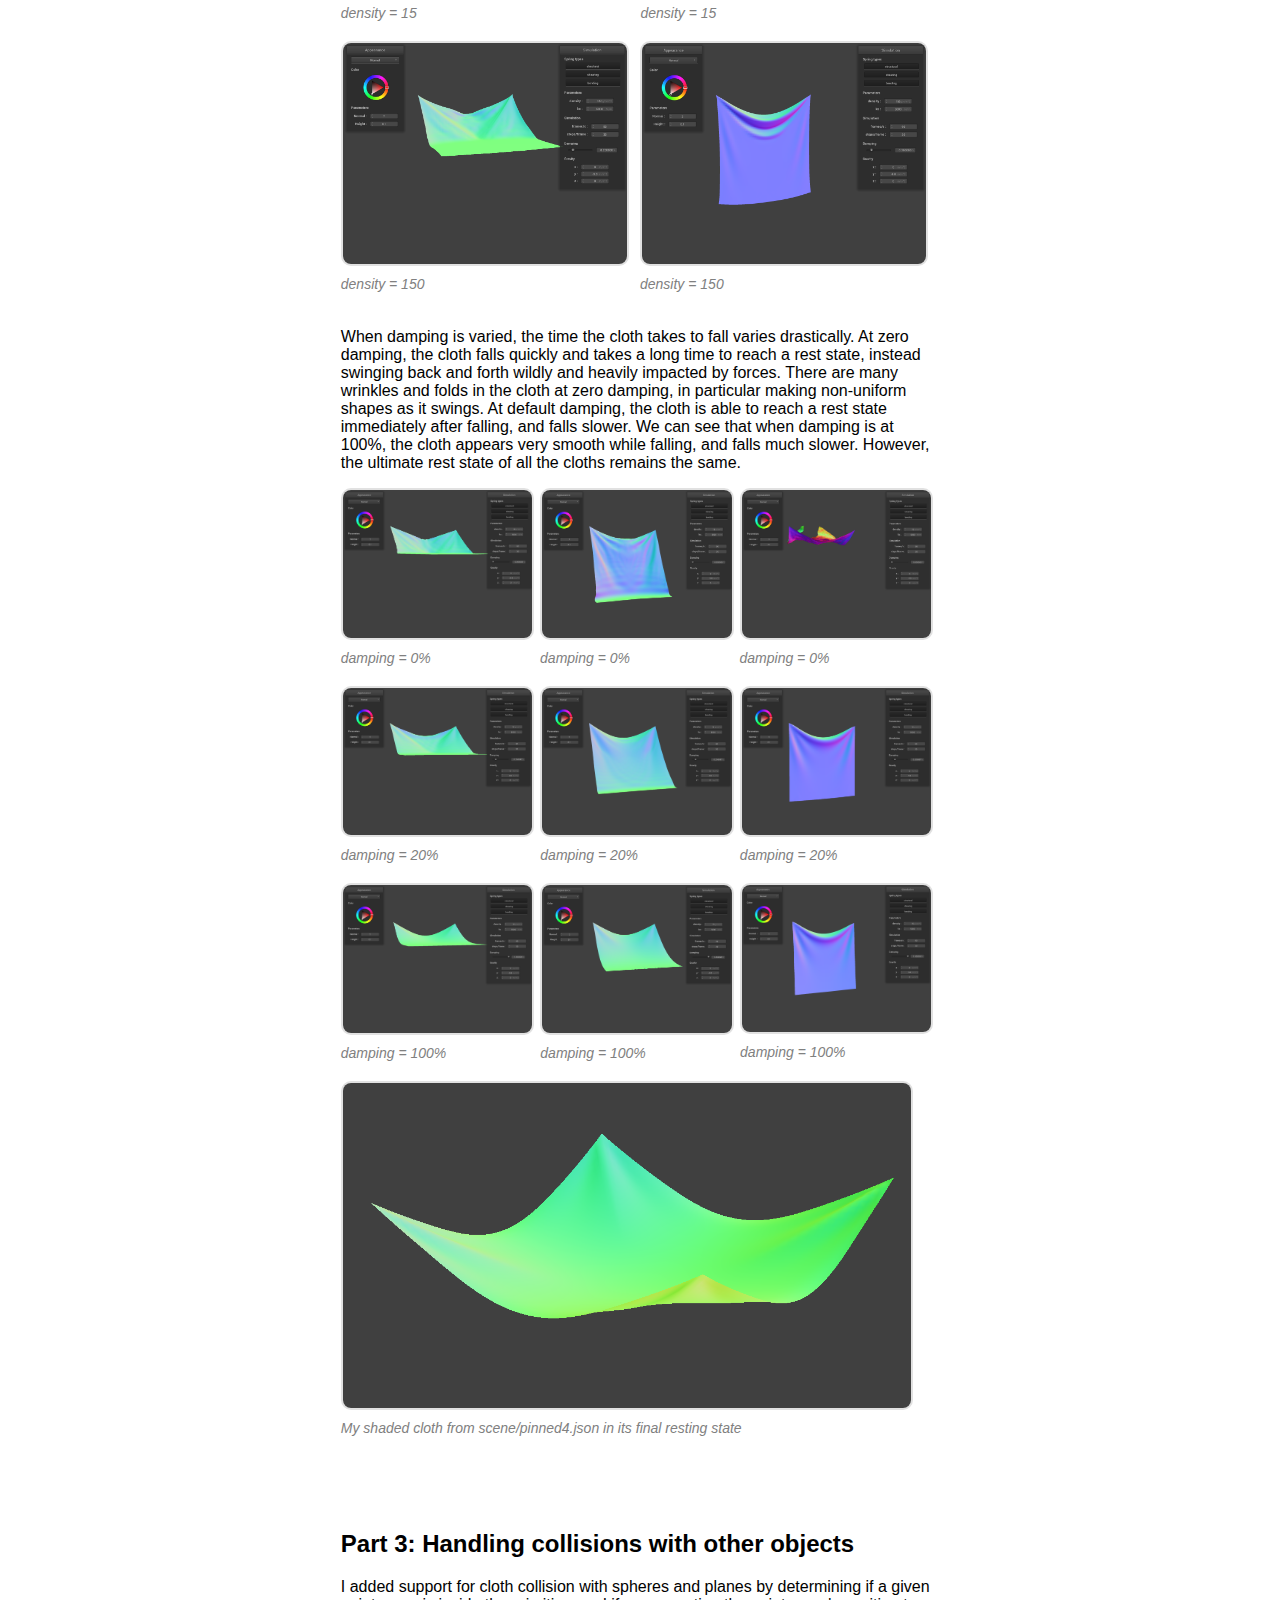
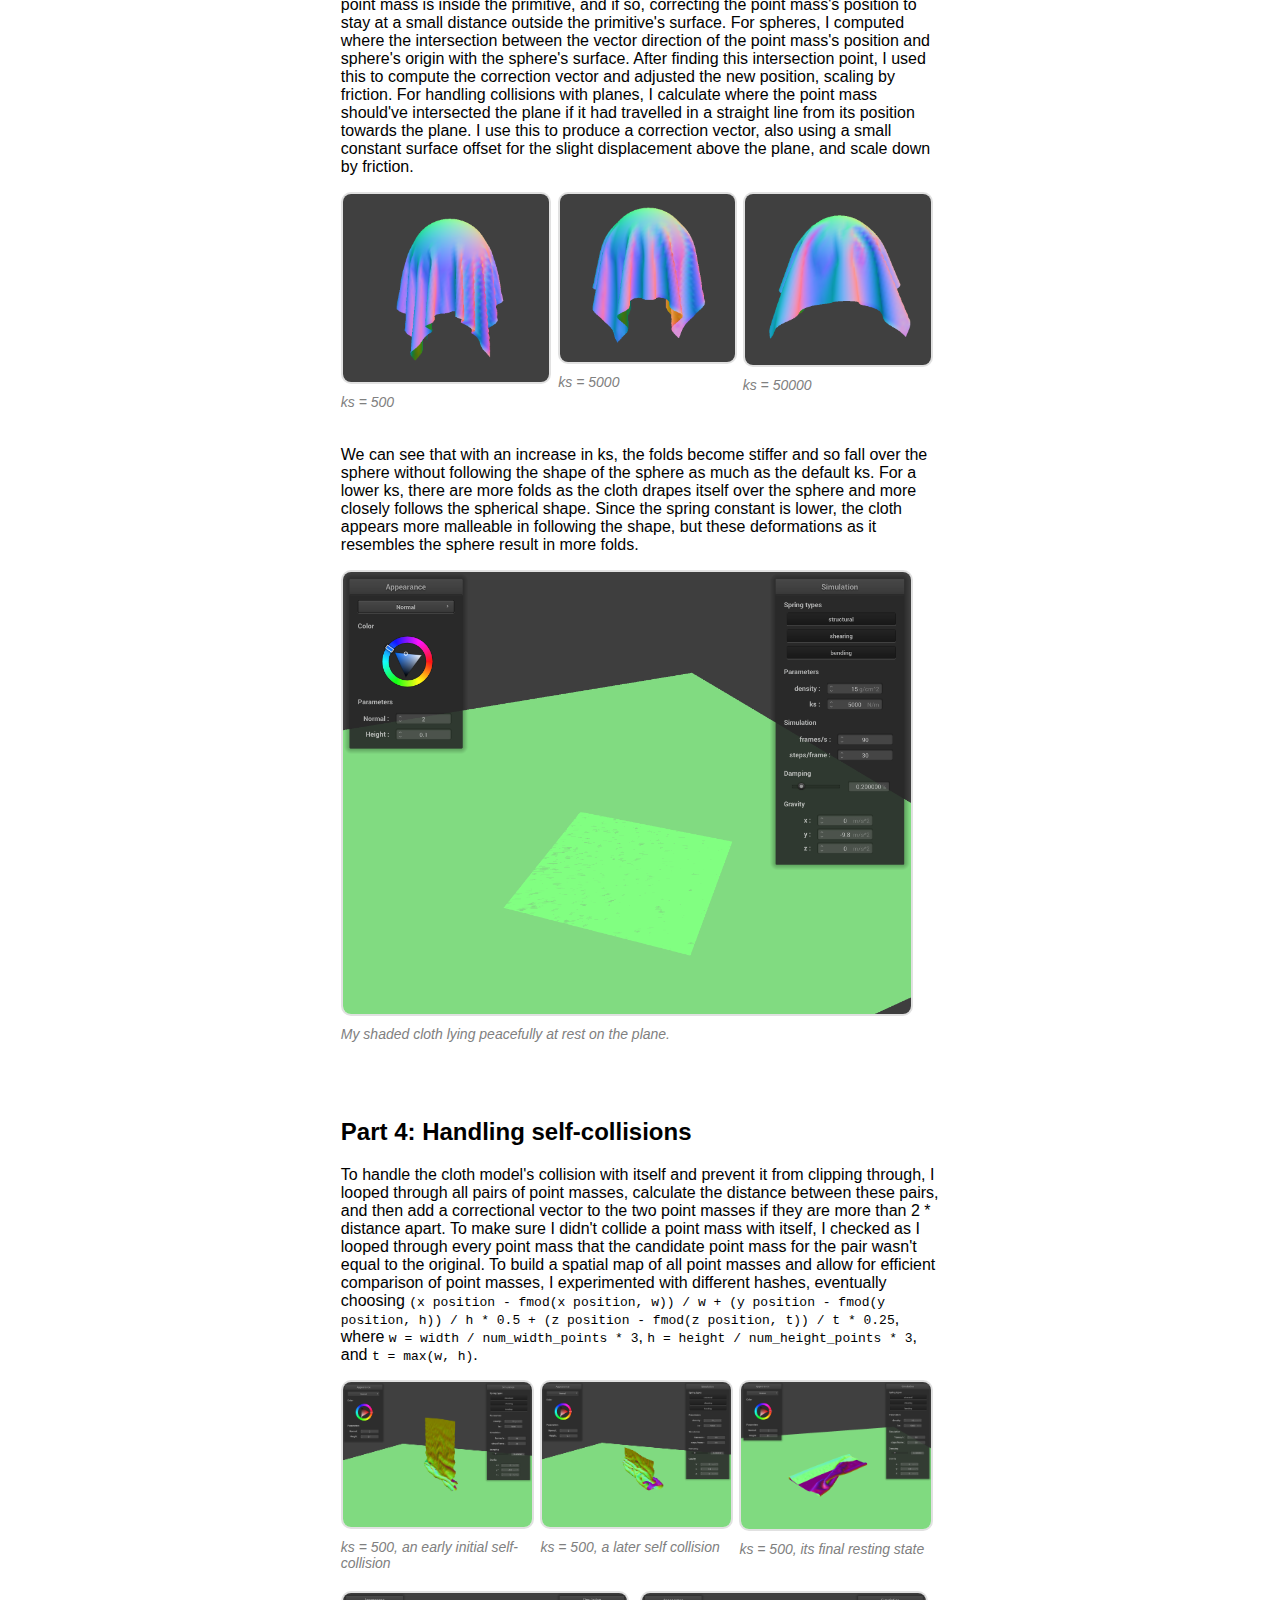
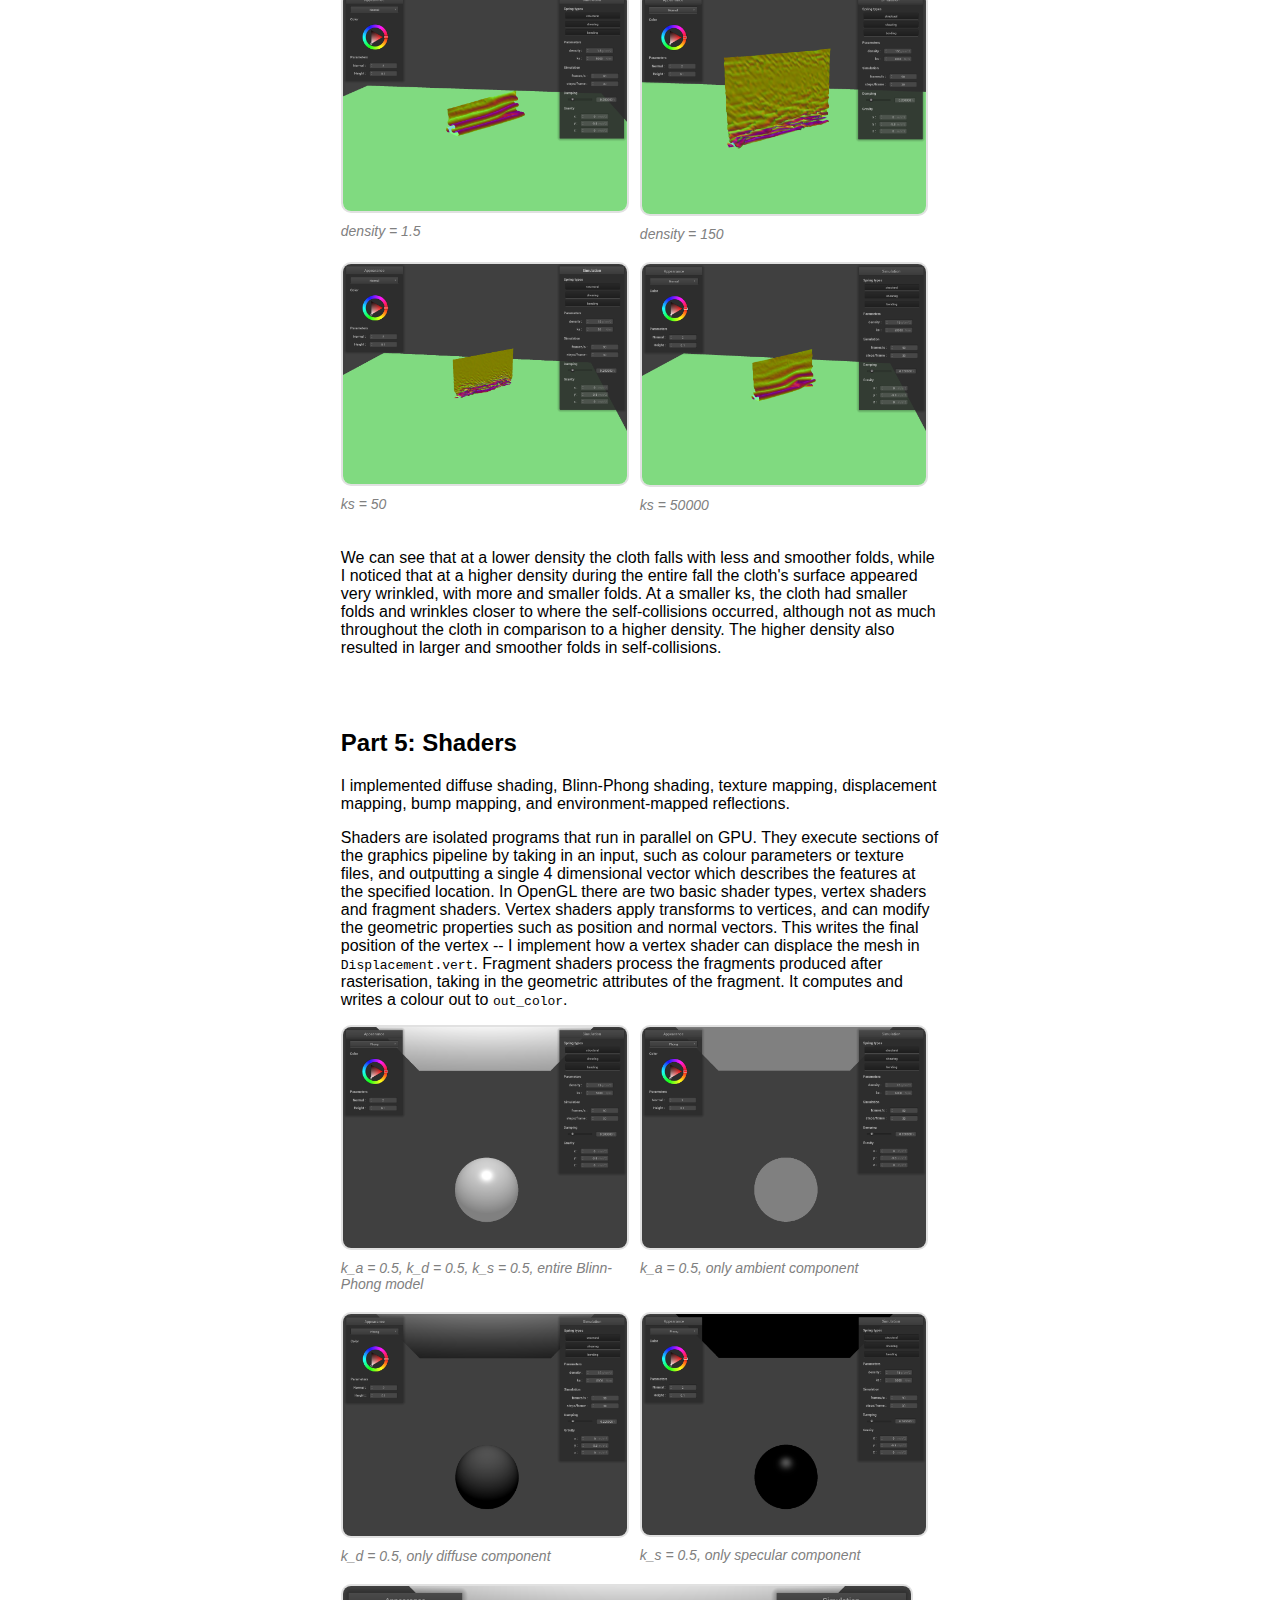
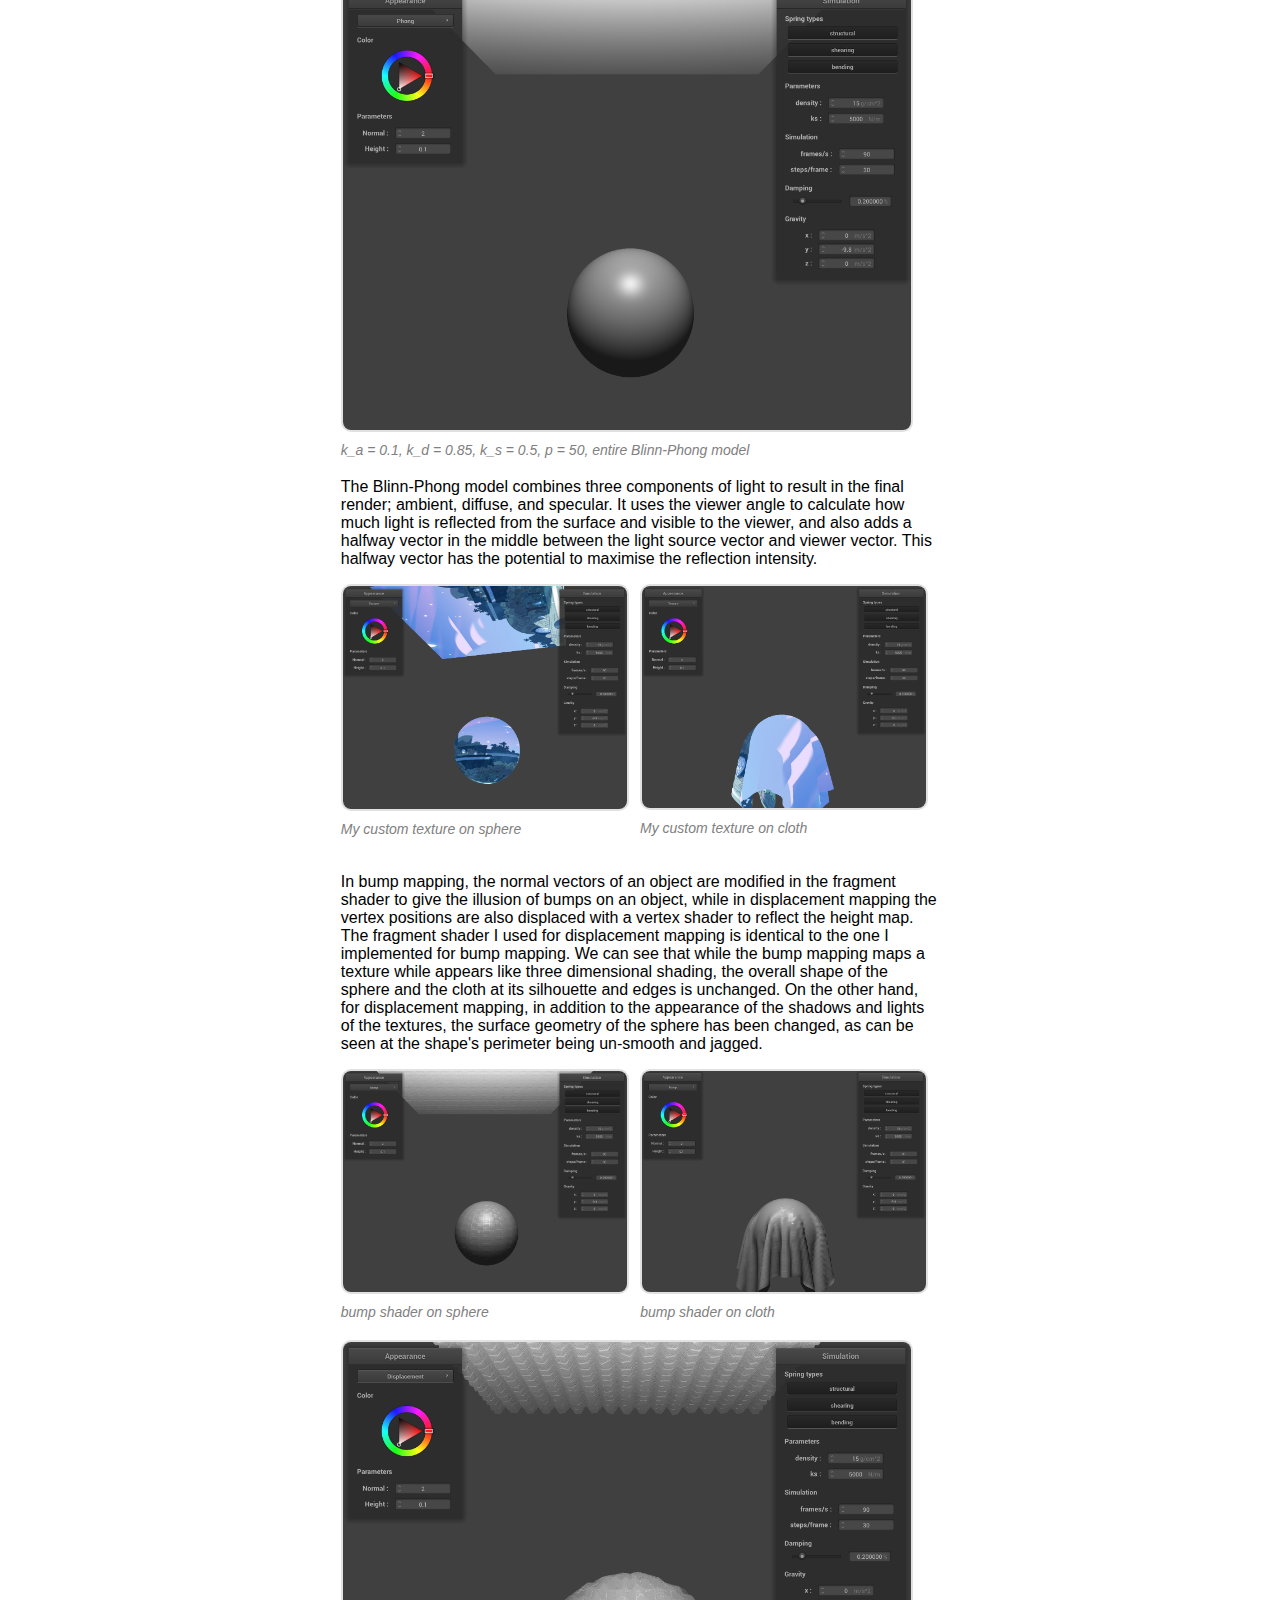
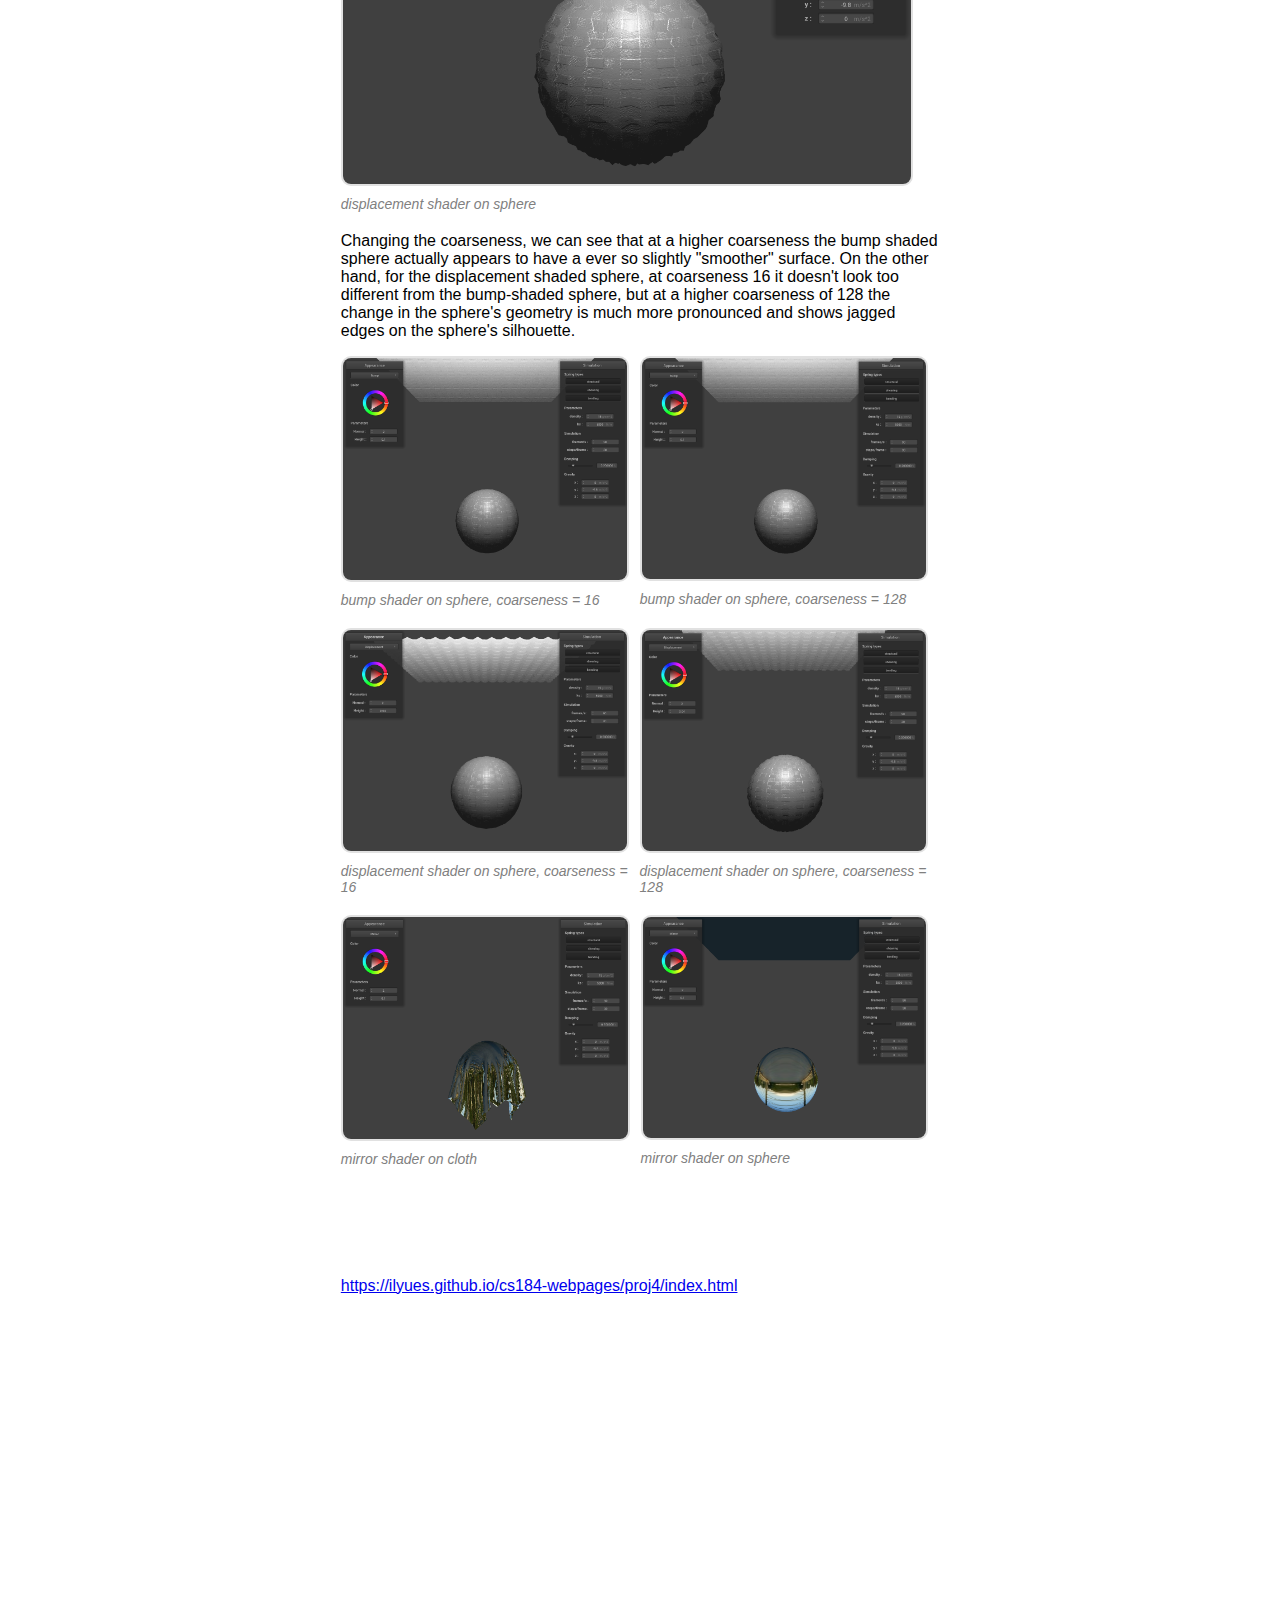
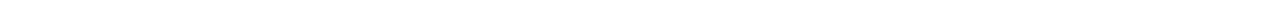
<file: proj4/index.html>
<html>
  <head>
    <link rel="stylesheet" href="./style.css" />
  </head>

  <body>
    <h1>Project 4</h1>
    Isabel Li<br />
    <a href="https://ilyues.github.io/cs184-webpages/proj4/index.html"
      >https://ilyues.github.io/cs184-webpages/proj4/index.html</a
    >
    <br /><br />
    <hr />
    <br />
    <h2>Overview</h2>
    <p>
      In this assignment, I built features to comprise a cloth simulator. I
      began by building a cloth model consisting of a system of masses and
      springs, implementing springs which represented each type of constraint
      (structural, shearing, and bending.) I then used the Verlet intergration
      to simulate new point mass positions, allowing forces to be applied to our
      cloth model and produce movement between time steps. I added code to
      handle collisions with other objects by calculating points of intersection
      and adjusting the new position by a correction vector. To handle
      self-collisions, I used spatial hashing to look up the point masses within
      the system and apply a repulsive collision force to avoid self-collisions
      in the cloth. I then wrote a few basic GLSL shader programs to produce
      diffuse shading, Blinn-Phong shading, texture mapping, displacement
      mapping, bump mapping, and environment-mapped reflections.
    </p>

    <p>
      Reflecting on my implementation and process, I initially struggled to
      accurately implement the constraint for the cloth system such that the
      spring did not change in length more than 10% per timestep. This resulted
      in the cloth appearing to experience more acceleration than it was
      supposed to, slipping off the sphere very quickly, or eventually "flying"
      out of the field of view at zero damping. While I initially didn't
      understand the cause of these effects, I was able to resolve this through
      carefully inspecting the parts of code that I suspected could result in
      this behaviour, such as applying the external and external forces, and
      eventually landed on revising the spring constraint. I also spent some
      time trying to figure out an appropriate hash for the spatial mapping in
      Part 4; my initial hash caused the program to run extremely slowly, but
      after looking through some comments on the Project 4 hub on Ed, I was able
      to develop a more reasonable hash.
    </p>
    <br />
    <br />
    <h2>Part 1: Masses and springs</h2>
    <p>
      I began by building a grid of masses and springs to model the cloth. This
      involved dividing the cloth into evenly spaced point masses, and
      connecting adjacent masses with springs. Next, I created springs to apply
      the constraints between point masses, representing the three types of
      constraints: structual, shearing, and bending. By setting up these
      vectors, I was able to set up a "mesh" which would dictate how the
      relationships between point masses should behave in the next part.
    </p>

    <br />

    <div>
      <img src="./p1_a.png" width="95%" id="figure" />
      <figcaption>
        Screenshot of <i>scene/pinned2.json</i> showing structure of point
        masses and springs
      </figcaption>
    </div>

    <div>
      <img src="./p1_b.png" width="95%" id="figure" />
      <figcaption>Wireframe without any shearing constraints</figcaption>
    </div>

    <div>
      <img src="./p1_c.png" width="95%" id="figure" />
      <figcaption>Wireframe with only shearing constraints</figcaption>
    </div>

    <div>
      <img src="./p1_d.png" width="95%" id="figure" />
      <figcaption>Wireframe with all constraints</figcaption>
    </div>

    <br />
    <br />

    <h2>Part 2: Simulation via numerical integration</h2>
    <p>
      After producing the system of masses and springs to represent the cloth
      model, I integrated the physical equations of motion to dictate how the
      cloth should move between time steps as forces are applied. I computed the
      total force acting on each point mass by combining the external forces
      (e.g. gravity) and the spring correction forces which apply the spring
      constraints to connect the cloth. I then used the Verlet intergration to
      calculate the new point mass positions such that
      <code
        >new_position = most recent position + (1.0 - damping factor) * (most
        recent position - second most recent position) + total acceleration from
        all forces * timestep^2</code
      >. If a point is pinned, its new position is not updated. I constrained
      position updates to prevent springs from being unreasonably deformed at
      each time step by limiting a spring's length to at most 10% greater than
      its rest length. I did this by calculating a correction vector and
      applying it situationally depending on whether both point masses were
      unpinned or if one of them was pinned.
    </p>

    <br />
    <p>
      When the spring constant <code>ks</code> is varied, the cloth falls at
      different speeds and appears differently impacted by the "stiffness" of
      the springs, resulting in more stretching or ripples in the cloth. At a
      low <code>ks</code> of 500, the cloth falls faster and exhibits more
      ripples/wrinkles as the springs extend more, and the final resting state
      of the pinned cloth hangs with a lower "dip" in the cloth between the
      pins. At the default of 5000, the cloth falls slower than at 500, exhibits
      less ripples, and has a higher dip in the middle at its final resting
      state. At a higher <code>ks</code> of 50000, the cloth falls the slowest
      and appears smooth as it falls, appearing most "taut" in its resting
      state.
    </p>

    <div class="col2">
      <div>
        <img src="./p2_a.png" width="95%" id="figure" />
        <figcaption>ks = 500, mid-fall</figcaption>
      </div>

      <div>
        <img src="./p2_b.png" width="95%" id="figure" />
        <figcaption>ks = 500, resting state</figcaption>
      </div>
    </div>
    <div class="col2">
      <div>
        <img src="./p2_c.png" width="95%" id="figure" />
        <figcaption>ks = 5000, mid-fall</figcaption>
      </div>

      <div>
        <img src="./p2_d.png" width="95%" id="figure" />
        <figcaption>ks = 5000, resting state</figcaption>
      </div>
    </div>
    <div class="col2">
      <div>
        <img src="./p2_e.png" width="95%" id="figure" />
        <figcaption>ks = 50000, mid-fall</figcaption>
      </div>

      <div>
        <img src="./p2_f.png" width="95%" id="figure" />
        <figcaption>ks = 50000, resting state</figcaption>
      </div>
    </div>

    <br />
    <p>
      At a lower density, the cloth hangs with less folds in its resting state,
      giving the appearance of less weight, and also has less folds during its
      fall. The opposite can be said for a higher density, where the cloth hangs
      lower in its resting state and wrinkles more during its fall. However,
      from human observation, there is no significant change in the time the
      cloth takes to fall.
    </p>

    <div class="col2">
      <div>
        <img src="./density_1_1.png" width="95%" id="figure" />
        <figcaption>density = 1</figcaption>
      </div>

      <div>
        <img src="./density_1_2.png" width="95%" id="figure" />
        <figcaption>density = 1</figcaption>
      </div>
    </div>
    <div class="col2">
      <div>
        <img src="./density_15_1.png" width="95%" id="figure" />
        <figcaption>density = 15</figcaption>
      </div>

      <div>
        <img src="./density_15_2.png" width="95%" id="figure" />
        <figcaption>density = 15</figcaption>
      </div>
    </div>
    <div class="col2">
      <div>
        <img src="./density_150_1.png" width="95%" id="figure" />
        <figcaption>density = 150</figcaption>
      </div>

      <div>
        <img src="./density_150_2.png" width="95%" id="figure" />
        <figcaption>density = 150</figcaption>
      </div>
    </div>

    <p>
      When damping is varied, the time the cloth takes to fall varies
      drastically. At zero damping, the cloth falls quickly and takes a long
      time to reach a rest state, instead swinging back and forth wildly and
      heavily impacted by forces. There are many wrinkles and folds in the cloth
      at zero damping, in particular making non-uniform shapes as it swings. At
      default damping, the cloth is able to reach a rest state immediately after
      falling, and falls slower. We can see that when damping is at 100%, the
      cloth appears very smooth while falling, and falls much slower. However,
      the ultimate rest state of all the cloths remains the same.
    </p>

    <div class="col2">
      <div>
        <img src="./damping_0_1.png" width="95%" id="figure" />
        <figcaption>damping = 0%</figcaption>
      </div>

      <div>
        <img src="./damping_0_2.png" width="95%" id="figure" />
        <figcaption>damping = 0%</figcaption>
      </div>

      <div>
        <img src="./damping_0_3.png" width="95%" id="figure" />
        <figcaption>damping = 0%</figcaption>
      </div>
    </div>
    <div class="col2">
      <div>
        <img src="./damping_20_1.png" width="95%" id="figure" />
        <figcaption>damping = 20%</figcaption>
      </div>

      <div>
        <img src="./damping_20_2.png" width="95%" id="figure" />
        <figcaption>damping = 20%</figcaption>
      </div>

      <div>
        <img src="./damping_20_3.png" width="95%" id="figure" />
        <figcaption>damping = 20%</figcaption>
      </div>
    </div>

    <div class="col2">
      <div>
        <img src="./damping_100_1.png" width="95%" id="figure" />
        <figcaption>damping = 100%</figcaption>
      </div>

      <div>
        <img src="./damping_100_2.png" width="95%" id="figure" />
        <figcaption>damping = 100%</figcaption>
      </div>

      <div>
        <img src="./damping_100_3.png" width="95%" id="figure" />
        <figcaption>damping = 100%</figcaption>
      </div>
    </div>

    <div>
      <img src="./pinned_4.png" width="95%" id="figure" />
      <figcaption>
        My shaded cloth from <i>scene/pinned4.json</i> in its final resting
        state
      </figcaption>
    </div>

    <br />

    <br />
    <br />

    <h2>Part 3: Handling collisions with other objects</h2>
    <p>
      I added support for cloth collision with spheres and planes by determining
      if a given point mass is inside the primitive, and if so, correcting the
      point mass's position to stay at a small distance outside the primitive's
      surface. For spheres, I computed where the intersection between the vector
      direction of the point mass's position and sphere's origin with the
      sphere's surface. After finding this intersection point, I used this to
      compute the correction vector and adjusted the new position, scaling by
      friction. For handling collisions with planes, I calculate where the point
      mass should've intersected the plane if it had travelled in a straight
      line from its position towards the plane. I use this to produce a
      correction vector, also using a small constant surface offset for the
      slight displacement above the plane, and scale down by friction.
    </p>

    <div class="col2">
      <div>
        <img src="./p3_a.png" width="95%" id="figure" />
        <figcaption>ks = 500</figcaption>
      </div>

      <div>
        <img src="./p3_b.png" width="95%" id="figure" />
        <figcaption>ks = 5000</figcaption>
      </div>

      <div>
        <img src="./p3_c.png" width="95%" id="figure" />
        <figcaption>ks = 50000</figcaption>
      </div>
    </div>

    <p>
      We can see that with an increase in ks, the folds become stiffer and so
      fall over the sphere without following the shape of the sphere as much as
      the default ks. For a lower ks, there are more folds as the cloth drapes
      itself over the sphere and more closely follows the spherical shape. Since
      the spring constant is lower, the cloth appears more malleable in
      following the shape, but these deformations as it resembles the sphere
      result in more folds.
    </p>

    <div>
      <img src="./p3_1.png" width="95%" id="figure" />
      <figcaption>
        My shaded cloth lying peacefully at rest on the plane.
      </figcaption>
    </div>

    <br />
    <br />

    <h2>Part 4: Handling self-collisions</h2>
    <p></p>
    <p>
      To handle the cloth model's collision with itself and prevent it from
      clipping through, I looped through all pairs of point masses, calculate
      the distance between these pairs, and then add a correctional vector to
      the two point masses if they are more than 2 * distance apart. To make
      sure I didn't collide a point mass with itself, I checked as I looped
      through every point mass that the candidate point mass for the pair wasn't
      equal to the original. To build a spatial map of all point masses and
      allow for efficient comparison of point masses, I experimented with
      different hashes, eventually choosing
      <code
        >(x position - fmod(x position, w)) / w + (y position - fmod(y position,
        h)) / h * 0.5 + (z position - fmod(z position, t)) / t * 0.25</code
      >, where <code>w = width / num_width_points * 3</code>,
      <code>h = height / num_height_points * 3</code>, and
      <code>t = max(w, h)</code>.
    </p>

    <div class="col2">
      <div>
        <img src="./p3_4.png" width="95%" id="figure" />
        <figcaption>ks = 500, an early initial self-collision</figcaption>
      </div>

      <div>
        <img src="./p3_2.png" width="95%" id="figure" />
        <figcaption>ks = 500, a later self collision</figcaption>
      </div>

      <div>
        <img src="./p3_3.png" width="95%" id="figure" />
        <figcaption>ks = 500, its final resting state</figcaption>
      </div>
    </div>

    <div class="col2">
      <div>
        <img src="./p4_1.png" width="95%" id="figure" />
        <figcaption>density = 1.5</figcaption>
      </div>

      <div>
        <img src="./p4_2.png" width="95%" id="figure" />
        <figcaption>density = 150</figcaption>
      </div>
    </div>

    <div class="col2">
      <div>
        <img src="./p4_3.png" width="95%" id="figure" />
        <figcaption>ks = 50</figcaption>
      </div>

      <div>
        <img src="./p4_4.png" width="95%" id="figure" />
        <figcaption>ks = 50000</figcaption>
      </div>
    </div>

    <p>
      We can see that at a lower density the cloth falls with less and smoother
      folds, while I noticed that at a higher density during the entire fall the
      cloth's surface appeared very wrinkled, with more and smaller folds. At a
      smaller ks, the cloth had smaller folds and wrinkles closer to where the
      self-collisions occurred, although not as much throughout the cloth in
      comparison to a higher density. The higher density also resulted in larger
      and smoother folds in self-collisions.
    </p>

    <br />
    <br />

    <h2>Part 5: Shaders</h2>
    <p>
      I implemented diffuse shading, Blinn-Phong shading, texture mapping,
      displacement mapping, bump mapping, and environment-mapped reflections.
    </p>
    <p>
      Shaders are isolated programs that run in parallel on GPU. They execute
      sections of the graphics pipeline by taking in an input, such as colour
      parameters or texture files, and outputting a single 4 dimensional vector
      which describes the features at the specified location. In OpenGL there
      are two basic shader types, vertex shaders and fragment shaders. Vertex
      shaders apply transforms to vertices, and can modify the geometric
      properties such as position and normal vectors. This writes the final
      position of the vertex -- I implement how a vertex shader can displace the
      mesh in <code>Displacement.vert</code>. Fragment shaders process the
      fragments produced after rasterisation, taking in the geometric attributes
      of the fragment. It computes and writes a colour out to
      <code>out_color</code>.
    </p>
    <div class="col2">
      <div>
        <img src="./bp_1.png" width="95%" id="figure" />
        <figcaption>
          k_a = 0.5, k_d = 0.5, k_s = 0.5, entire Blinn-Phong model
        </figcaption>
      </div>

      <div>
        <img src="./bp_a.png" width="95%" id="figure" />
        <figcaption>k_a = 0.5, only ambient component</figcaption>
      </div>
    </div>
    <div class="col2">
      <div>
        <img src="./bp_d.png" width="95%" id="figure" />
        <figcaption>k_d = 0.5, only diffuse component</figcaption>
      </div>

      <div>
        <img src="./bp_s.png" width="95%" id="figure" />
        <figcaption>k_s = 0.5, only specular component</figcaption>
      </div>
    </div>

    <div>
      <img src="./bp_0.png" width="95%" id="figure" />
      <figcaption>
        k_a = 0.1, k_d = 0.85, k_s = 0.5, p = 50, entire Blinn-Phong model
      </figcaption>
    </div>

    <p>
      The Blinn-Phong model combines three components of light to result in the
      final render; ambient, diffuse, and specular. It uses the viewer angle to
      calculate how much light is reflected from the surface and visible to the
      viewer, and also adds a halfway vector in the middle between the light
      source vector and viewer vector. This halfway vector has the potential to
      maximise the reflection intensity.
    </p>

    <div class="col2">
      <div>
        <img src="./txt_0.png" width="95%" id="figure" />
        <figcaption>My custom texture on sphere</figcaption>
      </div>

      <div>
        <img src="./txt_1.png" width="95%" id="figure" />
        <figcaption>My custom texture on cloth</figcaption>
      </div>
    </div>

    <p>
      In bump mapping, the normal vectors of an object are modified in the
      fragment shader to give the illusion of bumps on an object, while in
      displacement mapping the vertex positions are also displaced with a vertex
      shader to reflect the height map. The fragment shader I used for
      displacement mapping is identical to the one I implemented for bump
      mapping. We can see that while the bump mapping maps a texture while
      appears like three dimensional shading, the overall shape of the sphere
      and the cloth at its silhouette and edges is unchanged. On the other hand,
      for displacement mapping, in addition to the appearance of the shadows and
      lights of the textures, the surface geometry of the sphere has been
      changed, as can be seen at the shape's perimeter being un-smooth and
      jagged.
    </p>

    <div class="col2">
      <div>
        <img src="./bump_s.png" width="95%" id="figure" />
        <figcaption>bump shader on sphere</figcaption>
      </div>

      <div>
        <img src="./bump_c.png" width="95%" id="figure" />
        <figcaption>bump shader on cloth</figcaption>
      </div>
    </div>

    <div>
      <img src="./dis_s.png" width="95%" id="figure" />
      <figcaption>displacement shader on sphere</figcaption>
    </div>

    <p>
      Changing the coarseness, we can see that at a higher coarseness the bump
      shaded sphere actually appears to have a ever so slightly "smoother"
      surface. On the other hand, for the displacement shaded sphere, at
      coarseness 16 it doesn't look too different from the bump-shaded sphere,
      but at a higher coarseness of 128 the change in the sphere's geometry is
      much more pronounced and shows jagged edges on the sphere's silhouette.
    </p>

    <div class="col2">
      <div>
        <img src="./bump_s_16.png" width="95%" id="figure" />
        <figcaption>bump shader on sphere, coarseness = 16</figcaption>
      </div>
      <div>
        <img src="./bump_s_128.png" width="95%" id="figure" />
        <figcaption>bump shader on sphere, coarseness = 128</figcaption>
      </div>
    </div>

    <div class="col2">
      <div>
        <img src="./dis_s_16.png" width="95%" id="figure" />
        <figcaption>displacement shader on sphere, coarseness = 16</figcaption>
      </div>
      <div>
        <img src="./dis_s_128.png" width="95%" id="figure" />
        <figcaption>displacement shader on sphere, coarseness = 128</figcaption>
      </div>
    </div>

    <div class="col2">
      <div>
        <img src="./p5_1.png" width="95%" id="figure" />
        <figcaption>mirror shader on cloth</figcaption>
      </div>

      <div>
        <img src="./p5_2.png" width="95%" id="figure" />
        <figcaption>mirror shader on sphere</figcaption>
      </div>
    </div>

    <br />
    <br />

    <br />

    <br /><br />

    <a href="https://ilyues.github.io/cs184-webpages/proj4/index.html"
      >https://ilyues.github.io/cs184-webpages/proj4/index.html</a
    >
  </body>
</html>
</file>
<file: proj2/style.css>
html {
  font-family: 'Noto Sans', sans-serif;
  padding: 60px 26% 300px 26%;
}

figcaption {
  color: gray;
  font-style: italic;
  font-size: 14px;
  margin-bottom: 20px;
}

hr {
  background-color: gray;
}

#figure {
  border-style: solid;
  border-color: rgb(225, 225, 225);
  border-width: 2px;
  border-radius: 10px;
  margin-bottom: 10px;
}

#row {
  display: flex;
  flex-direction: row;
  justify-content: space-between;
}

.col2 {
  display: flex;
}
</file>
<file: proj3-1/style.css>
html {
  font-family: 'Noto Sans', sans-serif;
  padding: 60px 26% 300px 26%;
}

figcaption {
  color: gray;
  font-style: italic;
  font-size: 14px;
  margin-bottom: 20px;
}

hr {
  background-color: gray;
}

#figure {
  border-style: solid;
  border-color: rgb(225, 225, 225);
  border-width: 2px;
  border-radius: 10px;
  margin-bottom: 10px;
}

#row {
  display: flex;
  flex-direction: row;
  justify-content: space-between;
}

.col2 {
  display: flex;
}
</file>
<file: proj3-2/style.css>
html {
  font-family: 'Noto Sans', sans-serif;
  padding: 60px 26% 300px 26%;
}

figcaption {
  color: gray;
  font-style: italic;
  font-size: 14px;
  margin-bottom: 20px;
}

hr {
  background-color: gray;
}

#figure {
  border-style: solid;
  border-color: rgb(225, 225, 225);
  border-width: 2px;
  border-radius: 10px;
  margin-bottom: 10px;
}

#row {
  display: flex;
  flex-direction: row;
  justify-content: space-between;
}

.col2 {
  display: flex;
}
</file>
<file: proj4/style.css>
html {
  font-family: 'Noto Sans', sans-serif;
  padding: 60px 26% 300px 26%;
}

figcaption {
  color: gray;
  font-style: italic;
  font-size: 14px;
  margin-bottom: 20px;
}

hr {
  background-color: gray;
}

#figure {
  border-style: solid;
  border-color: rgb(225, 225, 225);
  border-width: 2px;
  border-radius: 10px;
  margin-bottom: 10px;
}

#row {
  display: flex;
  flex-direction: row;
  justify-content: space-between;
}

.col2 {
  display: flex;
}
</file>
